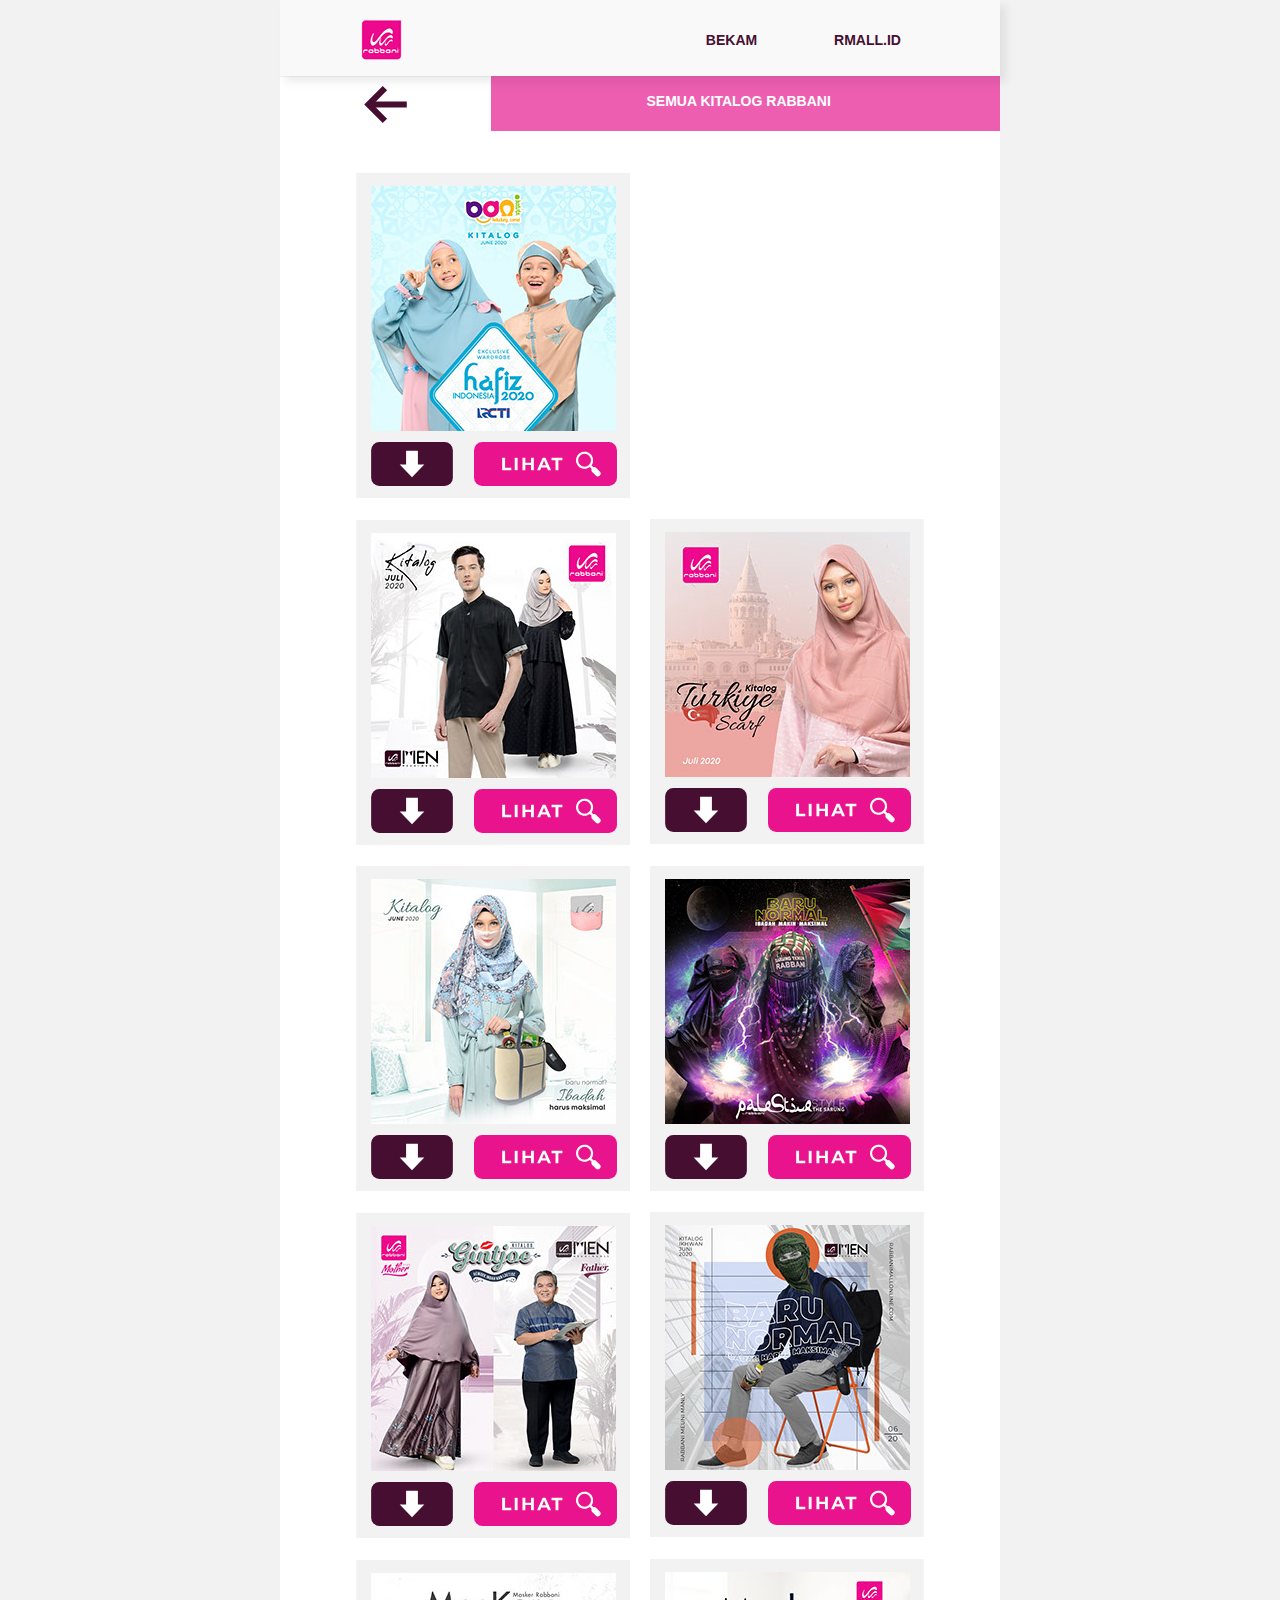
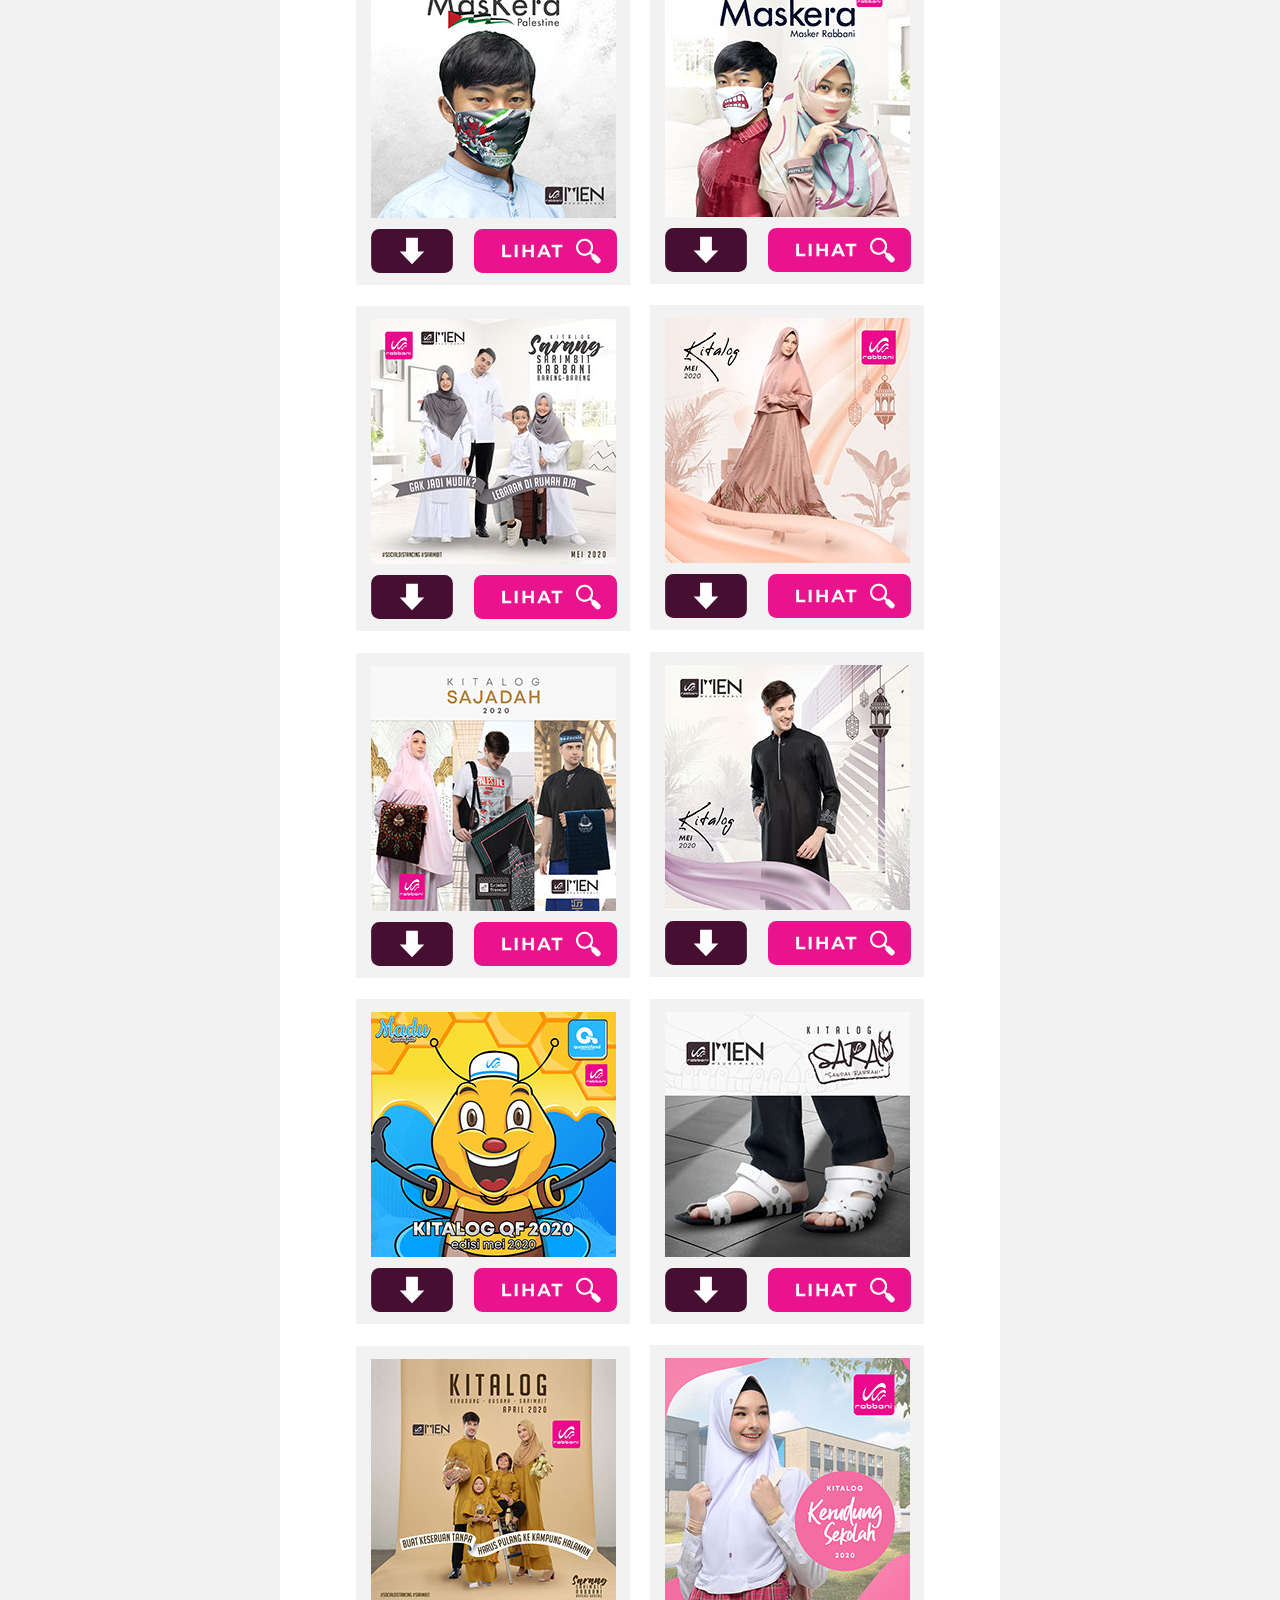
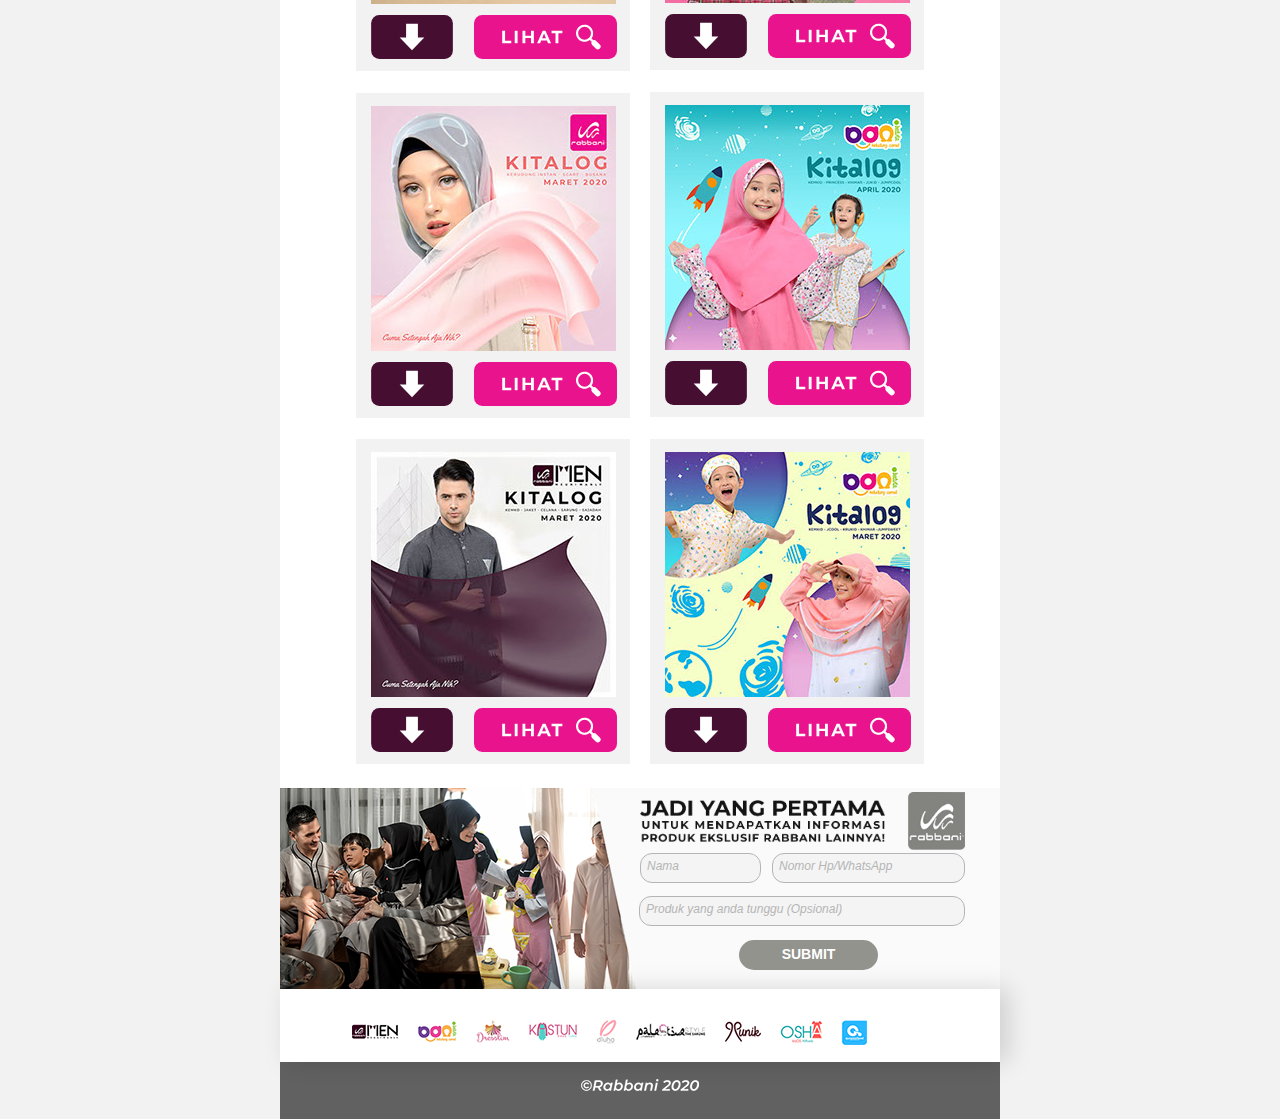
<file: all-katalog.html>
<!DOCTYPE html>
<html class="nojs html css_verticalspacer" lang="en-US">
 <head>

  <meta http-equiv="Content-type" content="text/html;charset=UTF-8"/>
  <meta name="generator" content="2018.1.0.386"/>
  <meta name="viewport" content="width=device-width, initial-scale=1.0"/>
  
  <script type="text/javascript">
   // Update the 'nojs'/'js' class on the html node
document.documentElement.className = document.documentElement.className.replace(/\bnojs\b/g, 'js');

// Check that all required assets are uploaded and up-to-date
if(typeof Muse == "undefined") window.Muse = {}; window.Muse.assets = {"required":["museutils.js", "museconfig.js", "webpro.js", "jquery.watch.js", "jquery.museresponsive.js", "require.js", "all-katalog.css"], "outOfDate":[]};
</script>
  
  <title>Semua Kitalog</title>
  <!-- CSS -->
  <link rel="stylesheet" type="text/css" href="css/site_global.css?crc=444006867"/>
  <link rel="stylesheet" type="text/css" href="css/master_a-master.css?crc=3925123652"/>
  <link rel="stylesheet" type="text/css" href="css/all-katalog.css?crc=3917845567" id="pagesheet"/>
  <!-- IE-only CSS -->
  <!--[if lt IE 9]>
  <link rel="stylesheet" type="text/css" href="css/nomq_preview_master_a-master.css?crc=3824530138"/>
  <link rel="stylesheet" type="text/css" href="css/nomq_all-katalog.css?crc=535119916" id="nomq_pagesheet"/>
  <![endif]-->
  <!-- Other scripts -->
  <script type="text/javascript">
   var __adobewebfontsappname__ = "muse";
</script>
  <!-- JS includes -->
  <script src="https://webfonts.creativecloud.com/montserrat:n4:default.js" type="text/javascript"></script>
   </head>
 <body>

  <div class="breakpoint active" id="bp_infinity" data-min-width="426"><!-- responsive breakpoint node -->
   <div class="clearfix borderbox" id="page"><!-- group -->
    <div class="clearfix grpelem" id="ppu17497"><!-- column -->
     <div class="clearfix colelem shared_content" id="pu17497" data-content-guid="pu17497_content"><!-- group -->
      <div class="shadow grpelem" id="u17497" data-sizePolicy="fixed" data-pintopage="page_fixedCenter"><!-- simple frame --></div>
      <div class="clip_frame grpelem" id="u17498" data-sizePolicy="fixed" data-pintopage="page_fixedCenter"><!-- image -->
       <img class="block temp_no_img_src" id="u17498_img" data-orig-src="images/logo%20rabbani%20-%20copy.png?crc=91771278" alt="" width="41" height="40" src="images/blank.gif?crc=4208392903"/>
      </div>
      <a class="nonblock nontext clearfix grpelem" id="u17495-4" href="http://katalog.rmall.id" data-sizePolicy="fixed" data-pintopage="page_fixedCenter"><!-- content --><p id="u17495-2">BEKAM</p></a>
      <a class="nonblock nontext clearfix grpelem" id="u17496-4" href="http://rmall.id" data-sizePolicy="fixed" data-pintopage="page_fixedCenter"><!-- content --><p id="u17496-2">RMALL.ID</p></a>
     </div>
     <div class="clearfix colelem" id="pu17808"><!-- group -->
      <div class="clearfix grpelem" id="u17808"><!-- group -->
       <div class="pointer_cursor clearfix grpelem" id="u17794"><!-- group -->
        <a class="block shared_content" href="http://katalog.rmall.id" data-content-guid="u17794_0_content"><!-- Block link tag --></a>
        <a class="nonblock nontext clip_frame grpelem" id="u17784" href="http://katalog.rmall.id" data-sizePolicy="fixed" data-pintopage="page_fluidx"><!-- svg --><img class="svg temp_no_img_src" id="u17780" data-orig-src="images/back.svg?crc=3843217273" width="43" height="37" alt="" data-mu-svgfallback="images/back_poster_.png?crc=4145274358" src="images/blank.gif?crc=4208392903"/></a>
       </div>
      </div>
      <div class="clearfix grpelem shared_content" id="u17510" data-content-guid="u17510_content"><!-- group -->
       <div class="clearfix grpelem" id="u17500-4" data-sizePolicy="fixed" data-pintopage="page_fixedCenter"><!-- content -->
        <p>SEMUA KITALOG RABBANI</p>
       </div>
      </div>
     </div>
     <div class="clearfix colelem" id="u17530"><!-- group -->
      <div class="clearfix grpelem" id="pu17905"><!-- column -->
       <div class="clearfix colelem" id="u17905"><!-- group -->
        <div class="clearfix grpelem" id="u17502"><!-- column -->
         <div class="clip_frame colelem" id="u17505" data-sizePolicy="fixed" data-pintopage="page_fixedCenter"><!-- image -->
          <img class="block temp_no_img_src" id="u17505_img" data-orig-src="images/cover%20(2).jpg?crc=82017894" alt="" width="245" height="245" src="images/blank.gif?crc=4208392903"/>
         </div>
         <div class="clearfix colelem" id="ppu17507"><!-- group -->
          <div class="clearfix grpelem" id="pu17507"><!-- group -->
           <div class="clip_frame grpelem" id="u17507" data-sizePolicy="fixed" data-pintopage="page_fixedCenter" data-leftAdjustmentDoneBy="pu17507"><!-- svg -->
            <img class="svg temp_no_img_src" id="u17508" data-orig-src="images/asset-100.svg?crc=4029513640" width="143" height="44" alt="" data-mu-svgfallback="images/asset%20100_poster_.png?crc=3795553224" src="images/blank.gif?crc=4208392903"/>
           </div>
           <div class="clip_frame grpelem" id="u17511" data-sizePolicy="fixed" data-pintopage="page_fixedCenter" data-leftAdjustmentDoneBy="pu17507"><!-- svg -->
            <img class="svg temp_no_img_src" id="u17512" data-orig-src="images/asset-98.svg?crc=370060829" width="143" height="44" alt="" data-mu-svgfallback="images/asset%2098_poster_.png?crc=4011799319" src="images/blank.gif?crc=4208392903"/>
           </div>
          </div>
          <div class="clip_frame grpelem" id="u17503" data-sizePolicy="fixed" data-pintopage="page_fixedCenter" data-leftAdjustmentDoneBy="ppu17507"><!-- svg -->
           <img class="svg temp_no_img_src" id="u17504" data-orig-src="images/asset-101.svg?crc=3837832036" width="82" height="44" alt="" data-mu-svgfallback="images/asset%20101_poster_.png?crc=4174156736" src="images/blank.gif?crc=4208392903"/>
          </div>
          <div class="clip_frame grpelem" id="u17519" data-sizePolicy="fixed" data-pintopage="page_fixedCenter" data-leftAdjustmentDoneBy="ppu17507"><!-- svg -->
           <img class="svg temp_no_img_src" id="u17520" data-orig-src="images/asset-99.svg?crc=130490165" width="82" height="44" alt="" data-mu-svgfallback="images/asset%2099_poster_.png?crc=20067542" src="images/blank.gif?crc=4208392903"/>
          </div>
         </div>
        </div>
       </div>
       <div class="clearfix colelem" id="u18236"><!-- group -->
        <div class="clearfix grpelem" id="u18243"><!-- column -->
         <div class="clip_frame colelem" id="u18239" data-sizePolicy="fixed" data-pintopage="page_fixedCenter"><!-- image -->
          <img class="block temp_no_img_src" id="u18239_img" data-orig-src="images/cover%20(4).jpg?crc=37968041" alt="" width="245" height="245" src="images/blank.gif?crc=4208392903"/>
         </div>
         <div class="clearfix colelem" id="ppu18244"><!-- group -->
          <div class="clearfix grpelem" id="pu18244"><!-- group -->
           <div class="clip_frame grpelem" id="u18244" data-sizePolicy="fixed" data-pintopage="page_fixedCenter" data-leftAdjustmentDoneBy="pu18244"><!-- svg -->
            <img class="svg temp_no_img_src" id="u18245" data-orig-src="images/asset-100.svg?crc=4029513640" width="143" height="44" alt="" data-mu-svgfallback="images/asset%20100_poster_.png?crc=3795553224" src="images/blank.gif?crc=4208392903"/>
           </div>
           <div class="clip_frame grpelem" id="u18241" data-sizePolicy="fixed" data-pintopage="page_fixedCenter" data-leftAdjustmentDoneBy="pu18244"><!-- svg -->
            <img class="svg temp_no_img_src" id="u18242" data-orig-src="images/asset-98.svg?crc=370060829" width="143" height="44" alt="" data-mu-svgfallback="images/asset%2098_poster_.png?crc=4011799319" src="images/blank.gif?crc=4208392903"/>
           </div>
          </div>
          <div class="clip_frame grpelem" id="u18237" data-sizePolicy="fixed" data-pintopage="page_fixedCenter" data-leftAdjustmentDoneBy="ppu18244"><!-- svg -->
           <img class="svg temp_no_img_src" id="u18238" data-orig-src="images/asset-101.svg?crc=3837832036" width="82" height="44" alt="" data-mu-svgfallback="images/asset%20101_poster_.png?crc=4174156736" src="images/blank.gif?crc=4208392903"/>
          </div>
          <div class="clip_frame grpelem" id="u18246" data-sizePolicy="fixed" data-pintopage="page_fixedCenter" data-leftAdjustmentDoneBy="ppu18244"><!-- svg -->
           <img class="svg temp_no_img_src" id="u18247" data-orig-src="images/asset-99.svg?crc=130490165" width="82" height="44" alt="" data-mu-svgfallback="images/asset%2099_poster_.png?crc=20067542" src="images/blank.gif?crc=4208392903"/>
          </div>
         </div>
        </div>
       </div>
       <div class="clearfix colelem" id="u18562"><!-- group -->
        <div class="clearfix grpelem" id="u18571"><!-- column -->
         <div class="clip_frame colelem" id="u18563" data-sizePolicy="fixed" data-pintopage="page_fixedCenter"><!-- image -->
          <img class="block temp_no_img_src" id="u18563_img" data-orig-src="images/cover%20(6).jpg?crc=273614935" alt="" width="245" height="245" src="images/blank.gif?crc=4208392903"/>
         </div>
         <div class="clearfix colelem" id="ppu18569"><!-- group -->
          <div class="clearfix grpelem" id="pu18569"><!-- group -->
           <div class="clip_frame grpelem" id="u18569" data-sizePolicy="fixed" data-pintopage="page_fixedCenter" data-leftAdjustmentDoneBy="pu18569"><!-- svg -->
            <img class="svg temp_no_img_src" id="u18570" data-orig-src="images/asset-100.svg?crc=4029513640" width="143" height="44" alt="" data-mu-svgfallback="images/asset%20100_poster_.png?crc=3795553224" src="images/blank.gif?crc=4208392903"/>
           </div>
           <div class="clip_frame grpelem" id="u18565" data-sizePolicy="fixed" data-pintopage="page_fixedCenter" data-leftAdjustmentDoneBy="pu18569"><!-- svg -->
            <img class="svg temp_no_img_src" id="u18566" data-orig-src="images/asset-98.svg?crc=370060829" width="143" height="44" alt="" data-mu-svgfallback="images/asset%2098_poster_.png?crc=4011799319" src="images/blank.gif?crc=4208392903"/>
           </div>
          </div>
          <div class="clip_frame grpelem" id="u18572" data-sizePolicy="fixed" data-pintopage="page_fixedCenter" data-leftAdjustmentDoneBy="ppu18569"><!-- svg -->
           <img class="svg temp_no_img_src" id="u18573" data-orig-src="images/asset-101.svg?crc=3837832036" width="82" height="44" alt="" data-mu-svgfallback="images/asset%20101_poster_.png?crc=4174156736" src="images/blank.gif?crc=4208392903"/>
          </div>
          <div class="clip_frame grpelem" id="u18567" data-sizePolicy="fixed" data-pintopage="page_fixedCenter" data-leftAdjustmentDoneBy="ppu18569"><!-- svg -->
           <img class="svg temp_no_img_src" id="u18568" data-orig-src="images/asset-99.svg?crc=130490165" width="82" height="44" alt="" data-mu-svgfallback="images/asset%2099_poster_.png?crc=20067542" src="images/blank.gif?crc=4208392903"/>
          </div>
         </div>
        </div>
       </div>
       <div class="clearfix colelem" id="u19214"><!-- group -->
        <div class="clearfix grpelem" id="u19219"><!-- column -->
         <div class="clip_frame colelem" id="u19220" data-sizePolicy="fixed" data-pintopage="page_fixedCenter"><!-- image -->
          <img class="block temp_no_img_src" id="u19220_img" data-orig-src="images/cover%20(8).jpg?crc=444383988" alt="" width="245" height="245" src="images/blank.gif?crc=4208392903"/>
         </div>
         <div class="clearfix colelem" id="ppu19217"><!-- group -->
          <div class="clearfix grpelem" id="pu19217"><!-- group -->
           <div class="clip_frame grpelem" id="u19217" data-sizePolicy="fixed" data-pintopage="page_fixedCenter" data-leftAdjustmentDoneBy="pu19217"><!-- svg -->
            <img class="svg temp_no_img_src" id="u19218" data-orig-src="images/asset-100.svg?crc=4029513640" width="143" height="44" alt="" data-mu-svgfallback="images/asset%20100_poster_.png?crc=3795553224" src="images/blank.gif?crc=4208392903"/>
           </div>
           <div class="clip_frame grpelem" id="u19224" data-sizePolicy="fixed" data-pintopage="page_fixedCenter" data-leftAdjustmentDoneBy="pu19217"><!-- svg -->
            <img class="svg temp_no_img_src" id="u19225" data-orig-src="images/asset-98.svg?crc=370060829" width="143" height="44" alt="" data-mu-svgfallback="images/asset%2098_poster_.png?crc=4011799319" src="images/blank.gif?crc=4208392903"/>
           </div>
          </div>
          <div class="clip_frame grpelem" id="u19215" data-sizePolicy="fixed" data-pintopage="page_fixedCenter" data-leftAdjustmentDoneBy="ppu19217"><!-- svg -->
           <img class="svg temp_no_img_src" id="u19216" data-orig-src="images/asset-101.svg?crc=3837832036" width="82" height="44" alt="" data-mu-svgfallback="images/asset%20101_poster_.png?crc=4174156736" src="images/blank.gif?crc=4208392903"/>
          </div>
          <div class="clip_frame grpelem" id="u19222" data-sizePolicy="fixed" data-pintopage="page_fixedCenter" data-leftAdjustmentDoneBy="ppu19217"><!-- svg -->
           <img class="svg temp_no_img_src" id="u19223" data-orig-src="images/asset-99.svg?crc=130490165" width="82" height="44" alt="" data-mu-svgfallback="images/asset%2099_poster_.png?crc=20067542" src="images/blank.gif?crc=4208392903"/>
          </div>
         </div>
        </div>
       </div>
       <div class="clearfix colelem" id="u20704"><!-- group -->
        <div class="clearfix grpelem" id="u20713"><!-- column -->
         <div class="clip_frame colelem" id="u20714" data-sizePolicy="fixed" data-pintopage="page_fixedCenter"><!-- image -->
          <img class="block temp_no_img_src" id="u20714_img" data-orig-src="images/cover%20(10).jpg?crc=3948652798" alt="" width="245" height="245" src="images/blank.gif?crc=4208392903"/>
         </div>
         <div class="clearfix colelem" id="ppu20711"><!-- group -->
          <div class="clearfix grpelem" id="pu20711"><!-- group -->
           <div class="clip_frame grpelem" id="u20711" data-sizePolicy="fixed" data-pintopage="page_fixedCenter" data-leftAdjustmentDoneBy="pu20711"><!-- svg -->
            <img class="svg temp_no_img_src" id="u20712" data-orig-src="images/asset-100.svg?crc=4029513640" width="143" height="44" alt="" data-mu-svgfallback="images/asset%20100_poster_.png?crc=3795553224" src="images/blank.gif?crc=4208392903"/>
           </div>
           <div class="clip_frame grpelem" id="u20707" data-sizePolicy="fixed" data-pintopage="page_fixedCenter" data-leftAdjustmentDoneBy="pu20711"><!-- svg -->
            <img class="svg temp_no_img_src" id="u20708" data-orig-src="images/asset-98.svg?crc=370060829" width="143" height="44" alt="" data-mu-svgfallback="images/asset%2098_poster_.png?crc=4011799319" src="images/blank.gif?crc=4208392903"/>
           </div>
          </div>
          <div class="clip_frame grpelem" id="u20709" data-sizePolicy="fixed" data-pintopage="page_fixedCenter" data-leftAdjustmentDoneBy="ppu20711"><!-- svg -->
           <img class="svg temp_no_img_src" id="u20710" data-orig-src="images/asset-101.svg?crc=3837832036" width="82" height="44" alt="" data-mu-svgfallback="images/asset%20101_poster_.png?crc=4174156736" src="images/blank.gif?crc=4208392903"/>
          </div>
          <div class="clip_frame grpelem" id="u20705" data-sizePolicy="fixed" data-pintopage="page_fixedCenter" data-leftAdjustmentDoneBy="ppu20711"><!-- svg -->
           <img class="svg temp_no_img_src" id="u20706" data-orig-src="images/asset-99.svg?crc=130490165" width="82" height="44" alt="" data-mu-svgfallback="images/asset%2099_poster_.png?crc=20067542" src="images/blank.gif?crc=4208392903"/>
          </div>
         </div>
        </div>
       </div>
       <div class="clearfix colelem" id="u21184"><!-- group -->
        <div class="clearfix grpelem" id="u21189"><!-- column -->
         <div class="clip_frame colelem" id="u21192" data-sizePolicy="fixed" data-pintopage="page_fixedCenter"><!-- image -->
          <img class="block temp_no_img_src" id="u21192_img" data-orig-src="images/cover%20(12).jpg?crc=198091933" alt="" width="245" height="245" src="images/blank.gif?crc=4208392903"/>
         </div>
         <div class="clearfix colelem" id="ppu21190"><!-- group -->
          <div class="clearfix grpelem" id="pu21190"><!-- group -->
           <div class="clip_frame grpelem" id="u21190" data-sizePolicy="fixed" data-pintopage="page_fixedCenter" data-leftAdjustmentDoneBy="pu21190"><!-- svg -->
            <img class="svg temp_no_img_src" id="u21191" data-orig-src="images/asset-100.svg?crc=4029513640" width="143" height="44" alt="" data-mu-svgfallback="images/asset%20100_poster_.png?crc=3795553224" src="images/blank.gif?crc=4208392903"/>
           </div>
           <div class="clip_frame grpelem" id="u21187" data-sizePolicy="fixed" data-pintopage="page_fixedCenter" data-leftAdjustmentDoneBy="pu21190"><!-- svg -->
            <img class="svg temp_no_img_src" id="u21188" data-orig-src="images/asset-98.svg?crc=370060829" width="143" height="44" alt="" data-mu-svgfallback="images/asset%2098_poster_.png?crc=4011799319" src="images/blank.gif?crc=4208392903"/>
           </div>
          </div>
          <div class="clip_frame grpelem" id="u21185" data-sizePolicy="fixed" data-pintopage="page_fixedCenter" data-leftAdjustmentDoneBy="ppu21190"><!-- svg -->
           <img class="svg temp_no_img_src" id="u21186" data-orig-src="images/asset-101.svg?crc=3837832036" width="82" height="44" alt="" data-mu-svgfallback="images/asset%20101_poster_.png?crc=4174156736" src="images/blank.gif?crc=4208392903"/>
          </div>
          <div class="clip_frame grpelem" id="u21194" data-sizePolicy="fixed" data-pintopage="page_fixedCenter" data-leftAdjustmentDoneBy="ppu21190"><!-- svg -->
           <img class="svg temp_no_img_src" id="u21195" data-orig-src="images/asset-99.svg?crc=130490165" width="82" height="44" alt="" data-mu-svgfallback="images/asset%2099_poster_.png?crc=20067542" src="images/blank.gif?crc=4208392903"/>
          </div>
         </div>
        </div>
       </div>
       <div class="clearfix colelem" id="u21646"><!-- group -->
        <div class="clearfix grpelem" id="u21657"><!-- column -->
         <div class="clip_frame colelem" id="u21647" data-sizePolicy="fixed" data-pintopage="page_fixedCenter"><!-- image -->
          <img class="block temp_no_img_src" id="u21647_img" data-orig-src="images/sajadah.jpg?crc=204426249" alt="" width="245" height="245" src="images/blank.gif?crc=4208392903"/>
         </div>
         <div class="clearfix colelem" id="ppu21649"><!-- group -->
          <div class="clearfix grpelem" id="pu21649"><!-- group -->
           <div class="clip_frame grpelem" id="u21649" data-sizePolicy="fixed" data-pintopage="page_fixedCenter" data-leftAdjustmentDoneBy="pu21649"><!-- svg -->
            <img class="svg temp_no_img_src" id="u21650" data-orig-src="images/asset-100.svg?crc=4029513640" width="143" height="44" alt="" data-mu-svgfallback="images/asset%20100_poster_.png?crc=3795553224" src="images/blank.gif?crc=4208392903"/>
           </div>
           <div class="clip_frame grpelem" id="u21655" data-sizePolicy="fixed" data-pintopage="page_fixedCenter" data-leftAdjustmentDoneBy="pu21649"><!-- svg -->
            <img class="svg temp_no_img_src" id="u21656" data-orig-src="images/asset-98.svg?crc=370060829" width="143" height="44" alt="" data-mu-svgfallback="images/asset%2098_poster_.png?crc=4011799319" src="images/blank.gif?crc=4208392903"/>
           </div>
          </div>
          <div class="clip_frame grpelem" id="u21651" data-sizePolicy="fixed" data-pintopage="page_fixedCenter" data-leftAdjustmentDoneBy="ppu21649"><!-- svg -->
           <img class="svg temp_no_img_src" id="u21652" data-orig-src="images/asset-101.svg?crc=3837832036" width="82" height="44" alt="" data-mu-svgfallback="images/asset%20101_poster_.png?crc=4174156736" src="images/blank.gif?crc=4208392903"/>
          </div>
          <div class="clip_frame grpelem" id="u21653" data-sizePolicy="fixed" data-pintopage="page_fixedCenter" data-leftAdjustmentDoneBy="ppu21649"><!-- svg -->
           <img class="svg temp_no_img_src" id="u21654" data-orig-src="images/asset-99.svg?crc=130490165" width="82" height="44" alt="" data-mu-svgfallback="images/asset%2099_poster_.png?crc=20067542" src="images/blank.gif?crc=4208392903"/>
          </div>
         </div>
        </div>
       </div>
       <div class="clearfix colelem" id="u22124"><!-- group -->
        <div class="clearfix grpelem" id="u22131"><!-- column -->
         <div class="clip_frame colelem" id="u22127" data-sizePolicy="fixed" data-pintopage="page_fixedCenter"><!-- image -->
          <img class="block temp_no_img_src" id="u22127_img" data-orig-src="images/quranicfood.jpg?crc=3770132444" alt="" width="245" height="245" src="images/blank.gif?crc=4208392903"/>
         </div>
         <div class="clearfix colelem" id="ppu22132"><!-- group -->
          <div class="clearfix grpelem" id="pu22132"><!-- group -->
           <div class="clip_frame grpelem" id="u22132" data-sizePolicy="fixed" data-pintopage="page_fixedCenter" data-leftAdjustmentDoneBy="pu22132"><!-- svg -->
            <img class="svg temp_no_img_src" id="u22133" data-orig-src="images/asset-100.svg?crc=4029513640" width="143" height="44" alt="" data-mu-svgfallback="images/asset%20100_poster_.png?crc=3795553224" src="images/blank.gif?crc=4208392903"/>
           </div>
           <div class="clip_frame grpelem" id="u22134" data-sizePolicy="fixed" data-pintopage="page_fixedCenter" data-leftAdjustmentDoneBy="pu22132"><!-- svg -->
            <img class="svg temp_no_img_src" id="u22135" data-orig-src="images/asset-98.svg?crc=370060829" width="143" height="44" alt="" data-mu-svgfallback="images/asset%2098_poster_.png?crc=4011799319" src="images/blank.gif?crc=4208392903"/>
           </div>
          </div>
          <div class="clip_frame grpelem" id="u22125" data-sizePolicy="fixed" data-pintopage="page_fixedCenter" data-leftAdjustmentDoneBy="ppu22132"><!-- svg -->
           <img class="svg temp_no_img_src" id="u22126" data-orig-src="images/asset-101.svg?crc=3837832036" width="82" height="44" alt="" data-mu-svgfallback="images/asset%20101_poster_.png?crc=4174156736" src="images/blank.gif?crc=4208392903"/>
          </div>
          <div class="clip_frame grpelem" id="u22129" data-sizePolicy="fixed" data-pintopage="page_fixedCenter" data-leftAdjustmentDoneBy="ppu22132"><!-- svg -->
           <img class="svg temp_no_img_src" id="u22130" data-orig-src="images/asset-99.svg?crc=130490165" width="82" height="44" alt="" data-mu-svgfallback="images/asset%2099_poster_.png?crc=20067542" src="images/blank.gif?crc=4208392903"/>
          </div>
         </div>
        </div>
       </div>
       <div class="clearfix colelem" id="u22599"><!-- group -->
        <div class="clearfix grpelem" id="u22610"><!-- column -->
         <div class="clip_frame colelem" id="u22604" data-sizePolicy="fixed" data-pintopage="page_fixedCenter"><!-- image -->
          <img class="block temp_no_img_src" id="u22604_img" data-orig-src="images/00295x296_2.jpg?crc=3868712894" alt="" width="245" height="245" src="images/blank.gif?crc=4208392903"/>
         </div>
         <div class="clearfix colelem" id="ppu22602"><!-- group -->
          <div class="clearfix grpelem" id="pu22602"><!-- group -->
           <div class="clip_frame grpelem" id="u22602" data-sizePolicy="fixed" data-pintopage="page_fixedCenter" data-leftAdjustmentDoneBy="pu22602"><!-- svg -->
            <img class="svg temp_no_img_src" id="u22603" data-orig-src="images/asset-100.svg?crc=4029513640" width="143" height="44" alt="" data-mu-svgfallback="images/asset%20100_poster_.png?crc=3795553224" src="images/blank.gif?crc=4208392903"/>
           </div>
           <div class="clip_frame grpelem" id="u22606" data-sizePolicy="fixed" data-pintopage="page_fixedCenter" data-leftAdjustmentDoneBy="pu22602"><!-- svg -->
            <img class="svg temp_no_img_src" id="u22607" data-orig-src="images/asset-98.svg?crc=370060829" width="143" height="44" alt="" data-mu-svgfallback="images/asset%2098_poster_.png?crc=4011799319" src="images/blank.gif?crc=4208392903"/>
           </div>
          </div>
          <div class="clip_frame grpelem" id="u22608" data-sizePolicy="fixed" data-pintopage="page_fixedCenter" data-leftAdjustmentDoneBy="ppu22602"><!-- svg -->
           <img class="svg temp_no_img_src" id="u22609" data-orig-src="images/asset-101.svg?crc=3837832036" width="82" height="44" alt="" data-mu-svgfallback="images/asset%20101_poster_.png?crc=4174156736" src="images/blank.gif?crc=4208392903"/>
          </div>
          <div class="clip_frame grpelem" id="u22600" data-sizePolicy="fixed" data-pintopage="page_fixedCenter" data-leftAdjustmentDoneBy="ppu22602"><!-- svg -->
           <img class="svg temp_no_img_src" id="u22601" data-orig-src="images/asset-99.svg?crc=130490165" width="82" height="44" alt="" data-mu-svgfallback="images/asset%2099_poster_.png?crc=20067542" src="images/blank.gif?crc=4208392903"/>
          </div>
         </div>
        </div>
       </div>
       <div class="clearfix colelem" id="u23061"><!-- group -->
        <div class="clearfix grpelem" id="u23062"><!-- column -->
         <div class="clip_frame colelem" id="u23065" data-sizePolicy="fixed" data-pintopage="page_fixedCenter"><!-- image -->
          <img class="block temp_no_img_src" id="u23065_img" data-orig-src="images/cover295x296.jpg?crc=3815185362" alt="" width="245" height="245" src="images/blank.gif?crc=4208392903"/>
         </div>
         <div class="clearfix colelem" id="ppu23063"><!-- group -->
          <div class="clearfix grpelem" id="pu23063"><!-- group -->
           <div class="clip_frame grpelem" id="u23063" data-sizePolicy="fixed" data-pintopage="page_fixedCenter" data-leftAdjustmentDoneBy="pu23063"><!-- svg -->
            <img class="svg temp_no_img_src" id="u23064" data-orig-src="images/asset-100.svg?crc=4029513640" width="143" height="44" alt="" data-mu-svgfallback="images/asset%20100_poster_.png?crc=3795553224" src="images/blank.gif?crc=4208392903"/>
           </div>
           <div class="clip_frame grpelem" id="u23067" data-sizePolicy="fixed" data-pintopage="page_fixedCenter" data-leftAdjustmentDoneBy="pu23063"><!-- svg -->
            <img class="svg temp_no_img_src" id="u23068" data-orig-src="images/asset-98.svg?crc=370060829" width="143" height="44" alt="" data-mu-svgfallback="images/asset%2098_poster_.png?crc=4011799319" src="images/blank.gif?crc=4208392903"/>
           </div>
          </div>
          <div class="clip_frame grpelem" id="u23071" data-sizePolicy="fixed" data-pintopage="page_fixedCenter" data-leftAdjustmentDoneBy="ppu23063"><!-- svg -->
           <img class="svg temp_no_img_src" id="u23072" data-orig-src="images/asset-101.svg?crc=3837832036" width="82" height="44" alt="" data-mu-svgfallback="images/asset%20101_poster_.png?crc=4174156736" src="images/blank.gif?crc=4208392903"/>
          </div>
          <div class="clip_frame grpelem" id="u23069" data-sizePolicy="fixed" data-pintopage="page_fixedCenter" data-leftAdjustmentDoneBy="ppu23063"><!-- svg -->
           <img class="svg temp_no_img_src" id="u23070" data-orig-src="images/asset-99.svg?crc=130490165" width="82" height="44" alt="" data-mu-svgfallback="images/asset%2099_poster_.png?crc=20067542" src="images/blank.gif?crc=4208392903"/>
          </div>
         </div>
        </div>
       </div>
       <div class="clearfix colelem" id="u23176"><!-- group -->
        <div class="clearfix grpelem" id="u23181"><!-- column -->
         <div class="clip_frame colelem" id="u23186" data-sizePolicy="fixed" data-pintopage="page_fixedCenter"><!-- image -->
          <img class="block temp_no_img_src" id="u23186_img" data-orig-src="images/00295x296.jpg?crc=4197801021" alt="" width="245" height="245" src="images/blank.gif?crc=4208392903"/>
         </div>
         <div class="clearfix colelem" id="ppu23177"><!-- group -->
          <div class="clearfix grpelem" id="pu23177"><!-- group -->
           <div class="clip_frame grpelem" id="u23177" data-sizePolicy="fixed" data-pintopage="page_fixedCenter" data-leftAdjustmentDoneBy="pu23177"><!-- svg -->
            <img class="svg temp_no_img_src" id="u23178" data-orig-src="images/asset-100.svg?crc=4029513640" width="143" height="44" alt="" data-mu-svgfallback="images/asset%20100_poster_.png?crc=3795553224" src="images/blank.gif?crc=4208392903"/>
           </div>
           <div class="clip_frame grpelem" id="u23179" data-sizePolicy="fixed" data-pintopage="page_fixedCenter" data-leftAdjustmentDoneBy="pu23177"><!-- svg -->
            <img class="svg temp_no_img_src" id="u23180" data-orig-src="images/asset-98.svg?crc=370060829" width="143" height="44" alt="" data-mu-svgfallback="images/asset%2098_poster_.png?crc=4011799319" src="images/blank.gif?crc=4208392903"/>
           </div>
          </div>
          <div class="clip_frame grpelem" id="u23182" data-sizePolicy="fixed" data-pintopage="page_fixedCenter" data-leftAdjustmentDoneBy="ppu23177"><!-- svg -->
           <img class="svg temp_no_img_src" id="u23183" data-orig-src="images/asset-101.svg?crc=3837832036" width="82" height="44" alt="" data-mu-svgfallback="images/asset%20101_poster_.png?crc=4174156736" src="images/blank.gif?crc=4208392903"/>
          </div>
          <div class="clip_frame grpelem" id="u23184" data-sizePolicy="fixed" data-pintopage="page_fixedCenter" data-leftAdjustmentDoneBy="ppu23177"><!-- svg -->
           <img class="svg temp_no_img_src" id="u23185" data-orig-src="images/asset-99.svg?crc=130490165" width="82" height="44" alt="" data-mu-svgfallback="images/asset%2099_poster_.png?crc=20067542" src="images/blank.gif?crc=4208392903"/>
          </div>
         </div>
        </div>
       </div>
      </div>
      <div class="clearfix grpelem" id="pu17991"><!-- column -->
       <div class="clearfix colelem" id="u17991"><!-- group -->
        <div class="clearfix grpelem" id="u17998"><!-- column -->
         <div class="clip_frame colelem" id="u17994" data-sizePolicy="fixed" data-pintopage="page_fixedCenter"><!-- image -->
          <img class="block temp_no_img_src" id="u17994_img" data-orig-src="images/cover%20(3).jpg?crc=421971423" alt="" width="245" height="245" src="images/blank.gif?crc=4208392903"/>
         </div>
         <div class="clearfix colelem" id="ppu17999"><!-- group -->
          <div class="clearfix grpelem" id="pu17999"><!-- group -->
           <div class="clip_frame grpelem" id="u17999" data-sizePolicy="fixed" data-pintopage="page_fixedCenter" data-leftAdjustmentDoneBy="pu17999"><!-- svg -->
            <img class="svg temp_no_img_src" id="u18000" data-orig-src="images/asset-100.svg?crc=4029513640" width="143" height="44" alt="" data-mu-svgfallback="images/asset%20100_poster_.png?crc=3795553224" src="images/blank.gif?crc=4208392903"/>
           </div>
           <div class="clip_frame grpelem" id="u17996" data-sizePolicy="fixed" data-pintopage="page_fixedCenter" data-leftAdjustmentDoneBy="pu17999"><!-- svg -->
            <img class="svg temp_no_img_src" id="u17997" data-orig-src="images/asset-98.svg?crc=370060829" width="143" height="44" alt="" data-mu-svgfallback="images/asset%2098_poster_.png?crc=4011799319" src="images/blank.gif?crc=4208392903"/>
           </div>
          </div>
          <div class="clip_frame grpelem" id="u17992" data-sizePolicy="fixed" data-pintopage="page_fixedCenter" data-leftAdjustmentDoneBy="ppu17999"><!-- svg -->
           <img class="svg temp_no_img_src" id="u17993" data-orig-src="images/asset-101.svg?crc=3837832036" width="82" height="44" alt="" data-mu-svgfallback="images/asset%20101_poster_.png?crc=4174156736" src="images/blank.gif?crc=4208392903"/>
          </div>
          <div class="clip_frame grpelem" id="u18001" data-sizePolicy="fixed" data-pintopage="page_fixedCenter" data-leftAdjustmentDoneBy="ppu17999"><!-- svg -->
           <img class="svg temp_no_img_src" id="u18002" data-orig-src="images/asset-99.svg?crc=130490165" width="82" height="44" alt="" data-mu-svgfallback="images/asset%2099_poster_.png?crc=20067542" src="images/blank.gif?crc=4208392903"/>
          </div>
         </div>
        </div>
       </div>
       <div class="clearfix colelem" id="u18318"><!-- group -->
        <div class="clearfix grpelem" id="u18325"><!-- column -->
         <div class="clip_frame colelem" id="u18328" data-sizePolicy="fixed" data-pintopage="page_fixedCenter"><!-- image -->
          <img class="block temp_no_img_src" id="u18328_img" data-orig-src="images/cover%20(5).jpg?crc=266807762" alt="" width="245" height="245" src="images/blank.gif?crc=4208392903"/>
         </div>
         <div class="clearfix colelem" id="ppu18326"><!-- group -->
          <div class="clearfix grpelem" id="pu18326"><!-- group -->
           <div class="clip_frame grpelem" id="u18326" data-sizePolicy="fixed" data-pintopage="page_fixedCenter" data-leftAdjustmentDoneBy="pu18326"><!-- svg -->
            <img class="svg temp_no_img_src" id="u18327" data-orig-src="images/asset-100.svg?crc=4029513640" width="143" height="44" alt="" data-mu-svgfallback="images/asset%20100_poster_.png?crc=3795553224" src="images/blank.gif?crc=4208392903"/>
           </div>
           <div class="clip_frame grpelem" id="u18321" data-sizePolicy="fixed" data-pintopage="page_fixedCenter" data-leftAdjustmentDoneBy="pu18326"><!-- svg -->
            <img class="svg temp_no_img_src" id="u18322" data-orig-src="images/asset-98.svg?crc=370060829" width="143" height="44" alt="" data-mu-svgfallback="images/asset%2098_poster_.png?crc=4011799319" src="images/blank.gif?crc=4208392903"/>
           </div>
          </div>
          <div class="clip_frame grpelem" id="u18323" data-sizePolicy="fixed" data-pintopage="page_fixedCenter" data-leftAdjustmentDoneBy="ppu18326"><!-- svg -->
           <img class="svg temp_no_img_src" id="u18324" data-orig-src="images/asset-101.svg?crc=3837832036" width="82" height="44" alt="" data-mu-svgfallback="images/asset%20101_poster_.png?crc=4174156736" src="images/blank.gif?crc=4208392903"/>
          </div>
          <div class="clip_frame grpelem" id="u18319" data-sizePolicy="fixed" data-pintopage="page_fixedCenter" data-leftAdjustmentDoneBy="ppu18326"><!-- svg -->
           <img class="svg temp_no_img_src" id="u18320" data-orig-src="images/asset-99.svg?crc=130490165" width="82" height="44" alt="" data-mu-svgfallback="images/asset%2099_poster_.png?crc=20067542" src="images/blank.gif?crc=4208392903"/>
          </div>
         </div>
        </div>
       </div>
       <div class="clearfix colelem" id="u19784"><!-- group -->
        <div class="clearfix grpelem" id="u19789"><!-- column -->
         <div class="clip_frame colelem" id="u19790" data-sizePolicy="fixed" data-pintopage="page_fixedCenter"><!-- image -->
          <img class="block temp_no_img_src" id="u19790_img" data-orig-src="images/cover%20(7).jpg?crc=108378794" alt="" width="245" height="245" src="images/blank.gif?crc=4208392903"/>
         </div>
         <div class="clearfix colelem" id="ppu19785"><!-- group -->
          <div class="clearfix grpelem" id="pu19785"><!-- group -->
           <div class="clip_frame grpelem" id="u19785" data-sizePolicy="fixed" data-pintopage="page_fixedCenter" data-leftAdjustmentDoneBy="pu19785"><!-- svg -->
            <img class="svg temp_no_img_src" id="u19786" data-orig-src="images/asset-100.svg?crc=4029513640" width="143" height="44" alt="" data-mu-svgfallback="images/asset%20100_poster_.png?crc=3795553224" src="images/blank.gif?crc=4208392903"/>
           </div>
           <div class="clip_frame grpelem" id="u19787" data-sizePolicy="fixed" data-pintopage="page_fixedCenter" data-leftAdjustmentDoneBy="pu19785"><!-- svg -->
            <img class="svg temp_no_img_src" id="u19788" data-orig-src="images/asset-98.svg?crc=370060829" width="143" height="44" alt="" data-mu-svgfallback="images/asset%2098_poster_.png?crc=4011799319" src="images/blank.gif?crc=4208392903"/>
           </div>
          </div>
          <div class="clip_frame grpelem" id="u19792" data-sizePolicy="fixed" data-pintopage="page_fixedCenter" data-leftAdjustmentDoneBy="ppu19785"><!-- svg -->
           <img class="svg temp_no_img_src" id="u19793" data-orig-src="images/asset-101.svg?crc=3837832036" width="82" height="44" alt="" data-mu-svgfallback="images/asset%20101_poster_.png?crc=4174156736" src="images/blank.gif?crc=4208392903"/>
          </div>
          <div class="clip_frame grpelem" id="u19794" data-sizePolicy="fixed" data-pintopage="page_fixedCenter" data-leftAdjustmentDoneBy="ppu19785"><!-- svg -->
           <img class="svg temp_no_img_src" id="u19795" data-orig-src="images/asset-99.svg?crc=130490165" width="82" height="44" alt="" data-mu-svgfallback="images/asset%2099_poster_.png?crc=20067542" src="images/blank.gif?crc=4208392903"/>
          </div>
         </div>
        </div>
       </div>
       <div class="clearfix colelem" id="u19296"><!-- group -->
        <div class="clearfix grpelem" id="u19301"><!-- column -->
         <div class="clip_frame colelem" id="u19302" data-sizePolicy="fixed" data-pintopage="page_fixedCenter"><!-- image -->
          <img class="block temp_no_img_src" id="u19302_img" data-orig-src="images/cover%20(9).jpg?crc=250342688" alt="" width="245" height="245" src="images/blank.gif?crc=4208392903"/>
         </div>
         <div class="clearfix colelem" id="ppu19297"><!-- group -->
          <div class="clearfix grpelem" id="pu19297"><!-- group -->
           <div class="clip_frame grpelem" id="u19297" data-sizePolicy="fixed" data-pintopage="page_fixedCenter" data-leftAdjustmentDoneBy="pu19297"><!-- svg -->
            <img class="svg temp_no_img_src" id="u19298" data-orig-src="images/asset-100.svg?crc=4029513640" width="143" height="44" alt="" data-mu-svgfallback="images/asset%20100_poster_.png?crc=3795553224" src="images/blank.gif?crc=4208392903"/>
           </div>
           <div class="clip_frame grpelem" id="u19299" data-sizePolicy="fixed" data-pintopage="page_fixedCenter" data-leftAdjustmentDoneBy="pu19297"><!-- svg -->
            <img class="svg temp_no_img_src" id="u19300" data-orig-src="images/asset-98.svg?crc=370060829" width="143" height="44" alt="" data-mu-svgfallback="images/asset%2098_poster_.png?crc=4011799319" src="images/blank.gif?crc=4208392903"/>
           </div>
          </div>
          <div class="clip_frame grpelem" id="u19304" data-sizePolicy="fixed" data-pintopage="page_fixedCenter" data-leftAdjustmentDoneBy="ppu19297"><!-- svg -->
           <img class="svg temp_no_img_src" id="u19305" data-orig-src="images/asset-101.svg?crc=3837832036" width="82" height="44" alt="" data-mu-svgfallback="images/asset%20101_poster_.png?crc=4174156736" src="images/blank.gif?crc=4208392903"/>
          </div>
          <div class="clip_frame grpelem" id="u19306" data-sizePolicy="fixed" data-pintopage="page_fixedCenter" data-leftAdjustmentDoneBy="ppu19297"><!-- svg -->
           <img class="svg temp_no_img_src" id="u19307" data-orig-src="images/asset-99.svg?crc=130490165" width="82" height="44" alt="" data-mu-svgfallback="images/asset%2099_poster_.png?crc=20067542" src="images/blank.gif?crc=4208392903"/>
          </div>
         </div>
        </div>
       </div>
       <div class="clearfix colelem" id="u20819"><!-- group -->
        <div class="clearfix grpelem" id="u20820"><!-- column -->
         <div class="clip_frame colelem" id="u20821" data-sizePolicy="fixed" data-pintopage="page_fixedCenter"><!-- image -->
          <img class="block temp_no_img_src" id="u20821_img" data-orig-src="images/cover%20(11).jpg?crc=4030937681" alt="" width="245" height="245" src="images/blank.gif?crc=4208392903"/>
         </div>
         <div class="clearfix colelem" id="ppu20827"><!-- group -->
          <div class="clearfix grpelem" id="pu20827"><!-- group -->
           <div class="clip_frame grpelem" id="u20827" data-sizePolicy="fixed" data-pintopage="page_fixedCenter" data-leftAdjustmentDoneBy="pu20827"><!-- svg -->
            <img class="svg temp_no_img_src" id="u20828" data-orig-src="images/asset-100.svg?crc=4029513640" width="143" height="44" alt="" data-mu-svgfallback="images/asset%20100_poster_.png?crc=3795553224" src="images/blank.gif?crc=4208392903"/>
           </div>
           <div class="clip_frame grpelem" id="u20829" data-sizePolicy="fixed" data-pintopage="page_fixedCenter" data-leftAdjustmentDoneBy="pu20827"><!-- svg -->
            <img class="svg temp_no_img_src" id="u20830" data-orig-src="images/asset-98.svg?crc=370060829" width="143" height="44" alt="" data-mu-svgfallback="images/asset%2098_poster_.png?crc=4011799319" src="images/blank.gif?crc=4208392903"/>
           </div>
          </div>
          <div class="clip_frame grpelem" id="u20823" data-sizePolicy="fixed" data-pintopage="page_fixedCenter" data-leftAdjustmentDoneBy="ppu20827"><!-- svg -->
           <img class="svg temp_no_img_src" id="u20824" data-orig-src="images/asset-101.svg?crc=3837832036" width="82" height="44" alt="" data-mu-svgfallback="images/asset%20101_poster_.png?crc=4174156736" src="images/blank.gif?crc=4208392903"/>
          </div>
          <div class="clip_frame grpelem" id="u20825" data-sizePolicy="fixed" data-pintopage="page_fixedCenter" data-leftAdjustmentDoneBy="ppu20827"><!-- svg -->
           <img class="svg temp_no_img_src" id="u20826" data-orig-src="images/asset-99.svg?crc=130490165" width="82" height="44" alt="" data-mu-svgfallback="images/asset%2099_poster_.png?crc=20067542" src="images/blank.gif?crc=4208392903"/>
          </div>
         </div>
        </div>
       </div>
       <div class="clearfix colelem" id="u21299"><!-- group -->
        <div class="clearfix grpelem" id="u21300"><!-- column -->
         <div class="clip_frame colelem" id="u21309" data-sizePolicy="fixed" data-pintopage="page_fixedCenter"><!-- image -->
          <img class="block temp_no_img_src" id="u21309_img" data-orig-src="images/cover%20(13).jpg?crc=3800553895" alt="" width="245" height="245" src="images/blank.gif?crc=4208392903"/>
         </div>
         <div class="clearfix colelem" id="ppu21305"><!-- group -->
          <div class="clearfix grpelem" id="pu21305"><!-- group -->
           <div class="clip_frame grpelem" id="u21305" data-sizePolicy="fixed" data-pintopage="page_fixedCenter" data-leftAdjustmentDoneBy="pu21305"><!-- svg -->
            <img class="svg temp_no_img_src" id="u21306" data-orig-src="images/asset-100.svg?crc=4029513640" width="143" height="44" alt="" data-mu-svgfallback="images/asset%20100_poster_.png?crc=3795553224" src="images/blank.gif?crc=4208392903"/>
           </div>
           <div class="clip_frame grpelem" id="u21303" data-sizePolicy="fixed" data-pintopage="page_fixedCenter" data-leftAdjustmentDoneBy="pu21305"><!-- svg -->
            <img class="svg temp_no_img_src" id="u21304" data-orig-src="images/asset-98.svg?crc=370060829" width="143" height="44" alt="" data-mu-svgfallback="images/asset%2098_poster_.png?crc=4011799319" src="images/blank.gif?crc=4208392903"/>
           </div>
          </div>
          <div class="clip_frame grpelem" id="u21307" data-sizePolicy="fixed" data-pintopage="page_fixedCenter" data-leftAdjustmentDoneBy="ppu21305"><!-- svg -->
           <img class="svg temp_no_img_src" id="u21308" data-orig-src="images/asset-101.svg?crc=3837832036" width="82" height="44" alt="" data-mu-svgfallback="images/asset%20101_poster_.png?crc=4174156736" src="images/blank.gif?crc=4208392903"/>
          </div>
          <div class="clip_frame grpelem" id="u21301" data-sizePolicy="fixed" data-pintopage="page_fixedCenter" data-leftAdjustmentDoneBy="ppu21305"><!-- svg -->
           <img class="svg temp_no_img_src" id="u21302" data-orig-src="images/asset-99.svg?crc=130490165" width="82" height="44" alt="" data-mu-svgfallback="images/asset%2099_poster_.png?crc=20067542" src="images/blank.gif?crc=4208392903"/>
          </div>
         </div>
        </div>
       </div>
       <div class="clearfix colelem" id="u21761"><!-- group -->
        <div class="clearfix grpelem" id="u21762"><!-- column -->
         <div class="clip_frame colelem" id="u21771" data-sizePolicy="fixed" data-pintopage="page_fixedCenter"><!-- image -->
          <img class="block temp_no_img_src" id="u21771_img" data-orig-src="images/sendal.jpg?crc=444724758" alt="" width="245" height="245" src="images/blank.gif?crc=4208392903"/>
         </div>
         <div class="clearfix colelem" id="ppu21769"><!-- group -->
          <div class="clearfix grpelem" id="pu21769"><!-- group -->
           <div class="clip_frame grpelem" id="u21769" data-sizePolicy="fixed" data-pintopage="page_fixedCenter" data-leftAdjustmentDoneBy="pu21769"><!-- svg -->
            <img class="svg temp_no_img_src" id="u21770" data-orig-src="images/asset-100.svg?crc=4029513640" width="143" height="44" alt="" data-mu-svgfallback="images/asset%20100_poster_.png?crc=3795553224" src="images/blank.gif?crc=4208392903"/>
           </div>
           <div class="clip_frame grpelem" id="u21765" data-sizePolicy="fixed" data-pintopage="page_fixedCenter" data-leftAdjustmentDoneBy="pu21769"><!-- svg -->
            <img class="svg temp_no_img_src" id="u21766" data-orig-src="images/asset-98.svg?crc=370060829" width="143" height="44" alt="" data-mu-svgfallback="images/asset%2098_poster_.png?crc=4011799319" src="images/blank.gif?crc=4208392903"/>
           </div>
          </div>
          <div class="clip_frame grpelem" id="u21763" data-sizePolicy="fixed" data-pintopage="page_fixedCenter" data-leftAdjustmentDoneBy="ppu21769"><!-- svg -->
           <img class="svg temp_no_img_src" id="u21764" data-orig-src="images/asset-101.svg?crc=3837832036" width="82" height="44" alt="" data-mu-svgfallback="images/asset%20101_poster_.png?crc=4174156736" src="images/blank.gif?crc=4208392903"/>
          </div>
          <div class="clip_frame grpelem" id="u21767" data-sizePolicy="fixed" data-pintopage="page_fixedCenter" data-leftAdjustmentDoneBy="ppu21769"><!-- svg -->
           <img class="svg temp_no_img_src" id="u21768" data-orig-src="images/asset-99.svg?crc=130490165" width="82" height="44" alt="" data-mu-svgfallback="images/asset%2099_poster_.png?crc=20067542" src="images/blank.gif?crc=4208392903"/>
          </div>
         </div>
        </div>
       </div>
       <div class="clearfix colelem" id="u22239"><!-- group -->
        <div class="clearfix grpelem" id="u22240"><!-- column -->
         <div class="clip_frame colelem" id="u22245" data-sizePolicy="fixed" data-pintopage="page_fixedCenter"><!-- image -->
          <img class="block temp_no_img_src" id="u22245_img" data-orig-src="images/poster.jpg?crc=3812563106" alt="" width="245" height="245" src="images/blank.gif?crc=4208392903"/>
         </div>
         <div class="clearfix colelem" id="ppu22241"><!-- group -->
          <div class="clearfix grpelem" id="pu22241"><!-- group -->
           <div class="clip_frame grpelem" id="u22241" data-sizePolicy="fixed" data-pintopage="page_fixedCenter" data-leftAdjustmentDoneBy="pu22241"><!-- svg -->
            <img class="svg temp_no_img_src" id="u22242" data-orig-src="images/asset-100.svg?crc=4029513640" width="143" height="44" alt="" data-mu-svgfallback="images/asset%20100_poster_.png?crc=3795553224" src="images/blank.gif?crc=4208392903"/>
           </div>
           <div class="clip_frame grpelem" id="u22249" data-sizePolicy="fixed" data-pintopage="page_fixedCenter" data-leftAdjustmentDoneBy="pu22241"><!-- svg -->
            <img class="svg temp_no_img_src" id="u22250" data-orig-src="images/asset-98.svg?crc=370060829" width="143" height="44" alt="" data-mu-svgfallback="images/asset%2098_poster_.png?crc=4011799319" src="images/blank.gif?crc=4208392903"/>
           </div>
          </div>
          <div class="clip_frame grpelem" id="u22247" data-sizePolicy="fixed" data-pintopage="page_fixedCenter" data-leftAdjustmentDoneBy="ppu22241"><!-- svg -->
           <img class="svg temp_no_img_src" id="u22248" data-orig-src="images/asset-101.svg?crc=3837832036" width="82" height="44" alt="" data-mu-svgfallback="images/asset%20101_poster_.png?crc=4174156736" src="images/blank.gif?crc=4208392903"/>
          </div>
          <div class="clip_frame grpelem" id="u22243" data-sizePolicy="fixed" data-pintopage="page_fixedCenter" data-leftAdjustmentDoneBy="ppu22241"><!-- svg -->
           <img class="svg temp_no_img_src" id="u22244" data-orig-src="images/asset-99.svg?crc=130490165" width="82" height="44" alt="" data-mu-svgfallback="images/asset%2099_poster_.png?crc=20067542" src="images/blank.gif?crc=4208392903"/>
          </div>
         </div>
        </div>
       </div>
       <div class="clearfix colelem" id="u22714"><!-- group -->
        <div class="clearfix grpelem" id="u22719"><!-- column -->
         <div class="clip_frame colelem" id="u22724" data-sizePolicy="fixed" data-pintopage="page_fixedCenter"><!-- image -->
          <img class="block temp_no_img_src" id="u22724_img" data-orig-src="images/bani_april_2020_banner.jpg?crc=213739575" alt="" width="245" height="245" src="images/blank.gif?crc=4208392903"/>
         </div>
         <div class="clearfix colelem" id="ppu22717"><!-- group -->
          <div class="clearfix grpelem" id="pu22717"><!-- group -->
           <div class="clip_frame grpelem" id="u22717" data-sizePolicy="fixed" data-pintopage="page_fixedCenter" data-leftAdjustmentDoneBy="pu22717"><!-- svg -->
            <img class="svg temp_no_img_src" id="u22718" data-orig-src="images/asset-100.svg?crc=4029513640" width="143" height="44" alt="" data-mu-svgfallback="images/asset%20100_poster_.png?crc=3795553224" src="images/blank.gif?crc=4208392903"/>
           </div>
           <div class="clip_frame grpelem" id="u22722" data-sizePolicy="fixed" data-pintopage="page_fixedCenter" data-leftAdjustmentDoneBy="pu22717"><!-- svg -->
            <img class="svg temp_no_img_src" id="u22723" data-orig-src="images/asset-98.svg?crc=370060829" width="143" height="44" alt="" data-mu-svgfallback="images/asset%2098_poster_.png?crc=4011799319" src="images/blank.gif?crc=4208392903"/>
           </div>
          </div>
          <div class="clip_frame grpelem" id="u22720" data-sizePolicy="fixed" data-pintopage="page_fixedCenter" data-leftAdjustmentDoneBy="ppu22717"><!-- svg -->
           <img class="svg temp_no_img_src" id="u22721" data-orig-src="images/asset-101.svg?crc=3837832036" width="82" height="44" alt="" data-mu-svgfallback="images/asset%20101_poster_.png?crc=4174156736" src="images/blank.gif?crc=4208392903"/>
          </div>
          <div class="clip_frame grpelem" id="u22715" data-sizePolicy="fixed" data-pintopage="page_fixedCenter" data-leftAdjustmentDoneBy="ppu22717"><!-- svg -->
           <img class="svg temp_no_img_src" id="u22716" data-orig-src="images/asset-99.svg?crc=130490165" width="82" height="44" alt="" data-mu-svgfallback="images/asset%2099_poster_.png?crc=20067542" src="images/blank.gif?crc=4208392903"/>
          </div>
         </div>
        </div>
       </div>
       <div class="clearfix colelem" id="u23410"><!-- group -->
        <div class="clearfix grpelem" id="u23411"><!-- column -->
         <div class="clip_frame colelem" id="u23412" data-sizePolicy="fixed" data-pintopage="page_fixedCenter"><!-- image -->
          <img class="block temp_no_img_src" id="u23412_img" data-orig-src="images/01295x296.jpg?crc=3965125041" alt="" width="245" height="245" src="images/blank.gif?crc=4208392903"/>
         </div>
         <div class="clearfix colelem" id="ppu23420"><!-- group -->
          <div class="clearfix grpelem" id="pu23420"><!-- group -->
           <div class="clip_frame grpelem" id="u23420" data-sizePolicy="fixed" data-pintopage="page_fixedCenter" data-leftAdjustmentDoneBy="pu23420"><!-- svg -->
            <img class="svg temp_no_img_src" id="u23421" data-orig-src="images/asset-100.svg?crc=4029513640" width="143" height="44" alt="" data-mu-svgfallback="images/asset%20100_poster_.png?crc=3795553224" src="images/blank.gif?crc=4208392903"/>
           </div>
           <div class="clip_frame grpelem" id="u23416" data-sizePolicy="fixed" data-pintopage="page_fixedCenter" data-leftAdjustmentDoneBy="pu23420"><!-- svg -->
            <img class="svg temp_no_img_src" id="u23417" data-orig-src="images/asset-98.svg?crc=370060829" width="143" height="44" alt="" data-mu-svgfallback="images/asset%2098_poster_.png?crc=4011799319" src="images/blank.gif?crc=4208392903"/>
           </div>
          </div>
          <div class="clip_frame grpelem" id="u23418" data-sizePolicy="fixed" data-pintopage="page_fixedCenter" data-leftAdjustmentDoneBy="ppu23420"><!-- svg -->
           <img class="svg temp_no_img_src" id="u23419" data-orig-src="images/asset-101.svg?crc=3837832036" width="82" height="44" alt="" data-mu-svgfallback="images/asset%20101_poster_.png?crc=4174156736" src="images/blank.gif?crc=4208392903"/>
          </div>
          <div class="clip_frame grpelem" id="u23414" data-sizePolicy="fixed" data-pintopage="page_fixedCenter" data-leftAdjustmentDoneBy="ppu23420"><!-- svg -->
           <img class="svg temp_no_img_src" id="u23415" data-orig-src="images/asset-99.svg?crc=130490165" width="82" height="44" alt="" data-mu-svgfallback="images/asset%2099_poster_.png?crc=20067542" src="images/blank.gif?crc=4208392903"/>
          </div>
         </div>
        </div>
       </div>
      </div>
     </div>
    </div>
    <div class="verticalspacer" data-offset-top="3977" data-content-above-spacer="3976" data-content-below-spacer="329" data-sizePolicy="fixed" data-pintopage="page_fixedLeft"></div>
    <div class="clearfix grpelem" id="u15494"><!-- column -->
     <div class="clearfix colelem" id="pu12574"><!-- group -->
      <div class="grpelem shared_content" id="u12574" data-sizePolicy="fixed" data-pintopage="page_fluidx" data-content-guid="u12574_content"><!-- simple frame --></div>
      <div class="clip_frame clearfix grpelem" id="u12575" data-sizePolicy="fixed" data-pintopage="page_fluidx"><!-- image -->
       <img class="position_content temp_no_img_src" id="u12575_img" data-orig-src="images/banner-bottom.png?crc=4275038182" alt="" width="360" height="220" src="images/blank.gif?crc=4208392903"/>
      </div>
      <div class="clip_frame grpelem" id="u12577" data-sizePolicy="fixed" data-pintopage="page_fluidx"><!-- image -->
       <img class="block temp_no_img_src" id="u12577_img" data-orig-src="images/subs-headline.png?crc=495776627" alt="" width="245" height="42" src="images/blank.gif?crc=4208392903"/>
      </div>
      <div class="clip_frame grpelem" id="u12579" data-sizePolicy="fixed" data-pintopage="page_fluidx"><!-- image -->
       <img class="block temp_no_img_src" id="u12579_img" data-orig-src="images/logo-bot.png?crc=3964561231" alt="" width="57" height="58" src="images/blank.gif?crc=4208392903"/>
      </div>
      <div class="clearfix grpelem" id="u12581"><!-- group -->
       <div class="clip_frame grpelem" id="u12582" data-sizePolicy="fixed" data-pintopage="page_fluidx"><!-- image -->
        <img class="block temp_no_img_src" id="u12582_img" data-orig-src="images/logo-logo.png?crc=282078415" alt="" width="515" height="25" src="images/blank.gif?crc=4208392903"/>
       </div>
      </div>
      <form class="form-grp clearfix grpelem" id="widgetu12584" method="post" enctype="multipart/form-data" action="scripts/form-u12584.php" data-sizePolicy="fixed" data-pintopage="page_fluidx"><!-- none box -->
       <div class="clearfix grpelem" id="u12600-4" data-sizePolicy="fixed" data-pintopage="page_fixedLeft"><!-- content -->
        <p class="shared_content" data-content-guid="u12600-4_0_content">Submitting Form...</p>
       </div>
       <div class="clearfix grpelem" id="u12599-4" data-sizePolicy="fixed" data-pintopage="page_fixedLeft"><!-- content -->
        <p class="shared_content" data-content-guid="u12599-4_0_content">The server encountered an error.</p>
       </div>
       <div class="clearfix grpelem" id="u12585-4" data-sizePolicy="fixed" data-pintopage="page_fixedLeft"><!-- content -->
        <p class="shared_content" data-content-guid="u12585-4_0_content">Form received.</p>
       </div>
       <button class="submit-btn NoWrap clearfix grpelem" id="u12590-4" type="submit" value="SUBMIT" tabindex="4" data-sizePolicy="fixed" data-pintopage="page_fixedLeft"><!-- content -->
        <div style="margin-top:-12px;height:12px;" class="shared_content" data-content-guid="u12590-4_0_content">
         <p>SUBMIT</p>
        </div>
       </button>
       <div class="fld-grp clearfix grpelem" id="widgetu12586" data-required="true" data-sizePolicy="fixed" data-pintopage="page_fixedLeft"><!-- none box -->
        <span class="fld-input NoWrap actAsDiv clearfix grpelem" id="u12588-4" data-sizePolicy="fixed" data-pintopage="page_fixedLeft"><!-- content --><input class="wrapped-input shared_content" type="tel" spellcheck="false" id="widgetu12586_input" name="custom_U12586" tabindex="2" data-sizePolicy="fixed" data-pintopage="page_fixedLeft" data-content-guid="widgetu12586_input_content"/><label class="wrapped-input fld-prompt" id="widgetu12586_prompt" for="widgetu12586_input"><span class="actAsPara shared_content" data-content-guid="widgetu12586_prompt_0_content">Nomor Hp/WhatsApp</span></label></span>
       </div>
       <div class="fld-grp clearfix grpelem" id="widgetu12595" data-required="true" data-sizePolicy="fixed" data-pintopage="page_fixedLeft"><!-- none box -->
        <span class="fld-input NoWrap actAsDiv clearfix grpelem" id="u12596-4" data-sizePolicy="fixed" data-pintopage="page_fixedLeft"><!-- content --><input class="wrapped-input shared_content" type="text" spellcheck="false" id="widgetu12595_input" name="custom_U12595" tabindex="1" data-sizePolicy="fixed" data-pintopage="page_fixedLeft" data-content-guid="widgetu12595_input_content"/><label class="wrapped-input fld-prompt" id="widgetu12595_prompt" for="widgetu12595_input"><span class="actAsPara shared_content" data-content-guid="widgetu12595_prompt_0_content">Nama</span></label></span>
       </div>
       <div class="fld-grp clearfix grpelem" id="widgetu12591" data-required="false" data-sizePolicy="fixed" data-pintopage="page_fixedLeft"><!-- none box -->
        <span class="fld-input NoWrap actAsDiv clearfix grpelem" id="u12594-4" data-sizePolicy="fixed" data-pintopage="page_fixedLeft"><!-- content --><input class="wrapped-input shared_content" type="text" id="widgetu12591_input" name="custom_U12591" tabindex="3" data-sizePolicy="fixed" data-pintopage="page_fixedLeft" data-content-guid="widgetu12591_input_content"/><label class="wrapped-input fld-prompt" id="widgetu12591_prompt" for="widgetu12591_input"><span class="actAsPara shared_content" data-content-guid="widgetu12591_prompt_0_content">Produk yang anda tunggu (Opsional)</span></label></span>
       </div>
      </form>
     </div>
     <div class="clearfix colelem" id="pu871"><!-- group -->
      <div class="grpelem shared_content" id="u871" data-content-guid="u871_content"><!-- simple frame --></div>
      <div class="clip_frame grpelem" id="u874"><!-- image -->
       <img class="block temp_no_img_src" id="u874_img" data-orig-src="images/copyright.png?crc=339169195" alt="" data-heightwidthratio="0.1016949152542373" data-image-width="118" data-image-height="12" src="images/blank.gif?crc=4208392903"/>
      </div>
     </div>
    </div>
   </div>
  </div>
  <div class="breakpoint" id="bp_425" data-min-width="401" data-max-width="425"><!-- responsive breakpoint node -->
   <div class="clearfix borderbox temp_no_id" data-orig-id="page"><!-- group -->
    <div class="clearfix grpelem temp_no_id" data-orig-id="ppu17497"><!-- column -->
     <span class="clearfix colelem placeholder" data-placeholder-for="pu17497_content"><!-- placeholder node --></span>
     <div class="clearfix colelem temp_no_id" data-orig-id="u17530"><!-- column -->
      <div class="clearfix colelem temp_no_id" data-orig-id="pu17808"><!-- group -->
       <div class="clearfix grpelem temp_no_id" data-orig-id="u17808"><!-- group -->
        <div class="pointer_cursor clearfix grpelem temp_no_id" data-orig-id="u17794"><!-- group -->
         <span class="block placeholder" data-placeholder-for="u17794_0_content"><!-- placeholder node --></span>
         <a class="nonblock nontext clip_frame grpelem temp_no_id shared_content" href="http://katalog.rmall.id" data-sizePolicy="fixed" data-pintopage="page_fluidx" data-orig-id="u17784" data-content-guid="u17784_content"><!-- svg --><img class="svg temp_no_id temp_no_img_src" data-orig-src="images/back.svg?crc=3843217273" width="32" height="28" alt="" data-mu-svgfallback="images/back_poster_.png?crc=4145274358" data-orig-id="u17780" src="images/blank.gif?crc=4208392903"/></a>
        </div>
       </div>
       <span class="clearfix grpelem placeholder" data-placeholder-for="u17510_content"><!-- placeholder node --></span>
      </div>
      <div class="clearfix colelem temp_no_id" data-orig-id="u17905"><!-- group -->
       <div class="clearfix grpelem temp_no_id" data-orig-id="u17502"><!-- column -->
        <div class="clip_frame colelem temp_no_id" data-sizePolicy="fixed" data-pintopage="page_fixedCenter" data-orig-id="u17505"><!-- image -->
         <img class="block temp_no_id temp_no_img_src" data-orig-src="images/cover%20(2).jpg?crc=82017894" alt="" width="170" height="170" data-orig-id="u17505_img" src="images/blank.gif?crc=4208392903"/>
        </div>
        <div class="clearfix colelem temp_no_id" data-orig-id="ppu17507"><!-- group -->
         <div class="clearfix grpelem temp_no_id" data-orig-id="pu17507"><!-- group -->
          <div class="clip_frame grpelem temp_no_id" data-sizePolicy="fixed" data-pintopage="page_fixedCenter" data-leftAdjustmentDoneBy="pu17507" data-orig-id="u17507"><!-- svg -->
           <img class="svg temp_no_id temp_no_img_src" data-orig-src="images/asset-100.svg?crc=4029513640" width="99" height="30" alt="" data-mu-svgfallback="images/asset%20100_poster_.png?crc=3795553224" data-orig-id="u17508" src="images/blank.gif?crc=4208392903"/>
          </div>
          <div class="clip_frame grpelem temp_no_id" data-sizePolicy="fixed" data-pintopage="page_fixedCenter" data-leftAdjustmentDoneBy="pu17507" data-orig-id="u17511"><!-- svg -->
           <img class="svg temp_no_id temp_no_img_src" data-orig-src="images/asset-98.svg?crc=370060829" width="99" height="30" alt="" data-mu-svgfallback="images/asset%2098_poster_.png?crc=4011799319" data-orig-id="u17512" src="images/blank.gif?crc=4208392903"/>
          </div>
         </div>
         <div class="clip_frame grpelem temp_no_id" data-sizePolicy="fixed" data-pintopage="page_fixedCenter" data-leftAdjustmentDoneBy="ppu17507" data-orig-id="u17503"><!-- svg -->
          <img class="svg temp_no_id temp_no_img_src" data-orig-src="images/asset-101.svg?crc=3837832036" width="57" height="30" alt="" data-mu-svgfallback="images/asset%20101_poster_.png?crc=4174156736" data-orig-id="u17504" src="images/blank.gif?crc=4208392903"/>
         </div>
         <div class="clip_frame grpelem temp_no_id" data-sizePolicy="fixed" data-pintopage="page_fixedCenter" data-leftAdjustmentDoneBy="ppu17507" data-orig-id="u17519"><!-- svg -->
          <img class="svg temp_no_id temp_no_img_src" data-orig-src="images/asset-99.svg?crc=130490165" width="56" height="30" alt="" data-mu-svgfallback="images/asset%2099_poster_.png?crc=20067542" data-orig-id="u17520" src="images/blank.gif?crc=4208392903"/>
         </div>
        </div>
       </div>
      </div>
      <div class="clearfix colelem" id="pu18236"><!-- group -->
       <div class="clearfix grpelem temp_no_id" data-orig-id="u18236"><!-- group -->
        <div class="clearfix grpelem temp_no_id" data-orig-id="u18243"><!-- column -->
         <div class="clip_frame colelem temp_no_id" data-sizePolicy="fixed" data-pintopage="page_fixedCenter" data-orig-id="u18239"><!-- image -->
          <img class="block temp_no_id temp_no_img_src" data-orig-src="images/cover%20(4).jpg?crc=37968041" alt="" width="170" height="170" data-orig-id="u18239_img" src="images/blank.gif?crc=4208392903"/>
         </div>
         <div class="clearfix colelem temp_no_id" data-orig-id="ppu18244"><!-- group -->
          <div class="clearfix grpelem temp_no_id" data-orig-id="pu18244"><!-- group -->
           <div class="clip_frame grpelem temp_no_id" data-sizePolicy="fixed" data-pintopage="page_fixedCenter" data-leftAdjustmentDoneBy="pu18244" data-orig-id="u18244"><!-- svg -->
            <img class="svg temp_no_id temp_no_img_src" data-orig-src="images/asset-100.svg?crc=4029513640" width="99" height="30" alt="" data-mu-svgfallback="images/asset%20100_poster_.png?crc=3795553224" data-orig-id="u18245" src="images/blank.gif?crc=4208392903"/>
           </div>
           <div class="clip_frame grpelem temp_no_id" data-sizePolicy="fixed" data-pintopage="page_fixedCenter" data-leftAdjustmentDoneBy="pu18244" data-orig-id="u18241"><!-- svg -->
            <img class="svg temp_no_id temp_no_img_src" data-orig-src="images/asset-98.svg?crc=370060829" width="99" height="30" alt="" data-mu-svgfallback="images/asset%2098_poster_.png?crc=4011799319" data-orig-id="u18242" src="images/blank.gif?crc=4208392903"/>
           </div>
          </div>
          <div class="clip_frame grpelem temp_no_id" data-sizePolicy="fixed" data-pintopage="page_fixedCenter" data-leftAdjustmentDoneBy="ppu18244" data-orig-id="u18237"><!-- svg -->
           <img class="svg temp_no_id temp_no_img_src" data-orig-src="images/asset-101.svg?crc=3837832036" width="57" height="30" alt="" data-mu-svgfallback="images/asset%20101_poster_.png?crc=4174156736" data-orig-id="u18238" src="images/blank.gif?crc=4208392903"/>
          </div>
          <div class="clip_frame grpelem temp_no_id" data-sizePolicy="fixed" data-pintopage="page_fixedCenter" data-leftAdjustmentDoneBy="ppu18244" data-orig-id="u18246"><!-- svg -->
           <img class="svg temp_no_id temp_no_img_src" data-orig-src="images/asset-99.svg?crc=130490165" width="56" height="30" alt="" data-mu-svgfallback="images/asset%2099_poster_.png?crc=20067542" data-orig-id="u18247" src="images/blank.gif?crc=4208392903"/>
          </div>
         </div>
        </div>
       </div>
       <div class="clearfix grpelem temp_no_id" data-orig-id="u17991"><!-- group -->
        <div class="clearfix grpelem temp_no_id" data-orig-id="u17998"><!-- column -->
         <div class="clip_frame colelem temp_no_id" data-sizePolicy="fixed" data-pintopage="page_fixedCenter" data-orig-id="u17994"><!-- image -->
          <img class="block temp_no_id temp_no_img_src" data-orig-src="images/cover%20(3).jpg?crc=421971423" alt="" width="170" height="170" data-orig-id="u17994_img" src="images/blank.gif?crc=4208392903"/>
         </div>
         <div class="clearfix colelem temp_no_id" data-orig-id="ppu17999"><!-- group -->
          <div class="clearfix grpelem temp_no_id" data-orig-id="pu17999"><!-- group -->
           <div class="clip_frame grpelem temp_no_id" data-sizePolicy="fixed" data-pintopage="page_fixedCenter" data-leftAdjustmentDoneBy="pu17999" data-orig-id="u17999"><!-- svg -->
            <img class="svg temp_no_id temp_no_img_src" data-orig-src="images/asset-100.svg?crc=4029513640" width="99" height="30" alt="" data-mu-svgfallback="images/asset%20100_poster_.png?crc=3795553224" data-orig-id="u18000" src="images/blank.gif?crc=4208392903"/>
           </div>
           <div class="clip_frame grpelem temp_no_id" data-sizePolicy="fixed" data-pintopage="page_fixedCenter" data-leftAdjustmentDoneBy="pu17999" data-orig-id="u17996"><!-- svg -->
            <img class="svg temp_no_id temp_no_img_src" data-orig-src="images/asset-98.svg?crc=370060829" width="99" height="30" alt="" data-mu-svgfallback="images/asset%2098_poster_.png?crc=4011799319" data-orig-id="u17997" src="images/blank.gif?crc=4208392903"/>
           </div>
          </div>
          <div class="clip_frame grpelem temp_no_id" data-sizePolicy="fixed" data-pintopage="page_fixedCenter" data-leftAdjustmentDoneBy="ppu17999" data-orig-id="u17992"><!-- svg -->
           <img class="svg temp_no_id temp_no_img_src" data-orig-src="images/asset-101.svg?crc=3837832036" width="57" height="30" alt="" data-mu-svgfallback="images/asset%20101_poster_.png?crc=4174156736" data-orig-id="u17993" src="images/blank.gif?crc=4208392903"/>
          </div>
          <div class="clip_frame grpelem temp_no_id" data-sizePolicy="fixed" data-pintopage="page_fixedCenter" data-leftAdjustmentDoneBy="ppu17999" data-orig-id="u18001"><!-- svg -->
           <img class="svg temp_no_id temp_no_img_src" data-orig-src="images/asset-99.svg?crc=130490165" width="56" height="30" alt="" data-mu-svgfallback="images/asset%2099_poster_.png?crc=20067542" data-orig-id="u18002" src="images/blank.gif?crc=4208392903"/>
          </div>
         </div>
        </div>
       </div>
      </div>
      <div class="clearfix colelem" id="pu18562"><!-- group -->
       <div class="clearfix grpelem temp_no_id" data-orig-id="u18562"><!-- group -->
        <div class="clearfix grpelem temp_no_id" data-orig-id="u18571"><!-- column -->
         <div class="clip_frame colelem temp_no_id" data-sizePolicy="fixed" data-pintopage="page_fixedCenter" data-orig-id="u18563"><!-- image -->
          <img class="block temp_no_id temp_no_img_src" data-orig-src="images/cover%20(6).jpg?crc=273614935" alt="" width="170" height="170" data-orig-id="u18563_img" src="images/blank.gif?crc=4208392903"/>
         </div>
         <div class="clearfix colelem temp_no_id" data-orig-id="ppu18569"><!-- group -->
          <div class="clearfix grpelem temp_no_id" data-orig-id="pu18569"><!-- group -->
           <div class="clip_frame grpelem temp_no_id" data-sizePolicy="fixed" data-pintopage="page_fixedCenter" data-leftAdjustmentDoneBy="pu18569" data-orig-id="u18569"><!-- svg -->
            <img class="svg temp_no_id temp_no_img_src" data-orig-src="images/asset-100.svg?crc=4029513640" width="99" height="30" alt="" data-mu-svgfallback="images/asset%20100_poster_.png?crc=3795553224" data-orig-id="u18570" src="images/blank.gif?crc=4208392903"/>
           </div>
           <div class="clip_frame grpelem temp_no_id" data-sizePolicy="fixed" data-pintopage="page_fixedCenter" data-leftAdjustmentDoneBy="pu18569" data-orig-id="u18565"><!-- svg -->
            <img class="svg temp_no_id temp_no_img_src" data-orig-src="images/asset-98.svg?crc=370060829" width="99" height="30" alt="" data-mu-svgfallback="images/asset%2098_poster_.png?crc=4011799319" data-orig-id="u18566" src="images/blank.gif?crc=4208392903"/>
           </div>
          </div>
          <div class="clip_frame grpelem temp_no_id" data-sizePolicy="fixed" data-pintopage="page_fixedCenter" data-leftAdjustmentDoneBy="ppu18569" data-orig-id="u18572"><!-- svg -->
           <img class="svg temp_no_id temp_no_img_src" data-orig-src="images/asset-101.svg?crc=3837832036" width="57" height="30" alt="" data-mu-svgfallback="images/asset%20101_poster_.png?crc=4174156736" data-orig-id="u18573" src="images/blank.gif?crc=4208392903"/>
          </div>
          <div class="clip_frame grpelem temp_no_id" data-sizePolicy="fixed" data-pintopage="page_fixedCenter" data-leftAdjustmentDoneBy="ppu18569" data-orig-id="u18567"><!-- svg -->
           <img class="svg temp_no_id temp_no_img_src" data-orig-src="images/asset-99.svg?crc=130490165" width="56" height="30" alt="" data-mu-svgfallback="images/asset%2099_poster_.png?crc=20067542" data-orig-id="u18568" src="images/blank.gif?crc=4208392903"/>
          </div>
         </div>
        </div>
       </div>
       <div class="clearfix grpelem temp_no_id" data-orig-id="u18318"><!-- group -->
        <div class="clearfix grpelem temp_no_id" data-orig-id="u18325"><!-- column -->
         <div class="clip_frame colelem temp_no_id" data-sizePolicy="fixed" data-pintopage="page_fixedCenter" data-orig-id="u18328"><!-- image -->
          <img class="block temp_no_id temp_no_img_src" data-orig-src="images/cover%20(5).jpg?crc=266807762" alt="" width="170" height="170" data-orig-id="u18328_img" src="images/blank.gif?crc=4208392903"/>
         </div>
         <div class="clearfix colelem temp_no_id" data-orig-id="ppu18326"><!-- group -->
          <div class="clearfix grpelem temp_no_id" data-orig-id="pu18326"><!-- group -->
           <div class="clip_frame grpelem temp_no_id" data-sizePolicy="fixed" data-pintopage="page_fixedCenter" data-leftAdjustmentDoneBy="pu18326" data-orig-id="u18326"><!-- svg -->
            <img class="svg temp_no_id temp_no_img_src" data-orig-src="images/asset-100.svg?crc=4029513640" width="99" height="30" alt="" data-mu-svgfallback="images/asset%20100_poster_.png?crc=3795553224" data-orig-id="u18327" src="images/blank.gif?crc=4208392903"/>
           </div>
           <div class="clip_frame grpelem temp_no_id" data-sizePolicy="fixed" data-pintopage="page_fixedCenter" data-leftAdjustmentDoneBy="pu18326" data-orig-id="u18321"><!-- svg -->
            <img class="svg temp_no_id temp_no_img_src" data-orig-src="images/asset-98.svg?crc=370060829" width="99" height="30" alt="" data-mu-svgfallback="images/asset%2098_poster_.png?crc=4011799319" data-orig-id="u18322" src="images/blank.gif?crc=4208392903"/>
           </div>
          </div>
          <div class="clip_frame grpelem temp_no_id" data-sizePolicy="fixed" data-pintopage="page_fixedCenter" data-leftAdjustmentDoneBy="ppu18326" data-orig-id="u18323"><!-- svg -->
           <img class="svg temp_no_id temp_no_img_src" data-orig-src="images/asset-101.svg?crc=3837832036" width="57" height="30" alt="" data-mu-svgfallback="images/asset%20101_poster_.png?crc=4174156736" data-orig-id="u18324" src="images/blank.gif?crc=4208392903"/>
          </div>
          <div class="clip_frame grpelem temp_no_id" data-sizePolicy="fixed" data-pintopage="page_fixedCenter" data-leftAdjustmentDoneBy="ppu18326" data-orig-id="u18319"><!-- svg -->
           <img class="svg temp_no_id temp_no_img_src" data-orig-src="images/asset-99.svg?crc=130490165" width="56" height="30" alt="" data-mu-svgfallback="images/asset%2099_poster_.png?crc=20067542" data-orig-id="u18320" src="images/blank.gif?crc=4208392903"/>
          </div>
         </div>
        </div>
       </div>
      </div>
      <div class="clearfix colelem" id="pu19214"><!-- group -->
       <div class="clearfix grpelem temp_no_id" data-orig-id="u19214"><!-- group -->
        <div class="clearfix grpelem temp_no_id" data-orig-id="u19219"><!-- column -->
         <div class="clip_frame colelem temp_no_id" data-sizePolicy="fixed" data-pintopage="page_fixedCenter" data-orig-id="u19220"><!-- image -->
          <img class="block temp_no_id temp_no_img_src" data-orig-src="images/cover%20(8).jpg?crc=444383988" alt="" width="170" height="170" data-orig-id="u19220_img" src="images/blank.gif?crc=4208392903"/>
         </div>
         <div class="clearfix colelem temp_no_id" data-orig-id="ppu19217"><!-- group -->
          <div class="clearfix grpelem temp_no_id" data-orig-id="pu19217"><!-- group -->
           <div class="clip_frame grpelem temp_no_id" data-sizePolicy="fixed" data-pintopage="page_fixedCenter" data-leftAdjustmentDoneBy="pu19217" data-orig-id="u19217"><!-- svg -->
            <img class="svg temp_no_id temp_no_img_src" data-orig-src="images/asset-100.svg?crc=4029513640" width="99" height="30" alt="" data-mu-svgfallback="images/asset%20100_poster_.png?crc=3795553224" data-orig-id="u19218" src="images/blank.gif?crc=4208392903"/>
           </div>
           <div class="clip_frame grpelem temp_no_id" data-sizePolicy="fixed" data-pintopage="page_fixedCenter" data-leftAdjustmentDoneBy="pu19217" data-orig-id="u19224"><!-- svg -->
            <img class="svg temp_no_id temp_no_img_src" data-orig-src="images/asset-98.svg?crc=370060829" width="99" height="30" alt="" data-mu-svgfallback="images/asset%2098_poster_.png?crc=4011799319" data-orig-id="u19225" src="images/blank.gif?crc=4208392903"/>
           </div>
          </div>
          <div class="clip_frame grpelem temp_no_id" data-sizePolicy="fixed" data-pintopage="page_fixedCenter" data-leftAdjustmentDoneBy="ppu19217" data-orig-id="u19215"><!-- svg -->
           <img class="svg temp_no_id temp_no_img_src" data-orig-src="images/asset-101.svg?crc=3837832036" width="57" height="30" alt="" data-mu-svgfallback="images/asset%20101_poster_.png?crc=4174156736" data-orig-id="u19216" src="images/blank.gif?crc=4208392903"/>
          </div>
          <div class="clip_frame grpelem temp_no_id" data-sizePolicy="fixed" data-pintopage="page_fixedCenter" data-leftAdjustmentDoneBy="ppu19217" data-orig-id="u19222"><!-- svg -->
           <img class="svg temp_no_id temp_no_img_src" data-orig-src="images/asset-99.svg?crc=130490165" width="56" height="30" alt="" data-mu-svgfallback="images/asset%2099_poster_.png?crc=20067542" data-orig-id="u19223" src="images/blank.gif?crc=4208392903"/>
          </div>
         </div>
        </div>
       </div>
       <div class="clearfix grpelem temp_no_id" data-orig-id="u19784"><!-- group -->
        <div class="clearfix grpelem temp_no_id" data-orig-id="u19789"><!-- column -->
         <div class="clip_frame colelem temp_no_id" data-sizePolicy="fixed" data-pintopage="page_fixedCenter" data-orig-id="u19790"><!-- image -->
          <img class="block temp_no_id temp_no_img_src" data-orig-src="images/cover%20(7).jpg?crc=108378794" alt="" width="170" height="170" data-orig-id="u19790_img" src="images/blank.gif?crc=4208392903"/>
         </div>
         <div class="clearfix colelem temp_no_id" data-orig-id="ppu19785"><!-- group -->
          <div class="clearfix grpelem temp_no_id" data-orig-id="pu19785"><!-- group -->
           <div class="clip_frame grpelem temp_no_id" data-sizePolicy="fixed" data-pintopage="page_fixedCenter" data-leftAdjustmentDoneBy="pu19785" data-orig-id="u19785"><!-- svg -->
            <img class="svg temp_no_id temp_no_img_src" data-orig-src="images/asset-100.svg?crc=4029513640" width="99" height="30" alt="" data-mu-svgfallback="images/asset%20100_poster_.png?crc=3795553224" data-orig-id="u19786" src="images/blank.gif?crc=4208392903"/>
           </div>
           <div class="clip_frame grpelem temp_no_id" data-sizePolicy="fixed" data-pintopage="page_fixedCenter" data-leftAdjustmentDoneBy="pu19785" data-orig-id="u19787"><!-- svg -->
            <img class="svg temp_no_id temp_no_img_src" data-orig-src="images/asset-98.svg?crc=370060829" width="99" height="30" alt="" data-mu-svgfallback="images/asset%2098_poster_.png?crc=4011799319" data-orig-id="u19788" src="images/blank.gif?crc=4208392903"/>
           </div>
          </div>
          <div class="clip_frame grpelem temp_no_id" data-sizePolicy="fixed" data-pintopage="page_fixedCenter" data-leftAdjustmentDoneBy="ppu19785" data-orig-id="u19792"><!-- svg -->
           <img class="svg temp_no_id temp_no_img_src" data-orig-src="images/asset-101.svg?crc=3837832036" width="57" height="30" alt="" data-mu-svgfallback="images/asset%20101_poster_.png?crc=4174156736" data-orig-id="u19793" src="images/blank.gif?crc=4208392903"/>
          </div>
          <div class="clip_frame grpelem temp_no_id" data-sizePolicy="fixed" data-pintopage="page_fixedCenter" data-leftAdjustmentDoneBy="ppu19785" data-orig-id="u19794"><!-- svg -->
           <img class="svg temp_no_id temp_no_img_src" data-orig-src="images/asset-99.svg?crc=130490165" width="56" height="30" alt="" data-mu-svgfallback="images/asset%2099_poster_.png?crc=20067542" data-orig-id="u19795" src="images/blank.gif?crc=4208392903"/>
          </div>
         </div>
        </div>
       </div>
      </div>
      <div class="clearfix colelem" id="pu20704"><!-- group -->
       <div class="clearfix grpelem temp_no_id" data-orig-id="u20704"><!-- group -->
        <div class="clearfix grpelem temp_no_id" data-orig-id="u20713"><!-- column -->
         <div class="clip_frame colelem temp_no_id" data-sizePolicy="fixed" data-pintopage="page_fixedCenter" data-orig-id="u20714"><!-- image -->
          <img class="block temp_no_id temp_no_img_src" data-orig-src="images/cover%20(10).jpg?crc=3948652798" alt="" width="170" height="170" data-orig-id="u20714_img" src="images/blank.gif?crc=4208392903"/>
         </div>
         <div class="clearfix colelem temp_no_id" data-orig-id="ppu20711"><!-- group -->
          <div class="clearfix grpelem temp_no_id" data-orig-id="pu20711"><!-- group -->
           <div class="clip_frame grpelem temp_no_id" data-sizePolicy="fixed" data-pintopage="page_fixedCenter" data-leftAdjustmentDoneBy="pu20711" data-orig-id="u20711"><!-- svg -->
            <img class="svg temp_no_id temp_no_img_src" data-orig-src="images/asset-100.svg?crc=4029513640" width="99" height="30" alt="" data-mu-svgfallback="images/asset%20100_poster_.png?crc=3795553224" data-orig-id="u20712" src="images/blank.gif?crc=4208392903"/>
           </div>
           <div class="clip_frame grpelem temp_no_id" data-sizePolicy="fixed" data-pintopage="page_fixedCenter" data-leftAdjustmentDoneBy="pu20711" data-orig-id="u20707"><!-- svg -->
            <img class="svg temp_no_id temp_no_img_src" data-orig-src="images/asset-98.svg?crc=370060829" width="99" height="30" alt="" data-mu-svgfallback="images/asset%2098_poster_.png?crc=4011799319" data-orig-id="u20708" src="images/blank.gif?crc=4208392903"/>
           </div>
          </div>
          <div class="clip_frame grpelem temp_no_id" data-sizePolicy="fixed" data-pintopage="page_fixedCenter" data-leftAdjustmentDoneBy="ppu20711" data-orig-id="u20709"><!-- svg -->
           <img class="svg temp_no_id temp_no_img_src" data-orig-src="images/asset-101.svg?crc=3837832036" width="57" height="30" alt="" data-mu-svgfallback="images/asset%20101_poster_.png?crc=4174156736" data-orig-id="u20710" src="images/blank.gif?crc=4208392903"/>
          </div>
          <div class="clip_frame grpelem temp_no_id" data-sizePolicy="fixed" data-pintopage="page_fixedCenter" data-leftAdjustmentDoneBy="ppu20711" data-orig-id="u20705"><!-- svg -->
           <img class="svg temp_no_id temp_no_img_src" data-orig-src="images/asset-99.svg?crc=130490165" width="56" height="30" alt="" data-mu-svgfallback="images/asset%2099_poster_.png?crc=20067542" data-orig-id="u20706" src="images/blank.gif?crc=4208392903"/>
          </div>
         </div>
        </div>
       </div>
       <div class="clearfix grpelem temp_no_id" data-orig-id="u19296"><!-- group -->
        <div class="clearfix grpelem temp_no_id" data-orig-id="u19301"><!-- column -->
         <div class="clip_frame colelem temp_no_id" data-sizePolicy="fixed" data-pintopage="page_fixedCenter" data-orig-id="u19302"><!-- image -->
          <img class="block temp_no_id temp_no_img_src" data-orig-src="images/cover%20(9).jpg?crc=250342688" alt="" width="170" height="170" data-orig-id="u19302_img" src="images/blank.gif?crc=4208392903"/>
         </div>
         <div class="clearfix colelem temp_no_id" data-orig-id="ppu19297"><!-- group -->
          <div class="clearfix grpelem temp_no_id" data-orig-id="pu19297"><!-- group -->
           <div class="clip_frame grpelem temp_no_id" data-sizePolicy="fixed" data-pintopage="page_fixedCenter" data-leftAdjustmentDoneBy="pu19297" data-orig-id="u19297"><!-- svg -->
            <img class="svg temp_no_id temp_no_img_src" data-orig-src="images/asset-100.svg?crc=4029513640" width="99" height="30" alt="" data-mu-svgfallback="images/asset%20100_poster_.png?crc=3795553224" data-orig-id="u19298" src="images/blank.gif?crc=4208392903"/>
           </div>
           <div class="clip_frame grpelem temp_no_id" data-sizePolicy="fixed" data-pintopage="page_fixedCenter" data-leftAdjustmentDoneBy="pu19297" data-orig-id="u19299"><!-- svg -->
            <img class="svg temp_no_id temp_no_img_src" data-orig-src="images/asset-98.svg?crc=370060829" width="99" height="30" alt="" data-mu-svgfallback="images/asset%2098_poster_.png?crc=4011799319" data-orig-id="u19300" src="images/blank.gif?crc=4208392903"/>
           </div>
          </div>
          <div class="clip_frame grpelem temp_no_id" data-sizePolicy="fixed" data-pintopage="page_fixedCenter" data-leftAdjustmentDoneBy="ppu19297" data-orig-id="u19304"><!-- svg -->
           <img class="svg temp_no_id temp_no_img_src" data-orig-src="images/asset-101.svg?crc=3837832036" width="57" height="30" alt="" data-mu-svgfallback="images/asset%20101_poster_.png?crc=4174156736" data-orig-id="u19305" src="images/blank.gif?crc=4208392903"/>
          </div>
          <div class="clip_frame grpelem temp_no_id" data-sizePolicy="fixed" data-pintopage="page_fixedCenter" data-leftAdjustmentDoneBy="ppu19297" data-orig-id="u19306"><!-- svg -->
           <img class="svg temp_no_id temp_no_img_src" data-orig-src="images/asset-99.svg?crc=130490165" width="56" height="30" alt="" data-mu-svgfallback="images/asset%2099_poster_.png?crc=20067542" data-orig-id="u19307" src="images/blank.gif?crc=4208392903"/>
          </div>
         </div>
        </div>
       </div>
      </div>
      <div class="clearfix colelem" id="pu21184"><!-- group -->
       <div class="clearfix grpelem temp_no_id" data-orig-id="u21184"><!-- group -->
        <div class="clearfix grpelem temp_no_id" data-orig-id="u21189"><!-- column -->
         <div class="clip_frame colelem temp_no_id" data-sizePolicy="fixed" data-pintopage="page_fixedCenter" data-orig-id="u21192"><!-- image -->
          <img class="block temp_no_id temp_no_img_src" data-orig-src="images/cover%20(12).jpg?crc=198091933" alt="" width="170" height="170" data-orig-id="u21192_img" src="images/blank.gif?crc=4208392903"/>
         </div>
         <div class="clearfix colelem temp_no_id" data-orig-id="ppu21190"><!-- group -->
          <div class="clearfix grpelem temp_no_id" data-orig-id="pu21190"><!-- group -->
           <div class="clip_frame grpelem temp_no_id" data-sizePolicy="fixed" data-pintopage="page_fixedCenter" data-leftAdjustmentDoneBy="pu21190" data-orig-id="u21190"><!-- svg -->
            <img class="svg temp_no_id temp_no_img_src" data-orig-src="images/asset-100.svg?crc=4029513640" width="99" height="30" alt="" data-mu-svgfallback="images/asset%20100_poster_.png?crc=3795553224" data-orig-id="u21191" src="images/blank.gif?crc=4208392903"/>
           </div>
           <div class="clip_frame grpelem temp_no_id" data-sizePolicy="fixed" data-pintopage="page_fixedCenter" data-leftAdjustmentDoneBy="pu21190" data-orig-id="u21187"><!-- svg -->
            <img class="svg temp_no_id temp_no_img_src" data-orig-src="images/asset-98.svg?crc=370060829" width="99" height="30" alt="" data-mu-svgfallback="images/asset%2098_poster_.png?crc=4011799319" data-orig-id="u21188" src="images/blank.gif?crc=4208392903"/>
           </div>
          </div>
          <div class="clip_frame grpelem temp_no_id" data-sizePolicy="fixed" data-pintopage="page_fixedCenter" data-leftAdjustmentDoneBy="ppu21190" data-orig-id="u21185"><!-- svg -->
           <img class="svg temp_no_id temp_no_img_src" data-orig-src="images/asset-101.svg?crc=3837832036" width="57" height="30" alt="" data-mu-svgfallback="images/asset%20101_poster_.png?crc=4174156736" data-orig-id="u21186" src="images/blank.gif?crc=4208392903"/>
          </div>
          <div class="clip_frame grpelem temp_no_id" data-sizePolicy="fixed" data-pintopage="page_fixedCenter" data-leftAdjustmentDoneBy="ppu21190" data-orig-id="u21194"><!-- svg -->
           <img class="svg temp_no_id temp_no_img_src" data-orig-src="images/asset-99.svg?crc=130490165" width="56" height="30" alt="" data-mu-svgfallback="images/asset%2099_poster_.png?crc=20067542" data-orig-id="u21195" src="images/blank.gif?crc=4208392903"/>
          </div>
         </div>
        </div>
       </div>
       <div class="clearfix grpelem temp_no_id" data-orig-id="u20819"><!-- group -->
        <div class="clearfix grpelem temp_no_id" data-orig-id="u20820"><!-- column -->
         <div class="clip_frame colelem temp_no_id" data-sizePolicy="fixed" data-pintopage="page_fixedCenter" data-orig-id="u20821"><!-- image -->
          <img class="block temp_no_id temp_no_img_src" data-orig-src="images/cover%20(11).jpg?crc=4030937681" alt="" width="170" height="170" data-orig-id="u20821_img" src="images/blank.gif?crc=4208392903"/>
         </div>
         <div class="clearfix colelem temp_no_id" data-orig-id="ppu20827"><!-- group -->
          <div class="clearfix grpelem temp_no_id" data-orig-id="pu20827"><!-- group -->
           <div class="clip_frame grpelem temp_no_id" data-sizePolicy="fixed" data-pintopage="page_fixedCenter" data-leftAdjustmentDoneBy="pu20827" data-orig-id="u20827"><!-- svg -->
            <img class="svg temp_no_id temp_no_img_src" data-orig-src="images/asset-100.svg?crc=4029513640" width="99" height="30" alt="" data-mu-svgfallback="images/asset%20100_poster_.png?crc=3795553224" data-orig-id="u20828" src="images/blank.gif?crc=4208392903"/>
           </div>
           <div class="clip_frame grpelem temp_no_id" data-sizePolicy="fixed" data-pintopage="page_fixedCenter" data-leftAdjustmentDoneBy="pu20827" data-orig-id="u20829"><!-- svg -->
            <img class="svg temp_no_id temp_no_img_src" data-orig-src="images/asset-98.svg?crc=370060829" width="99" height="30" alt="" data-mu-svgfallback="images/asset%2098_poster_.png?crc=4011799319" data-orig-id="u20830" src="images/blank.gif?crc=4208392903"/>
           </div>
          </div>
          <div class="clip_frame grpelem temp_no_id" data-sizePolicy="fixed" data-pintopage="page_fixedCenter" data-leftAdjustmentDoneBy="ppu20827" data-orig-id="u20823"><!-- svg -->
           <img class="svg temp_no_id temp_no_img_src" data-orig-src="images/asset-101.svg?crc=3837832036" width="57" height="30" alt="" data-mu-svgfallback="images/asset%20101_poster_.png?crc=4174156736" data-orig-id="u20824" src="images/blank.gif?crc=4208392903"/>
          </div>
          <div class="clip_frame grpelem temp_no_id" data-sizePolicy="fixed" data-pintopage="page_fixedCenter" data-leftAdjustmentDoneBy="ppu20827" data-orig-id="u20825"><!-- svg -->
           <img class="svg temp_no_id temp_no_img_src" data-orig-src="images/asset-99.svg?crc=130490165" width="56" height="30" alt="" data-mu-svgfallback="images/asset%2099_poster_.png?crc=20067542" data-orig-id="u20826" src="images/blank.gif?crc=4208392903"/>
          </div>
         </div>
        </div>
       </div>
      </div>
      <div class="clearfix colelem" id="pu21646"><!-- group -->
       <div class="clearfix grpelem temp_no_id" data-orig-id="u21646"><!-- group -->
        <div class="clearfix grpelem temp_no_id" data-orig-id="u21657"><!-- column -->
         <div class="clip_frame colelem temp_no_id" data-sizePolicy="fixed" data-pintopage="page_fixedCenter" data-orig-id="u21647"><!-- image -->
          <img class="block temp_no_id temp_no_img_src" data-orig-src="images/sajadah.jpg?crc=204426249" alt="" width="170" height="170" data-orig-id="u21647_img" src="images/blank.gif?crc=4208392903"/>
         </div>
         <div class="clearfix colelem temp_no_id" data-orig-id="ppu21649"><!-- group -->
          <div class="clearfix grpelem temp_no_id" data-orig-id="pu21649"><!-- group -->
           <div class="clip_frame grpelem temp_no_id" data-sizePolicy="fixed" data-pintopage="page_fixedCenter" data-leftAdjustmentDoneBy="pu21649" data-orig-id="u21649"><!-- svg -->
            <img class="svg temp_no_id temp_no_img_src" data-orig-src="images/asset-100.svg?crc=4029513640" width="99" height="30" alt="" data-mu-svgfallback="images/asset%20100_poster_.png?crc=3795553224" data-orig-id="u21650" src="images/blank.gif?crc=4208392903"/>
           </div>
           <div class="clip_frame grpelem temp_no_id" data-sizePolicy="fixed" data-pintopage="page_fixedCenter" data-leftAdjustmentDoneBy="pu21649" data-orig-id="u21655"><!-- svg -->
            <img class="svg temp_no_id temp_no_img_src" data-orig-src="images/asset-98.svg?crc=370060829" width="99" height="30" alt="" data-mu-svgfallback="images/asset%2098_poster_.png?crc=4011799319" data-orig-id="u21656" src="images/blank.gif?crc=4208392903"/>
           </div>
          </div>
          <div class="clip_frame grpelem temp_no_id" data-sizePolicy="fixed" data-pintopage="page_fixedCenter" data-leftAdjustmentDoneBy="ppu21649" data-orig-id="u21651"><!-- svg -->
           <img class="svg temp_no_id temp_no_img_src" data-orig-src="images/asset-101.svg?crc=3837832036" width="57" height="30" alt="" data-mu-svgfallback="images/asset%20101_poster_.png?crc=4174156736" data-orig-id="u21652" src="images/blank.gif?crc=4208392903"/>
          </div>
          <div class="clip_frame grpelem temp_no_id" data-sizePolicy="fixed" data-pintopage="page_fixedCenter" data-leftAdjustmentDoneBy="ppu21649" data-orig-id="u21653"><!-- svg -->
           <img class="svg temp_no_id temp_no_img_src" data-orig-src="images/asset-99.svg?crc=130490165" width="56" height="30" alt="" data-mu-svgfallback="images/asset%2099_poster_.png?crc=20067542" data-orig-id="u21654" src="images/blank.gif?crc=4208392903"/>
          </div>
         </div>
        </div>
       </div>
       <div class="clearfix grpelem temp_no_id" data-orig-id="u21299"><!-- group -->
        <div class="clearfix grpelem temp_no_id" data-orig-id="u21300"><!-- column -->
         <div class="clip_frame colelem temp_no_id" data-sizePolicy="fixed" data-pintopage="page_fixedCenter" data-orig-id="u21309"><!-- image -->
          <img class="block temp_no_id temp_no_img_src" data-orig-src="images/cover%20(13).jpg?crc=3800553895" alt="" width="170" height="170" data-orig-id="u21309_img" src="images/blank.gif?crc=4208392903"/>
         </div>
         <div class="clearfix colelem temp_no_id" data-orig-id="ppu21305"><!-- group -->
          <div class="clearfix grpelem temp_no_id" data-orig-id="pu21305"><!-- group -->
           <div class="clip_frame grpelem temp_no_id" data-sizePolicy="fixed" data-pintopage="page_fixedCenter" data-leftAdjustmentDoneBy="pu21305" data-orig-id="u21305"><!-- svg -->
            <img class="svg temp_no_id temp_no_img_src" data-orig-src="images/asset-100.svg?crc=4029513640" width="99" height="30" alt="" data-mu-svgfallback="images/asset%20100_poster_.png?crc=3795553224" data-orig-id="u21306" src="images/blank.gif?crc=4208392903"/>
           </div>
           <div class="clip_frame grpelem temp_no_id" data-sizePolicy="fixed" data-pintopage="page_fixedCenter" data-leftAdjustmentDoneBy="pu21305" data-orig-id="u21303"><!-- svg -->
            <img class="svg temp_no_id temp_no_img_src" data-orig-src="images/asset-98.svg?crc=370060829" width="99" height="30" alt="" data-mu-svgfallback="images/asset%2098_poster_.png?crc=4011799319" data-orig-id="u21304" src="images/blank.gif?crc=4208392903"/>
           </div>
          </div>
          <div class="clip_frame grpelem temp_no_id" data-sizePolicy="fixed" data-pintopage="page_fixedCenter" data-leftAdjustmentDoneBy="ppu21305" data-orig-id="u21307"><!-- svg -->
           <img class="svg temp_no_id temp_no_img_src" data-orig-src="images/asset-101.svg?crc=3837832036" width="57" height="30" alt="" data-mu-svgfallback="images/asset%20101_poster_.png?crc=4174156736" data-orig-id="u21308" src="images/blank.gif?crc=4208392903"/>
          </div>
          <div class="clip_frame grpelem temp_no_id" data-sizePolicy="fixed" data-pintopage="page_fixedCenter" data-leftAdjustmentDoneBy="ppu21305" data-orig-id="u21301"><!-- svg -->
           <img class="svg temp_no_id temp_no_img_src" data-orig-src="images/asset-99.svg?crc=130490165" width="56" height="30" alt="" data-mu-svgfallback="images/asset%2099_poster_.png?crc=20067542" data-orig-id="u21302" src="images/blank.gif?crc=4208392903"/>
          </div>
         </div>
        </div>
       </div>
      </div>
      <div class="clearfix colelem" id="pu22124"><!-- group -->
       <div class="clearfix grpelem temp_no_id" data-orig-id="u22124"><!-- group -->
        <div class="clearfix grpelem temp_no_id" data-orig-id="u22131"><!-- column -->
         <div class="clip_frame colelem temp_no_id" data-sizePolicy="fixed" data-pintopage="page_fixedCenter" data-orig-id="u22127"><!-- image -->
          <img class="block temp_no_id temp_no_img_src" data-orig-src="images/quranicfood.jpg?crc=3770132444" alt="" width="170" height="170" data-orig-id="u22127_img" src="images/blank.gif?crc=4208392903"/>
         </div>
         <div class="clearfix colelem temp_no_id" data-orig-id="ppu22132"><!-- group -->
          <div class="clearfix grpelem temp_no_id" data-orig-id="pu22132"><!-- group -->
           <div class="clip_frame grpelem temp_no_id" data-sizePolicy="fixed" data-pintopage="page_fixedCenter" data-leftAdjustmentDoneBy="pu22132" data-orig-id="u22132"><!-- svg -->
            <img class="svg temp_no_id temp_no_img_src" data-orig-src="images/asset-100.svg?crc=4029513640" width="99" height="30" alt="" data-mu-svgfallback="images/asset%20100_poster_.png?crc=3795553224" data-orig-id="u22133" src="images/blank.gif?crc=4208392903"/>
           </div>
           <div class="clip_frame grpelem temp_no_id" data-sizePolicy="fixed" data-pintopage="page_fixedCenter" data-leftAdjustmentDoneBy="pu22132" data-orig-id="u22134"><!-- svg -->
            <img class="svg temp_no_id temp_no_img_src" data-orig-src="images/asset-98.svg?crc=370060829" width="99" height="30" alt="" data-mu-svgfallback="images/asset%2098_poster_.png?crc=4011799319" data-orig-id="u22135" src="images/blank.gif?crc=4208392903"/>
           </div>
          </div>
          <div class="clip_frame grpelem temp_no_id" data-sizePolicy="fixed" data-pintopage="page_fixedCenter" data-leftAdjustmentDoneBy="ppu22132" data-orig-id="u22125"><!-- svg -->
           <img class="svg temp_no_id temp_no_img_src" data-orig-src="images/asset-101.svg?crc=3837832036" width="57" height="30" alt="" data-mu-svgfallback="images/asset%20101_poster_.png?crc=4174156736" data-orig-id="u22126" src="images/blank.gif?crc=4208392903"/>
          </div>
          <div class="clip_frame grpelem temp_no_id" data-sizePolicy="fixed" data-pintopage="page_fixedCenter" data-leftAdjustmentDoneBy="ppu22132" data-orig-id="u22129"><!-- svg -->
           <img class="svg temp_no_id temp_no_img_src" data-orig-src="images/asset-99.svg?crc=130490165" width="56" height="30" alt="" data-mu-svgfallback="images/asset%2099_poster_.png?crc=20067542" data-orig-id="u22130" src="images/blank.gif?crc=4208392903"/>
          </div>
         </div>
        </div>
       </div>
       <div class="clearfix grpelem temp_no_id" data-orig-id="u21761"><!-- group -->
        <div class="clearfix grpelem temp_no_id" data-orig-id="u21762"><!-- column -->
         <div class="clip_frame colelem temp_no_id" data-sizePolicy="fixed" data-pintopage="page_fixedCenter" data-orig-id="u21771"><!-- image -->
          <img class="block temp_no_id temp_no_img_src" data-orig-src="images/sendal.jpg?crc=444724758" alt="" width="170" height="170" data-orig-id="u21771_img" src="images/blank.gif?crc=4208392903"/>
         </div>
         <div class="clearfix colelem temp_no_id" data-orig-id="ppu21769"><!-- group -->
          <div class="clearfix grpelem temp_no_id" data-orig-id="pu21769"><!-- group -->
           <div class="clip_frame grpelem temp_no_id" data-sizePolicy="fixed" data-pintopage="page_fixedCenter" data-leftAdjustmentDoneBy="pu21769" data-orig-id="u21769"><!-- svg -->
            <img class="svg temp_no_id temp_no_img_src" data-orig-src="images/asset-100.svg?crc=4029513640" width="99" height="30" alt="" data-mu-svgfallback="images/asset%20100_poster_.png?crc=3795553224" data-orig-id="u21770" src="images/blank.gif?crc=4208392903"/>
           </div>
           <div class="clip_frame grpelem temp_no_id" data-sizePolicy="fixed" data-pintopage="page_fixedCenter" data-leftAdjustmentDoneBy="pu21769" data-orig-id="u21765"><!-- svg -->
            <img class="svg temp_no_id temp_no_img_src" data-orig-src="images/asset-98.svg?crc=370060829" width="99" height="30" alt="" data-mu-svgfallback="images/asset%2098_poster_.png?crc=4011799319" data-orig-id="u21766" src="images/blank.gif?crc=4208392903"/>
           </div>
          </div>
          <div class="clip_frame grpelem temp_no_id" data-sizePolicy="fixed" data-pintopage="page_fixedCenter" data-leftAdjustmentDoneBy="ppu21769" data-orig-id="u21763"><!-- svg -->
           <img class="svg temp_no_id temp_no_img_src" data-orig-src="images/asset-101.svg?crc=3837832036" width="57" height="30" alt="" data-mu-svgfallback="images/asset%20101_poster_.png?crc=4174156736" data-orig-id="u21764" src="images/blank.gif?crc=4208392903"/>
          </div>
          <div class="clip_frame grpelem temp_no_id" data-sizePolicy="fixed" data-pintopage="page_fixedCenter" data-leftAdjustmentDoneBy="ppu21769" data-orig-id="u21767"><!-- svg -->
           <img class="svg temp_no_id temp_no_img_src" data-orig-src="images/asset-99.svg?crc=130490165" width="56" height="30" alt="" data-mu-svgfallback="images/asset%2099_poster_.png?crc=20067542" data-orig-id="u21768" src="images/blank.gif?crc=4208392903"/>
          </div>
         </div>
        </div>
       </div>
      </div>
      <div class="clearfix colelem" id="pu22599"><!-- group -->
       <div class="clearfix grpelem temp_no_id" data-orig-id="u22599"><!-- group -->
        <div class="clearfix grpelem temp_no_id" data-orig-id="u22610"><!-- column -->
         <div class="clip_frame colelem temp_no_id" data-sizePolicy="fixed" data-pintopage="page_fixedCenter" data-orig-id="u22604"><!-- image -->
          <img class="block temp_no_id temp_no_img_src" data-orig-src="images/00295x296_2.jpg?crc=3868712894" alt="" width="170" height="170" data-orig-id="u22604_img" src="images/blank.gif?crc=4208392903"/>
         </div>
         <div class="clearfix colelem temp_no_id" data-orig-id="ppu22602"><!-- group -->
          <div class="clearfix grpelem temp_no_id" data-orig-id="pu22602"><!-- group -->
           <div class="clip_frame grpelem temp_no_id" data-sizePolicy="fixed" data-pintopage="page_fixedCenter" data-leftAdjustmentDoneBy="pu22602" data-orig-id="u22602"><!-- svg -->
            <img class="svg temp_no_id temp_no_img_src" data-orig-src="images/asset-100.svg?crc=4029513640" width="99" height="30" alt="" data-mu-svgfallback="images/asset%20100_poster_.png?crc=3795553224" data-orig-id="u22603" src="images/blank.gif?crc=4208392903"/>
           </div>
           <div class="clip_frame grpelem temp_no_id" data-sizePolicy="fixed" data-pintopage="page_fixedCenter" data-leftAdjustmentDoneBy="pu22602" data-orig-id="u22606"><!-- svg -->
            <img class="svg temp_no_id temp_no_img_src" data-orig-src="images/asset-98.svg?crc=370060829" width="99" height="30" alt="" data-mu-svgfallback="images/asset%2098_poster_.png?crc=4011799319" data-orig-id="u22607" src="images/blank.gif?crc=4208392903"/>
           </div>
          </div>
          <div class="clip_frame grpelem temp_no_id" data-sizePolicy="fixed" data-pintopage="page_fixedCenter" data-leftAdjustmentDoneBy="ppu22602" data-orig-id="u22608"><!-- svg -->
           <img class="svg temp_no_id temp_no_img_src" data-orig-src="images/asset-101.svg?crc=3837832036" width="57" height="30" alt="" data-mu-svgfallback="images/asset%20101_poster_.png?crc=4174156736" data-orig-id="u22609" src="images/blank.gif?crc=4208392903"/>
          </div>
          <div class="clip_frame grpelem temp_no_id" data-sizePolicy="fixed" data-pintopage="page_fixedCenter" data-leftAdjustmentDoneBy="ppu22602" data-orig-id="u22600"><!-- svg -->
           <img class="svg temp_no_id temp_no_img_src" data-orig-src="images/asset-99.svg?crc=130490165" width="56" height="30" alt="" data-mu-svgfallback="images/asset%2099_poster_.png?crc=20067542" data-orig-id="u22601" src="images/blank.gif?crc=4208392903"/>
          </div>
         </div>
        </div>
       </div>
       <div class="clearfix grpelem temp_no_id" data-orig-id="u22239"><!-- group -->
        <div class="clearfix grpelem temp_no_id" data-orig-id="u22240"><!-- column -->
         <div class="clip_frame colelem temp_no_id" data-sizePolicy="fixed" data-pintopage="page_fixedCenter" data-orig-id="u22245"><!-- image -->
          <img class="block temp_no_id temp_no_img_src" data-orig-src="images/poster.jpg?crc=3812563106" alt="" width="170" height="170" data-orig-id="u22245_img" src="images/blank.gif?crc=4208392903"/>
         </div>
         <div class="clearfix colelem temp_no_id" data-orig-id="ppu22241"><!-- group -->
          <div class="clearfix grpelem temp_no_id" data-orig-id="pu22241"><!-- group -->
           <div class="clip_frame grpelem temp_no_id" data-sizePolicy="fixed" data-pintopage="page_fixedCenter" data-leftAdjustmentDoneBy="pu22241" data-orig-id="u22241"><!-- svg -->
            <img class="svg temp_no_id temp_no_img_src" data-orig-src="images/asset-100.svg?crc=4029513640" width="99" height="30" alt="" data-mu-svgfallback="images/asset%20100_poster_.png?crc=3795553224" data-orig-id="u22242" src="images/blank.gif?crc=4208392903"/>
           </div>
           <div class="clip_frame grpelem temp_no_id" data-sizePolicy="fixed" data-pintopage="page_fixedCenter" data-leftAdjustmentDoneBy="pu22241" data-orig-id="u22249"><!-- svg -->
            <img class="svg temp_no_id temp_no_img_src" data-orig-src="images/asset-98.svg?crc=370060829" width="99" height="30" alt="" data-mu-svgfallback="images/asset%2098_poster_.png?crc=4011799319" data-orig-id="u22250" src="images/blank.gif?crc=4208392903"/>
           </div>
          </div>
          <div class="clip_frame grpelem temp_no_id" data-sizePolicy="fixed" data-pintopage="page_fixedCenter" data-leftAdjustmentDoneBy="ppu22241" data-orig-id="u22247"><!-- svg -->
           <img class="svg temp_no_id temp_no_img_src" data-orig-src="images/asset-101.svg?crc=3837832036" width="57" height="30" alt="" data-mu-svgfallback="images/asset%20101_poster_.png?crc=4174156736" data-orig-id="u22248" src="images/blank.gif?crc=4208392903"/>
          </div>
          <div class="clip_frame grpelem temp_no_id" data-sizePolicy="fixed" data-pintopage="page_fixedCenter" data-leftAdjustmentDoneBy="ppu22241" data-orig-id="u22243"><!-- svg -->
           <img class="svg temp_no_id temp_no_img_src" data-orig-src="images/asset-99.svg?crc=130490165" width="56" height="30" alt="" data-mu-svgfallback="images/asset%2099_poster_.png?crc=20067542" data-orig-id="u22244" src="images/blank.gif?crc=4208392903"/>
          </div>
         </div>
        </div>
       </div>
      </div>
      <div class="clearfix colelem" id="pu23061"><!-- group -->
       <div class="clearfix grpelem temp_no_id" data-orig-id="u23061"><!-- group -->
        <div class="clearfix grpelem temp_no_id" data-orig-id="u23062"><!-- column -->
         <div class="clip_frame colelem temp_no_id" data-sizePolicy="fixed" data-pintopage="page_fixedCenter" data-orig-id="u23065"><!-- image -->
          <img class="block temp_no_id temp_no_img_src" data-orig-src="images/cover295x296.jpg?crc=3815185362" alt="" width="170" height="170" data-orig-id="u23065_img" src="images/blank.gif?crc=4208392903"/>
         </div>
         <div class="clearfix colelem temp_no_id" data-orig-id="ppu23063"><!-- group -->
          <div class="clearfix grpelem temp_no_id" data-orig-id="pu23063"><!-- group -->
           <div class="clip_frame grpelem temp_no_id" data-sizePolicy="fixed" data-pintopage="page_fixedCenter" data-leftAdjustmentDoneBy="pu23063" data-orig-id="u23063"><!-- svg -->
            <img class="svg temp_no_id temp_no_img_src" data-orig-src="images/asset-100.svg?crc=4029513640" width="99" height="30" alt="" data-mu-svgfallback="images/asset%20100_poster_.png?crc=3795553224" data-orig-id="u23064" src="images/blank.gif?crc=4208392903"/>
           </div>
           <div class="clip_frame grpelem temp_no_id" data-sizePolicy="fixed" data-pintopage="page_fixedCenter" data-leftAdjustmentDoneBy="pu23063" data-orig-id="u23067"><!-- svg -->
            <img class="svg temp_no_id temp_no_img_src" data-orig-src="images/asset-98.svg?crc=370060829" width="99" height="30" alt="" data-mu-svgfallback="images/asset%2098_poster_.png?crc=4011799319" data-orig-id="u23068" src="images/blank.gif?crc=4208392903"/>
           </div>
          </div>
          <div class="clip_frame grpelem temp_no_id" data-sizePolicy="fixed" data-pintopage="page_fixedCenter" data-leftAdjustmentDoneBy="ppu23063" data-orig-id="u23071"><!-- svg -->
           <img class="svg temp_no_id temp_no_img_src" data-orig-src="images/asset-101.svg?crc=3837832036" width="57" height="30" alt="" data-mu-svgfallback="images/asset%20101_poster_.png?crc=4174156736" data-orig-id="u23072" src="images/blank.gif?crc=4208392903"/>
          </div>
          <div class="clip_frame grpelem temp_no_id" data-sizePolicy="fixed" data-pintopage="page_fixedCenter" data-leftAdjustmentDoneBy="ppu23063" data-orig-id="u23069"><!-- svg -->
           <img class="svg temp_no_id temp_no_img_src" data-orig-src="images/asset-99.svg?crc=130490165" width="56" height="30" alt="" data-mu-svgfallback="images/asset%2099_poster_.png?crc=20067542" data-orig-id="u23070" src="images/blank.gif?crc=4208392903"/>
          </div>
         </div>
        </div>
       </div>
       <div class="clearfix grpelem temp_no_id" data-orig-id="u22714"><!-- group -->
        <div class="clearfix grpelem temp_no_id" data-orig-id="u22719"><!-- column -->
         <div class="clip_frame colelem temp_no_id" data-sizePolicy="fixed" data-pintopage="page_fixedCenter" data-orig-id="u22724"><!-- image -->
          <img class="block temp_no_id temp_no_img_src" data-orig-src="images/bani_april_2020_banner.jpg?crc=213739575" alt="" width="170" height="170" data-orig-id="u22724_img" src="images/blank.gif?crc=4208392903"/>
         </div>
         <div class="clearfix colelem temp_no_id" data-orig-id="ppu22717"><!-- group -->
          <div class="clearfix grpelem temp_no_id" data-orig-id="pu22717"><!-- group -->
           <div class="clip_frame grpelem temp_no_id" data-sizePolicy="fixed" data-pintopage="page_fixedCenter" data-leftAdjustmentDoneBy="pu22717" data-orig-id="u22717"><!-- svg -->
            <img class="svg temp_no_id temp_no_img_src" data-orig-src="images/asset-100.svg?crc=4029513640" width="99" height="30" alt="" data-mu-svgfallback="images/asset%20100_poster_.png?crc=3795553224" data-orig-id="u22718" src="images/blank.gif?crc=4208392903"/>
           </div>
           <div class="clip_frame grpelem temp_no_id" data-sizePolicy="fixed" data-pintopage="page_fixedCenter" data-leftAdjustmentDoneBy="pu22717" data-orig-id="u22722"><!-- svg -->
            <img class="svg temp_no_id temp_no_img_src" data-orig-src="images/asset-98.svg?crc=370060829" width="99" height="30" alt="" data-mu-svgfallback="images/asset%2098_poster_.png?crc=4011799319" data-orig-id="u22723" src="images/blank.gif?crc=4208392903"/>
           </div>
          </div>
          <div class="clip_frame grpelem temp_no_id" data-sizePolicy="fixed" data-pintopage="page_fixedCenter" data-leftAdjustmentDoneBy="ppu22717" data-orig-id="u22720"><!-- svg -->
           <img class="svg temp_no_id temp_no_img_src" data-orig-src="images/asset-101.svg?crc=3837832036" width="57" height="30" alt="" data-mu-svgfallback="images/asset%20101_poster_.png?crc=4174156736" data-orig-id="u22721" src="images/blank.gif?crc=4208392903"/>
          </div>
          <div class="clip_frame grpelem temp_no_id" data-sizePolicy="fixed" data-pintopage="page_fixedCenter" data-leftAdjustmentDoneBy="ppu22717" data-orig-id="u22715"><!-- svg -->
           <img class="svg temp_no_id temp_no_img_src" data-orig-src="images/asset-99.svg?crc=130490165" width="56" height="30" alt="" data-mu-svgfallback="images/asset%2099_poster_.png?crc=20067542" data-orig-id="u22716" src="images/blank.gif?crc=4208392903"/>
          </div>
         </div>
        </div>
       </div>
      </div>
      <div class="clearfix colelem" id="pu23176"><!-- group -->
       <div class="clearfix grpelem temp_no_id" data-orig-id="u23176"><!-- group -->
        <div class="clearfix grpelem temp_no_id" data-orig-id="u23181"><!-- column -->
         <div class="clip_frame colelem temp_no_id" data-sizePolicy="fixed" data-pintopage="page_fixedCenter" data-orig-id="u23186"><!-- image -->
          <img class="block temp_no_id temp_no_img_src" data-orig-src="images/00295x296.jpg?crc=4197801021" alt="" width="170" height="170" data-orig-id="u23186_img" src="images/blank.gif?crc=4208392903"/>
         </div>
         <div class="clearfix colelem temp_no_id" data-orig-id="ppu23177"><!-- group -->
          <div class="clearfix grpelem temp_no_id" data-orig-id="pu23177"><!-- group -->
           <div class="clip_frame grpelem temp_no_id" data-sizePolicy="fixed" data-pintopage="page_fixedCenter" data-leftAdjustmentDoneBy="pu23177" data-orig-id="u23177"><!-- svg -->
            <img class="svg temp_no_id temp_no_img_src" data-orig-src="images/asset-100.svg?crc=4029513640" width="99" height="30" alt="" data-mu-svgfallback="images/asset%20100_poster_.png?crc=3795553224" data-orig-id="u23178" src="images/blank.gif?crc=4208392903"/>
           </div>
           <div class="clip_frame grpelem temp_no_id" data-sizePolicy="fixed" data-pintopage="page_fixedCenter" data-leftAdjustmentDoneBy="pu23177" data-orig-id="u23179"><!-- svg -->
            <img class="svg temp_no_id temp_no_img_src" data-orig-src="images/asset-98.svg?crc=370060829" width="99" height="30" alt="" data-mu-svgfallback="images/asset%2098_poster_.png?crc=4011799319" data-orig-id="u23180" src="images/blank.gif?crc=4208392903"/>
           </div>
          </div>
          <div class="clip_frame grpelem temp_no_id" data-sizePolicy="fixed" data-pintopage="page_fixedCenter" data-leftAdjustmentDoneBy="ppu23177" data-orig-id="u23182"><!-- svg -->
           <img class="svg temp_no_id temp_no_img_src" data-orig-src="images/asset-101.svg?crc=3837832036" width="57" height="30" alt="" data-mu-svgfallback="images/asset%20101_poster_.png?crc=4174156736" data-orig-id="u23183" src="images/blank.gif?crc=4208392903"/>
          </div>
          <div class="clip_frame grpelem temp_no_id" data-sizePolicy="fixed" data-pintopage="page_fixedCenter" data-leftAdjustmentDoneBy="ppu23177" data-orig-id="u23184"><!-- svg -->
           <img class="svg temp_no_id temp_no_img_src" data-orig-src="images/asset-99.svg?crc=130490165" width="56" height="30" alt="" data-mu-svgfallback="images/asset%2099_poster_.png?crc=20067542" data-orig-id="u23185" src="images/blank.gif?crc=4208392903"/>
          </div>
         </div>
        </div>
       </div>
       <div class="clearfix grpelem temp_no_id" data-orig-id="u23410"><!-- group -->
        <div class="clearfix grpelem temp_no_id" data-orig-id="u23411"><!-- column -->
         <div class="clip_frame colelem temp_no_id" data-sizePolicy="fixed" data-pintopage="page_fixedCenter" data-orig-id="u23412"><!-- image -->
          <img class="block temp_no_id temp_no_img_src" data-orig-src="images/01295x296.jpg?crc=3965125041" alt="" width="170" height="170" data-orig-id="u23412_img" src="images/blank.gif?crc=4208392903"/>
         </div>
         <div class="clearfix colelem temp_no_id" data-orig-id="ppu23420"><!-- group -->
          <div class="clearfix grpelem temp_no_id" data-orig-id="pu23420"><!-- group -->
           <div class="clip_frame grpelem temp_no_id" data-sizePolicy="fixed" data-pintopage="page_fixedCenter" data-leftAdjustmentDoneBy="pu23420" data-orig-id="u23420"><!-- svg -->
            <img class="svg temp_no_id temp_no_img_src" data-orig-src="images/asset-100.svg?crc=4029513640" width="99" height="30" alt="" data-mu-svgfallback="images/asset%20100_poster_.png?crc=3795553224" data-orig-id="u23421" src="images/blank.gif?crc=4208392903"/>
           </div>
           <div class="clip_frame grpelem temp_no_id" data-sizePolicy="fixed" data-pintopage="page_fixedCenter" data-leftAdjustmentDoneBy="pu23420" data-orig-id="u23416"><!-- svg -->
            <img class="svg temp_no_id temp_no_img_src" data-orig-src="images/asset-98.svg?crc=370060829" width="99" height="30" alt="" data-mu-svgfallback="images/asset%2098_poster_.png?crc=4011799319" data-orig-id="u23417" src="images/blank.gif?crc=4208392903"/>
           </div>
          </div>
          <div class="clip_frame grpelem temp_no_id" data-sizePolicy="fixed" data-pintopage="page_fixedCenter" data-leftAdjustmentDoneBy="ppu23420" data-orig-id="u23418"><!-- svg -->
           <img class="svg temp_no_id temp_no_img_src" data-orig-src="images/asset-101.svg?crc=3837832036" width="57" height="30" alt="" data-mu-svgfallback="images/asset%20101_poster_.png?crc=4174156736" data-orig-id="u23419" src="images/blank.gif?crc=4208392903"/>
          </div>
          <div class="clip_frame grpelem temp_no_id" data-sizePolicy="fixed" data-pintopage="page_fixedCenter" data-leftAdjustmentDoneBy="ppu23420" data-orig-id="u23414"><!-- svg -->
           <img class="svg temp_no_id temp_no_img_src" data-orig-src="images/asset-99.svg?crc=130490165" width="56" height="30" alt="" data-mu-svgfallback="images/asset%2099_poster_.png?crc=20067542" data-orig-id="u23415" src="images/blank.gif?crc=4208392903"/>
          </div>
         </div>
        </div>
       </div>
      </div>
     </div>
    </div>
    <div class="verticalspacer" data-offset-top="2700" data-content-above-spacer="2700" data-content-below-spacer="483" data-sizePolicy="fixed" data-pintopage="page_fixedLeft"></div>
    <div class="clearfix grpelem temp_no_id" data-orig-id="u15494"><!-- column -->
     <div class="clearfix colelem temp_no_id" data-orig-id="pu12574"><!-- group -->
      <div class="browser_width grpelem" id="u12574-bw">
       <span class="placeholder" data-placeholder-for="u12574_content"><!-- placeholder node --></span>
      </div>
      <div class="clip_frame grpelem temp_no_id shared_content" data-sizePolicy="fixed" data-pintopage="page_fixedCenter" data-orig-id="u12575" data-content-guid="u12575_content"><!-- image -->
       <img class="block temp_no_id temp_no_img_src" data-orig-src="images/banner-bottom.png?crc=4275038182" alt="" width="268" height="164" data-orig-id="u12575_img" src="images/blank.gif?crc=4208392903"/>
      </div>
      <div class="clip_frame grpelem temp_no_id shared_content" data-sizePolicy="fixed" data-pintopage="page_fixedCenter" data-orig-id="u12577" data-content-guid="u12577_content"><!-- image -->
       <img class="block temp_no_id temp_no_img_src" data-orig-src="images/subs-headline.png?crc=495776627" alt="" width="300" height="52" data-orig-id="u12577_img" src="images/blank.gif?crc=4208392903"/>
      </div>
      <div class="clip_frame grpelem temp_no_id shared_content" data-sizePolicy="fixed" data-pintopage="page_fixedCenter" data-orig-id="u12579" data-content-guid="u12579_content"><!-- image -->
       <img class="block temp_no_id temp_no_img_src" data-orig-src="images/logo-bot.png?crc=3964561231" alt="" width="81" height="82" data-orig-id="u12579_img" src="images/blank.gif?crc=4208392903"/>
      </div>
      <form class="form-grp clearfix grpelem temp_no_id" method="post" enctype="multipart/form-data" action="scripts/form-u12584.php" data-sizePolicy="fixed" data-pintopage="page_fixedCenter" data-orig-id="widgetu12584"><!-- none box -->
       <div class="clearfix grpelem temp_no_id" data-sizePolicy="fixed" data-pintopage="page_fixedLeft" data-orig-id="u12600-4"><!-- content -->
        <span class="placeholder" data-placeholder-for="u12600-4_0_content"><!-- placeholder node --></span>
       </div>
       <div class="clearfix grpelem temp_no_id" data-sizePolicy="fixed" data-pintopage="page_fixedLeft" data-orig-id="u12599-4"><!-- content -->
        <span class="placeholder" data-placeholder-for="u12599-4_0_content"><!-- placeholder node --></span>
       </div>
       <div class="clearfix grpelem temp_no_id" data-sizePolicy="fixed" data-pintopage="page_fixedLeft" data-orig-id="u12585-4"><!-- content -->
        <span class="placeholder" data-placeholder-for="u12585-4_0_content"><!-- placeholder node --></span>
       </div>
       <button class="submit-btn NoWrap clearfix grpelem temp_no_id" type="submit" value="SUBMIT" tabindex="8" data-sizePolicy="fixed" data-pintopage="page_fixedLeft" data-orig-id="u12590-4"><!-- content -->
        <span class="placeholder" data-placeholder-for="u12590-4_0_content"><!-- placeholder node --></span>
       </button>
       <div class="fld-grp clearfix grpelem temp_no_id" data-required="true" data-sizePolicy="fixed" data-pintopage="page_fixedLeft" data-orig-id="widgetu12586"><!-- none box -->
        <span class="fld-input NoWrap actAsDiv clearfix grpelem temp_no_id" data-sizePolicy="fixed" data-pintopage="page_fixedLeft" data-orig-id="u12588-4"><!-- content --><span class="wrapped-input placeholder" data-placeholder-for="widgetu12586_input_content"><!-- placeholder node --></span><label class="wrapped-input fld-prompt temp_no_id" for="widgetu12586_input" data-orig-id="widgetu12586_prompt"><span class="actAsPara placeholder" data-placeholder-for="widgetu12586_prompt_0_content"><!-- placeholder node --></span></label></span>
       </div>
       <div class="fld-grp clearfix grpelem temp_no_id" data-required="true" data-sizePolicy="fixed" data-pintopage="page_fixedLeft" data-orig-id="widgetu12595"><!-- none box -->
        <span class="fld-input NoWrap actAsDiv clearfix grpelem temp_no_id" data-sizePolicy="fixed" data-pintopage="page_fixedLeft" data-orig-id="u12596-4"><!-- content --><span class="wrapped-input placeholder" data-placeholder-for="widgetu12595_input_content"><!-- placeholder node --></span><label class="wrapped-input fld-prompt temp_no_id" for="widgetu12595_input" data-orig-id="widgetu12595_prompt"><span class="actAsPara placeholder" data-placeholder-for="widgetu12595_prompt_0_content"><!-- placeholder node --></span></label></span>
       </div>
       <div class="fld-grp clearfix grpelem temp_no_id" data-required="false" data-sizePolicy="fixed" data-pintopage="page_fixedLeft" data-orig-id="widgetu12591"><!-- none box -->
        <span class="fld-input NoWrap actAsDiv clearfix grpelem temp_no_id" data-sizePolicy="fixed" data-pintopage="page_fixedLeft" data-orig-id="u12594-4"><!-- content --><span class="wrapped-input placeholder" data-placeholder-for="widgetu12591_input_content"><!-- placeholder node --></span><label class="wrapped-input fld-prompt temp_no_id" for="widgetu12591_input" data-orig-id="widgetu12591_prompt"><span class="actAsPara placeholder" data-placeholder-for="widgetu12591_prompt_0_content"><!-- placeholder node --></span></label></span>
       </div>
      </form>
     </div>
     <div class="clearfix colelem temp_no_id" data-orig-id="u12581"><!-- group -->
      <div class="clip_frame grpelem temp_no_id" data-sizePolicy="fixed" data-pintopage="page_fixedCenter" data-orig-id="u12582"><!-- image -->
       <img class="block temp_no_id temp_no_img_src" data-orig-src="images/logo-logo.png?crc=282078415" alt="" width="402" height="19" data-orig-id="u12582_img" src="images/blank.gif?crc=4208392903"/>
      </div>
     </div>
     <div class="clearfix colelem temp_no_id" data-orig-id="pu871"><!-- group -->
      <span class="grpelem placeholder" data-placeholder-for="u871_content"><!-- placeholder node --></span>
      <div class="clip_frame grpelem temp_no_id" data-sizePolicy="fluidWidthHeight" data-pintopage="page_fixedCenter" data-orig-id="u874"><!-- image -->
       <img class="block temp_no_id temp_no_img_src" data-orig-src="images/copyright.png?crc=339169195" alt="" data-heightwidthratio="0.1" data-image-width="70" data-image-height="7" data-orig-id="u874_img" src="images/blank.gif?crc=4208392903"/>
      </div>
     </div>
    </div>
   </div>
  </div>
  <div class="breakpoint" id="bp_400" data-max-width="400"><!-- responsive breakpoint node -->
   <div class="clearfix borderbox temp_no_id" data-orig-id="page"><!-- group -->
    <div class="clearfix grpelem temp_no_id" data-orig-id="ppu17497"><!-- column -->
     <span class="clearfix colelem placeholder" data-placeholder-for="pu17497_content"><!-- placeholder node --></span>
     <div class="clearfix colelem temp_no_id" data-orig-id="u17530"><!-- column -->
      <div class="position_content" id="u17530_position_content">
       <div class="clearfix colelem temp_no_id" data-orig-id="pu17808"><!-- group -->
        <div class="clearfix grpelem temp_no_id" data-orig-id="u17808"><!-- group -->
         <div class="pointer_cursor clearfix grpelem temp_no_id" data-orig-id="u17794"><!-- group -->
          <span class="block placeholder" data-placeholder-for="u17794_0_content"><!-- placeholder node --></span>
          <span class="nonblock nontext clip_frame grpelem placeholder" data-placeholder-for="u17784_content"><!-- placeholder node --></span>
         </div>
        </div>
        <span class="clearfix grpelem placeholder" data-placeholder-for="u17510_content"><!-- placeholder node --></span>
       </div>
       <div class="clearfix colelem temp_no_id" data-orig-id="u17905"><!-- group -->
        <div class="clearfix grpelem temp_no_id" data-orig-id="u17502"><!-- column -->
         <div class="clip_frame colelem temp_no_id" data-sizePolicy="fixed" data-pintopage="page_fixedCenter" data-orig-id="u17505"><!-- image -->
          <img class="block temp_no_id temp_no_img_src" data-orig-src="images/cover%20(2).jpg?crc=82017894" alt="" width="158" height="158" data-orig-id="u17505_img" src="images/blank.gif?crc=4208392903"/>
         </div>
         <div class="clearfix colelem temp_no_id" data-orig-id="ppu17507"><!-- group -->
          <div class="clearfix grpelem temp_no_id" data-orig-id="pu17507"><!-- group -->
           <div class="clip_frame grpelem temp_no_id" data-sizePolicy="fixed" data-pintopage="page_fixedCenter" data-leftAdjustmentDoneBy="pu17507" data-orig-id="u17507"><!-- svg -->
            <img class="svg temp_no_id temp_no_img_src" data-orig-src="images/asset-100.svg?crc=4029513640" width="92" height="28" alt="" data-mu-svgfallback="images/asset%20100_poster_.png?crc=3795553224" data-orig-id="u17508" src="images/blank.gif?crc=4208392903"/>
           </div>
           <div class="clip_frame grpelem temp_no_id" data-sizePolicy="fixed" data-pintopage="page_fixedCenter" data-leftAdjustmentDoneBy="pu17507" data-orig-id="u17511"><!-- svg -->
            <img class="svg temp_no_id temp_no_img_src" data-orig-src="images/asset-98.svg?crc=370060829" width="92" height="28" alt="" data-mu-svgfallback="images/asset%2098_poster_.png?crc=4011799319" data-orig-id="u17512" src="images/blank.gif?crc=4208392903"/>
           </div>
          </div>
          <div class="clip_frame grpelem temp_no_id" data-sizePolicy="fixed" data-pintopage="page_fixedCenter" data-leftAdjustmentDoneBy="ppu17507" data-orig-id="u17503"><!-- svg -->
           <img class="svg temp_no_id temp_no_img_src" data-orig-src="images/asset-101.svg?crc=3837832036" width="53" height="28" alt="" data-mu-svgfallback="images/asset%20101_poster_.png?crc=4174156736" data-orig-id="u17504" src="images/blank.gif?crc=4208392903"/>
          </div>
          <div class="clip_frame grpelem temp_no_id" data-sizePolicy="fixed" data-pintopage="page_fixedCenter" data-leftAdjustmentDoneBy="ppu17507" data-orig-id="u17519"><!-- svg -->
           <img class="svg temp_no_id temp_no_img_src" data-orig-src="images/asset-99.svg?crc=130490165" width="52" height="28" alt="" data-mu-svgfallback="images/asset%2099_poster_.png?crc=20067542" data-orig-id="u17520" src="images/blank.gif?crc=4208392903"/>
          </div>
         </div>
        </div>
       </div>
       <div class="clearfix colelem temp_no_id" data-orig-id="pu18236"><!-- group -->
        <div class="clearfix grpelem temp_no_id" data-orig-id="u18236"><!-- group -->
         <div class="clearfix grpelem temp_no_id" data-orig-id="u18243"><!-- column -->
          <div class="clip_frame colelem temp_no_id" data-sizePolicy="fixed" data-pintopage="page_fixedCenter" data-orig-id="u18239"><!-- image -->
           <img class="block temp_no_id temp_no_img_src" data-orig-src="images/cover%20(4).jpg?crc=37968041" alt="" width="158" height="158" data-orig-id="u18239_img" src="images/blank.gif?crc=4208392903"/>
          </div>
          <div class="clearfix colelem temp_no_id" data-orig-id="ppu18244"><!-- group -->
           <div class="clearfix grpelem temp_no_id" data-orig-id="pu18244"><!-- group -->
            <div class="clip_frame grpelem temp_no_id" data-sizePolicy="fixed" data-pintopage="page_fixedCenter" data-leftAdjustmentDoneBy="pu18244" data-orig-id="u18244"><!-- svg -->
             <img class="svg temp_no_id temp_no_img_src" data-orig-src="images/asset-100.svg?crc=4029513640" width="92" height="28" alt="" data-mu-svgfallback="images/asset%20100_poster_.png?crc=3795553224" data-orig-id="u18245" src="images/blank.gif?crc=4208392903"/>
            </div>
            <div class="clip_frame grpelem temp_no_id" data-sizePolicy="fixed" data-pintopage="page_fixedCenter" data-leftAdjustmentDoneBy="pu18244" data-orig-id="u18241"><!-- svg -->
             <img class="svg temp_no_id temp_no_img_src" data-orig-src="images/asset-98.svg?crc=370060829" width="92" height="28" alt="" data-mu-svgfallback="images/asset%2098_poster_.png?crc=4011799319" data-orig-id="u18242" src="images/blank.gif?crc=4208392903"/>
            </div>
           </div>
           <div class="clip_frame grpelem temp_no_id" data-sizePolicy="fixed" data-pintopage="page_fixedCenter" data-leftAdjustmentDoneBy="ppu18244" data-orig-id="u18237"><!-- svg -->
            <img class="svg temp_no_id temp_no_img_src" data-orig-src="images/asset-101.svg?crc=3837832036" width="53" height="28" alt="" data-mu-svgfallback="images/asset%20101_poster_.png?crc=4174156736" data-orig-id="u18238" src="images/blank.gif?crc=4208392903"/>
           </div>
           <div class="clip_frame grpelem temp_no_id" data-sizePolicy="fixed" data-pintopage="page_fixedCenter" data-leftAdjustmentDoneBy="ppu18244" data-orig-id="u18246"><!-- svg -->
            <img class="svg temp_no_id temp_no_img_src" data-orig-src="images/asset-99.svg?crc=130490165" width="52" height="28" alt="" data-mu-svgfallback="images/asset%2099_poster_.png?crc=20067542" data-orig-id="u18247" src="images/blank.gif?crc=4208392903"/>
           </div>
          </div>
         </div>
        </div>
        <div class="clearfix grpelem temp_no_id" data-orig-id="u17991"><!-- group -->
         <div class="clearfix grpelem temp_no_id" data-orig-id="u17998"><!-- column -->
          <div class="clip_frame colelem temp_no_id" data-sizePolicy="fixed" data-pintopage="page_fixedCenter" data-orig-id="u17994"><!-- image -->
           <img class="block temp_no_id temp_no_img_src" data-orig-src="images/cover%20(3).jpg?crc=421971423" alt="" width="158" height="158" data-orig-id="u17994_img" src="images/blank.gif?crc=4208392903"/>
          </div>
          <div class="clearfix colelem temp_no_id" data-orig-id="ppu17999"><!-- group -->
           <div class="clearfix grpelem temp_no_id" data-orig-id="pu17999"><!-- group -->
            <div class="clip_frame grpelem temp_no_id" data-sizePolicy="fixed" data-pintopage="page_fixedCenter" data-leftAdjustmentDoneBy="pu17999" data-orig-id="u17999"><!-- svg -->
             <img class="svg temp_no_id temp_no_img_src" data-orig-src="images/asset-100.svg?crc=4029513640" width="92" height="28" alt="" data-mu-svgfallback="images/asset%20100_poster_.png?crc=3795553224" data-orig-id="u18000" src="images/blank.gif?crc=4208392903"/>
            </div>
            <div class="clip_frame grpelem temp_no_id" data-sizePolicy="fixed" data-pintopage="page_fixedCenter" data-leftAdjustmentDoneBy="pu17999" data-orig-id="u17996"><!-- svg -->
             <img class="svg temp_no_id temp_no_img_src" data-orig-src="images/asset-98.svg?crc=370060829" width="92" height="28" alt="" data-mu-svgfallback="images/asset%2098_poster_.png?crc=4011799319" data-orig-id="u17997" src="images/blank.gif?crc=4208392903"/>
            </div>
           </div>
           <div class="clip_frame grpelem temp_no_id" data-sizePolicy="fixed" data-pintopage="page_fixedCenter" data-leftAdjustmentDoneBy="ppu17999" data-orig-id="u17992"><!-- svg -->
            <img class="svg temp_no_id temp_no_img_src" data-orig-src="images/asset-101.svg?crc=3837832036" width="53" height="28" alt="" data-mu-svgfallback="images/asset%20101_poster_.png?crc=4174156736" data-orig-id="u17993" src="images/blank.gif?crc=4208392903"/>
           </div>
           <div class="clip_frame grpelem temp_no_id" data-sizePolicy="fixed" data-pintopage="page_fixedCenter" data-leftAdjustmentDoneBy="ppu17999" data-orig-id="u18001"><!-- svg -->
            <img class="svg temp_no_id temp_no_img_src" data-orig-src="images/asset-99.svg?crc=130490165" width="52" height="28" alt="" data-mu-svgfallback="images/asset%2099_poster_.png?crc=20067542" data-orig-id="u18002" src="images/blank.gif?crc=4208392903"/>
           </div>
          </div>
         </div>
        </div>
       </div>
       <div class="clearfix colelem temp_no_id" data-orig-id="pu18562"><!-- group -->
        <div class="clearfix grpelem temp_no_id" data-orig-id="u18562"><!-- group -->
         <div class="clearfix grpelem temp_no_id" data-orig-id="u18571"><!-- column -->
          <div class="clip_frame colelem temp_no_id" data-sizePolicy="fixed" data-pintopage="page_fixedCenter" data-orig-id="u18563"><!-- image -->
           <img class="block temp_no_id temp_no_img_src" data-orig-src="images/cover%20(6).jpg?crc=273614935" alt="" width="158" height="158" data-orig-id="u18563_img" src="images/blank.gif?crc=4208392903"/>
          </div>
          <div class="clearfix colelem temp_no_id" data-orig-id="ppu18569"><!-- group -->
           <div class="clearfix grpelem temp_no_id" data-orig-id="pu18569"><!-- group -->
            <div class="clip_frame grpelem temp_no_id" data-sizePolicy="fixed" data-pintopage="page_fixedCenter" data-leftAdjustmentDoneBy="pu18569" data-orig-id="u18569"><!-- svg -->
             <img class="svg temp_no_id temp_no_img_src" data-orig-src="images/asset-100.svg?crc=4029513640" width="92" height="28" alt="" data-mu-svgfallback="images/asset%20100_poster_.png?crc=3795553224" data-orig-id="u18570" src="images/blank.gif?crc=4208392903"/>
            </div>
            <div class="clip_frame grpelem temp_no_id" data-sizePolicy="fixed" data-pintopage="page_fixedCenter" data-leftAdjustmentDoneBy="pu18569" data-orig-id="u18565"><!-- svg -->
             <img class="svg temp_no_id temp_no_img_src" data-orig-src="images/asset-98.svg?crc=370060829" width="92" height="28" alt="" data-mu-svgfallback="images/asset%2098_poster_.png?crc=4011799319" data-orig-id="u18566" src="images/blank.gif?crc=4208392903"/>
            </div>
           </div>
           <div class="clip_frame grpelem temp_no_id" data-sizePolicy="fixed" data-pintopage="page_fixedCenter" data-leftAdjustmentDoneBy="ppu18569" data-orig-id="u18572"><!-- svg -->
            <img class="svg temp_no_id temp_no_img_src" data-orig-src="images/asset-101.svg?crc=3837832036" width="53" height="28" alt="" data-mu-svgfallback="images/asset%20101_poster_.png?crc=4174156736" data-orig-id="u18573" src="images/blank.gif?crc=4208392903"/>
           </div>
           <div class="clip_frame grpelem temp_no_id" data-sizePolicy="fixed" data-pintopage="page_fixedCenter" data-leftAdjustmentDoneBy="ppu18569" data-orig-id="u18567"><!-- svg -->
            <img class="svg temp_no_id temp_no_img_src" data-orig-src="images/asset-99.svg?crc=130490165" width="52" height="28" alt="" data-mu-svgfallback="images/asset%2099_poster_.png?crc=20067542" data-orig-id="u18568" src="images/blank.gif?crc=4208392903"/>
           </div>
          </div>
         </div>
        </div>
        <div class="clearfix grpelem temp_no_id" data-orig-id="u18318"><!-- group -->
         <div class="clearfix grpelem temp_no_id" data-orig-id="u18325"><!-- column -->
          <div class="clip_frame colelem temp_no_id" data-sizePolicy="fixed" data-pintopage="page_fixedCenter" data-orig-id="u18328"><!-- image -->
           <img class="block temp_no_id temp_no_img_src" data-orig-src="images/cover%20(5).jpg?crc=266807762" alt="" width="158" height="158" data-orig-id="u18328_img" src="images/blank.gif?crc=4208392903"/>
          </div>
          <div class="clearfix colelem temp_no_id" data-orig-id="ppu18326"><!-- group -->
           <div class="clearfix grpelem temp_no_id" data-orig-id="pu18326"><!-- group -->
            <div class="clip_frame grpelem temp_no_id" data-sizePolicy="fixed" data-pintopage="page_fixedCenter" data-leftAdjustmentDoneBy="pu18326" data-orig-id="u18326"><!-- svg -->
             <img class="svg temp_no_id temp_no_img_src" data-orig-src="images/asset-100.svg?crc=4029513640" width="92" height="28" alt="" data-mu-svgfallback="images/asset%20100_poster_.png?crc=3795553224" data-orig-id="u18327" src="images/blank.gif?crc=4208392903"/>
            </div>
            <div class="clip_frame grpelem temp_no_id" data-sizePolicy="fixed" data-pintopage="page_fixedCenter" data-leftAdjustmentDoneBy="pu18326" data-orig-id="u18321"><!-- svg -->
             <img class="svg temp_no_id temp_no_img_src" data-orig-src="images/asset-98.svg?crc=370060829" width="92" height="28" alt="" data-mu-svgfallback="images/asset%2098_poster_.png?crc=4011799319" data-orig-id="u18322" src="images/blank.gif?crc=4208392903"/>
            </div>
           </div>
           <div class="clip_frame grpelem temp_no_id" data-sizePolicy="fixed" data-pintopage="page_fixedCenter" data-leftAdjustmentDoneBy="ppu18326" data-orig-id="u18323"><!-- svg -->
            <img class="svg temp_no_id temp_no_img_src" data-orig-src="images/asset-101.svg?crc=3837832036" width="53" height="28" alt="" data-mu-svgfallback="images/asset%20101_poster_.png?crc=4174156736" data-orig-id="u18324" src="images/blank.gif?crc=4208392903"/>
           </div>
           <div class="clip_frame grpelem temp_no_id" data-sizePolicy="fixed" data-pintopage="page_fixedCenter" data-leftAdjustmentDoneBy="ppu18326" data-orig-id="u18319"><!-- svg -->
            <img class="svg temp_no_id temp_no_img_src" data-orig-src="images/asset-99.svg?crc=130490165" width="52" height="28" alt="" data-mu-svgfallback="images/asset%2099_poster_.png?crc=20067542" data-orig-id="u18320" src="images/blank.gif?crc=4208392903"/>
           </div>
          </div>
         </div>
        </div>
       </div>
       <div class="clearfix colelem temp_no_id" data-orig-id="pu19214"><!-- group -->
        <div class="clearfix grpelem temp_no_id" data-orig-id="u19214"><!-- group -->
         <div class="clearfix grpelem temp_no_id" data-orig-id="u19219"><!-- column -->
          <div class="clip_frame colelem temp_no_id" data-sizePolicy="fixed" data-pintopage="page_fixedCenter" data-orig-id="u19220"><!-- image -->
           <img class="block temp_no_id temp_no_img_src" data-orig-src="images/cover%20(8).jpg?crc=444383988" alt="" width="158" height="158" data-orig-id="u19220_img" src="images/blank.gif?crc=4208392903"/>
          </div>
          <div class="clearfix colelem temp_no_id" data-orig-id="ppu19217"><!-- group -->
           <div class="clearfix grpelem temp_no_id" data-orig-id="pu19217"><!-- group -->
            <div class="clip_frame grpelem temp_no_id" data-sizePolicy="fixed" data-pintopage="page_fixedCenter" data-leftAdjustmentDoneBy="pu19217" data-orig-id="u19217"><!-- svg -->
             <img class="svg temp_no_id temp_no_img_src" data-orig-src="images/asset-100.svg?crc=4029513640" width="92" height="28" alt="" data-mu-svgfallback="images/asset%20100_poster_.png?crc=3795553224" data-orig-id="u19218" src="images/blank.gif?crc=4208392903"/>
            </div>
            <div class="clip_frame grpelem temp_no_id" data-sizePolicy="fixed" data-pintopage="page_fixedCenter" data-leftAdjustmentDoneBy="pu19217" data-orig-id="u19224"><!-- svg -->
             <img class="svg temp_no_id temp_no_img_src" data-orig-src="images/asset-98.svg?crc=370060829" width="92" height="28" alt="" data-mu-svgfallback="images/asset%2098_poster_.png?crc=4011799319" data-orig-id="u19225" src="images/blank.gif?crc=4208392903"/>
            </div>
           </div>
           <div class="clip_frame grpelem temp_no_id" data-sizePolicy="fixed" data-pintopage="page_fixedCenter" data-leftAdjustmentDoneBy="ppu19217" data-orig-id="u19215"><!-- svg -->
            <img class="svg temp_no_id temp_no_img_src" data-orig-src="images/asset-101.svg?crc=3837832036" width="53" height="28" alt="" data-mu-svgfallback="images/asset%20101_poster_.png?crc=4174156736" data-orig-id="u19216" src="images/blank.gif?crc=4208392903"/>
           </div>
           <div class="clip_frame grpelem temp_no_id" data-sizePolicy="fixed" data-pintopage="page_fixedCenter" data-leftAdjustmentDoneBy="ppu19217" data-orig-id="u19222"><!-- svg -->
            <img class="svg temp_no_id temp_no_img_src" data-orig-src="images/asset-99.svg?crc=130490165" width="52" height="28" alt="" data-mu-svgfallback="images/asset%2099_poster_.png?crc=20067542" data-orig-id="u19223" src="images/blank.gif?crc=4208392903"/>
           </div>
          </div>
         </div>
        </div>
        <div class="clearfix grpelem temp_no_id" data-orig-id="u19784"><!-- group -->
         <div class="clearfix grpelem temp_no_id" data-orig-id="u19789"><!-- column -->
          <div class="clip_frame colelem temp_no_id" data-sizePolicy="fixed" data-pintopage="page_fixedCenter" data-orig-id="u19790"><!-- image -->
           <img class="block temp_no_id temp_no_img_src" data-orig-src="images/cover%20(7).jpg?crc=108378794" alt="" width="158" height="158" data-orig-id="u19790_img" src="images/blank.gif?crc=4208392903"/>
          </div>
          <div class="clearfix colelem temp_no_id" data-orig-id="ppu19785"><!-- group -->
           <div class="clearfix grpelem temp_no_id" data-orig-id="pu19785"><!-- group -->
            <div class="clip_frame grpelem temp_no_id" data-sizePolicy="fixed" data-pintopage="page_fixedCenter" data-leftAdjustmentDoneBy="pu19785" data-orig-id="u19785"><!-- svg -->
             <img class="svg temp_no_id temp_no_img_src" data-orig-src="images/asset-100.svg?crc=4029513640" width="92" height="28" alt="" data-mu-svgfallback="images/asset%20100_poster_.png?crc=3795553224" data-orig-id="u19786" src="images/blank.gif?crc=4208392903"/>
            </div>
            <div class="clip_frame grpelem temp_no_id" data-sizePolicy="fixed" data-pintopage="page_fixedCenter" data-leftAdjustmentDoneBy="pu19785" data-orig-id="u19787"><!-- svg -->
             <img class="svg temp_no_id temp_no_img_src" data-orig-src="images/asset-98.svg?crc=370060829" width="92" height="28" alt="" data-mu-svgfallback="images/asset%2098_poster_.png?crc=4011799319" data-orig-id="u19788" src="images/blank.gif?crc=4208392903"/>
            </div>
           </div>
           <div class="clip_frame grpelem temp_no_id" data-sizePolicy="fixed" data-pintopage="page_fixedCenter" data-leftAdjustmentDoneBy="ppu19785" data-orig-id="u19792"><!-- svg -->
            <img class="svg temp_no_id temp_no_img_src" data-orig-src="images/asset-101.svg?crc=3837832036" width="53" height="28" alt="" data-mu-svgfallback="images/asset%20101_poster_.png?crc=4174156736" data-orig-id="u19793" src="images/blank.gif?crc=4208392903"/>
           </div>
           <div class="clip_frame grpelem temp_no_id" data-sizePolicy="fixed" data-pintopage="page_fixedCenter" data-leftAdjustmentDoneBy="ppu19785" data-orig-id="u19794"><!-- svg -->
            <img class="svg temp_no_id temp_no_img_src" data-orig-src="images/asset-99.svg?crc=130490165" width="52" height="28" alt="" data-mu-svgfallback="images/asset%2099_poster_.png?crc=20067542" data-orig-id="u19795" src="images/blank.gif?crc=4208392903"/>
           </div>
          </div>
         </div>
        </div>
       </div>
       <div class="clearfix colelem temp_no_id" data-orig-id="pu20704"><!-- group -->
        <div class="clearfix grpelem temp_no_id" data-orig-id="u20704"><!-- group -->
         <div class="clearfix grpelem temp_no_id" data-orig-id="u20713"><!-- column -->
          <div class="clip_frame colelem temp_no_id" data-sizePolicy="fixed" data-pintopage="page_fixedCenter" data-orig-id="u20714"><!-- image -->
           <img class="block temp_no_id temp_no_img_src" data-orig-src="images/cover%20(10).jpg?crc=3948652798" alt="" width="158" height="158" data-orig-id="u20714_img" src="images/blank.gif?crc=4208392903"/>
          </div>
          <div class="clearfix colelem temp_no_id" data-orig-id="ppu20711"><!-- group -->
           <div class="clearfix grpelem temp_no_id" data-orig-id="pu20711"><!-- group -->
            <div class="clip_frame grpelem temp_no_id" data-sizePolicy="fixed" data-pintopage="page_fixedCenter" data-leftAdjustmentDoneBy="pu20711" data-orig-id="u20711"><!-- svg -->
             <img class="svg temp_no_id temp_no_img_src" data-orig-src="images/asset-100.svg?crc=4029513640" width="92" height="28" alt="" data-mu-svgfallback="images/asset%20100_poster_.png?crc=3795553224" data-orig-id="u20712" src="images/blank.gif?crc=4208392903"/>
            </div>
            <div class="clip_frame grpelem temp_no_id" data-sizePolicy="fixed" data-pintopage="page_fixedCenter" data-leftAdjustmentDoneBy="pu20711" data-orig-id="u20707"><!-- svg -->
             <img class="svg temp_no_id temp_no_img_src" data-orig-src="images/asset-98.svg?crc=370060829" width="92" height="28" alt="" data-mu-svgfallback="images/asset%2098_poster_.png?crc=4011799319" data-orig-id="u20708" src="images/blank.gif?crc=4208392903"/>
            </div>
           </div>
           <div class="clip_frame grpelem temp_no_id" data-sizePolicy="fixed" data-pintopage="page_fixedCenter" data-leftAdjustmentDoneBy="ppu20711" data-orig-id="u20709"><!-- svg -->
            <img class="svg temp_no_id temp_no_img_src" data-orig-src="images/asset-101.svg?crc=3837832036" width="53" height="28" alt="" data-mu-svgfallback="images/asset%20101_poster_.png?crc=4174156736" data-orig-id="u20710" src="images/blank.gif?crc=4208392903"/>
           </div>
           <div class="clip_frame grpelem temp_no_id" data-sizePolicy="fixed" data-pintopage="page_fixedCenter" data-leftAdjustmentDoneBy="ppu20711" data-orig-id="u20705"><!-- svg -->
            <img class="svg temp_no_id temp_no_img_src" data-orig-src="images/asset-99.svg?crc=130490165" width="52" height="28" alt="" data-mu-svgfallback="images/asset%2099_poster_.png?crc=20067542" data-orig-id="u20706" src="images/blank.gif?crc=4208392903"/>
           </div>
          </div>
         </div>
        </div>
        <div class="clearfix grpelem temp_no_id" data-orig-id="u19296"><!-- group -->
         <div class="clearfix grpelem temp_no_id" data-orig-id="u19301"><!-- column -->
          <div class="clip_frame colelem temp_no_id" data-sizePolicy="fixed" data-pintopage="page_fixedCenter" data-orig-id="u19302"><!-- image -->
           <img class="block temp_no_id temp_no_img_src" data-orig-src="images/cover%20(9).jpg?crc=250342688" alt="" width="158" height="158" data-orig-id="u19302_img" src="images/blank.gif?crc=4208392903"/>
          </div>
          <div class="clearfix colelem temp_no_id" data-orig-id="ppu19297"><!-- group -->
           <div class="clearfix grpelem temp_no_id" data-orig-id="pu19297"><!-- group -->
            <div class="clip_frame grpelem temp_no_id" data-sizePolicy="fixed" data-pintopage="page_fixedCenter" data-leftAdjustmentDoneBy="pu19297" data-orig-id="u19297"><!-- svg -->
             <img class="svg temp_no_id temp_no_img_src" data-orig-src="images/asset-100.svg?crc=4029513640" width="92" height="28" alt="" data-mu-svgfallback="images/asset%20100_poster_.png?crc=3795553224" data-orig-id="u19298" src="images/blank.gif?crc=4208392903"/>
            </div>
            <div class="clip_frame grpelem temp_no_id" data-sizePolicy="fixed" data-pintopage="page_fixedCenter" data-leftAdjustmentDoneBy="pu19297" data-orig-id="u19299"><!-- svg -->
             <img class="svg temp_no_id temp_no_img_src" data-orig-src="images/asset-98.svg?crc=370060829" width="92" height="28" alt="" data-mu-svgfallback="images/asset%2098_poster_.png?crc=4011799319" data-orig-id="u19300" src="images/blank.gif?crc=4208392903"/>
            </div>
           </div>
           <div class="clip_frame grpelem temp_no_id" data-sizePolicy="fixed" data-pintopage="page_fixedCenter" data-leftAdjustmentDoneBy="ppu19297" data-orig-id="u19304"><!-- svg -->
            <img class="svg temp_no_id temp_no_img_src" data-orig-src="images/asset-101.svg?crc=3837832036" width="53" height="28" alt="" data-mu-svgfallback="images/asset%20101_poster_.png?crc=4174156736" data-orig-id="u19305" src="images/blank.gif?crc=4208392903"/>
           </div>
           <div class="clip_frame grpelem temp_no_id" data-sizePolicy="fixed" data-pintopage="page_fixedCenter" data-leftAdjustmentDoneBy="ppu19297" data-orig-id="u19306"><!-- svg -->
            <img class="svg temp_no_id temp_no_img_src" data-orig-src="images/asset-99.svg?crc=130490165" width="52" height="28" alt="" data-mu-svgfallback="images/asset%2099_poster_.png?crc=20067542" data-orig-id="u19307" src="images/blank.gif?crc=4208392903"/>
           </div>
          </div>
         </div>
        </div>
       </div>
       <div class="clearfix colelem temp_no_id" data-orig-id="pu21184"><!-- group -->
        <div class="clearfix grpelem temp_no_id" data-orig-id="u21184"><!-- group -->
         <div class="clearfix grpelem temp_no_id" data-orig-id="u21189"><!-- column -->
          <div class="clip_frame colelem temp_no_id" data-sizePolicy="fixed" data-pintopage="page_fixedCenter" data-orig-id="u21192"><!-- image -->
           <img class="block temp_no_id temp_no_img_src" data-orig-src="images/cover%20(12).jpg?crc=198091933" alt="" width="158" height="158" data-orig-id="u21192_img" src="images/blank.gif?crc=4208392903"/>
          </div>
          <div class="clearfix colelem temp_no_id" data-orig-id="ppu21190"><!-- group -->
           <div class="clearfix grpelem temp_no_id" data-orig-id="pu21190"><!-- group -->
            <div class="clip_frame grpelem temp_no_id" data-sizePolicy="fixed" data-pintopage="page_fixedCenter" data-leftAdjustmentDoneBy="pu21190" data-orig-id="u21190"><!-- svg -->
             <img class="svg temp_no_id temp_no_img_src" data-orig-src="images/asset-100.svg?crc=4029513640" width="92" height="28" alt="" data-mu-svgfallback="images/asset%20100_poster_.png?crc=3795553224" data-orig-id="u21191" src="images/blank.gif?crc=4208392903"/>
            </div>
            <div class="clip_frame grpelem temp_no_id" data-sizePolicy="fixed" data-pintopage="page_fixedCenter" data-leftAdjustmentDoneBy="pu21190" data-orig-id="u21187"><!-- svg -->
             <img class="svg temp_no_id temp_no_img_src" data-orig-src="images/asset-98.svg?crc=370060829" width="92" height="28" alt="" data-mu-svgfallback="images/asset%2098_poster_.png?crc=4011799319" data-orig-id="u21188" src="images/blank.gif?crc=4208392903"/>
            </div>
           </div>
           <div class="clip_frame grpelem temp_no_id" data-sizePolicy="fixed" data-pintopage="page_fixedCenter" data-leftAdjustmentDoneBy="ppu21190" data-orig-id="u21185"><!-- svg -->
            <img class="svg temp_no_id temp_no_img_src" data-orig-src="images/asset-101.svg?crc=3837832036" width="53" height="28" alt="" data-mu-svgfallback="images/asset%20101_poster_.png?crc=4174156736" data-orig-id="u21186" src="images/blank.gif?crc=4208392903"/>
           </div>
           <div class="clip_frame grpelem temp_no_id" data-sizePolicy="fixed" data-pintopage="page_fixedCenter" data-leftAdjustmentDoneBy="ppu21190" data-orig-id="u21194"><!-- svg -->
            <img class="svg temp_no_id temp_no_img_src" data-orig-src="images/asset-99.svg?crc=130490165" width="52" height="28" alt="" data-mu-svgfallback="images/asset%2099_poster_.png?crc=20067542" data-orig-id="u21195" src="images/blank.gif?crc=4208392903"/>
           </div>
          </div>
         </div>
        </div>
        <div class="clearfix grpelem temp_no_id" data-orig-id="u20819"><!-- group -->
         <div class="clearfix grpelem temp_no_id" data-orig-id="u20820"><!-- column -->
          <div class="clip_frame colelem temp_no_id" data-sizePolicy="fixed" data-pintopage="page_fixedCenter" data-orig-id="u20821"><!-- image -->
           <img class="block temp_no_id temp_no_img_src" data-orig-src="images/cover%20(11).jpg?crc=4030937681" alt="" width="158" height="158" data-orig-id="u20821_img" src="images/blank.gif?crc=4208392903"/>
          </div>
          <div class="clearfix colelem temp_no_id" data-orig-id="ppu20827"><!-- group -->
           <div class="clearfix grpelem temp_no_id" data-orig-id="pu20827"><!-- group -->
            <div class="clip_frame grpelem temp_no_id" data-sizePolicy="fixed" data-pintopage="page_fixedCenter" data-leftAdjustmentDoneBy="pu20827" data-orig-id="u20827"><!-- svg -->
             <img class="svg temp_no_id temp_no_img_src" data-orig-src="images/asset-100.svg?crc=4029513640" width="92" height="28" alt="" data-mu-svgfallback="images/asset%20100_poster_.png?crc=3795553224" data-orig-id="u20828" src="images/blank.gif?crc=4208392903"/>
            </div>
            <div class="clip_frame grpelem temp_no_id" data-sizePolicy="fixed" data-pintopage="page_fixedCenter" data-leftAdjustmentDoneBy="pu20827" data-orig-id="u20829"><!-- svg -->
             <img class="svg temp_no_id temp_no_img_src" data-orig-src="images/asset-98.svg?crc=370060829" width="92" height="28" alt="" data-mu-svgfallback="images/asset%2098_poster_.png?crc=4011799319" data-orig-id="u20830" src="images/blank.gif?crc=4208392903"/>
            </div>
           </div>
           <div class="clip_frame grpelem temp_no_id" data-sizePolicy="fixed" data-pintopage="page_fixedCenter" data-leftAdjustmentDoneBy="ppu20827" data-orig-id="u20823"><!-- svg -->
            <img class="svg temp_no_id temp_no_img_src" data-orig-src="images/asset-101.svg?crc=3837832036" width="53" height="28" alt="" data-mu-svgfallback="images/asset%20101_poster_.png?crc=4174156736" data-orig-id="u20824" src="images/blank.gif?crc=4208392903"/>
           </div>
           <div class="clip_frame grpelem temp_no_id" data-sizePolicy="fixed" data-pintopage="page_fixedCenter" data-leftAdjustmentDoneBy="ppu20827" data-orig-id="u20825"><!-- svg -->
            <img class="svg temp_no_id temp_no_img_src" data-orig-src="images/asset-99.svg?crc=130490165" width="52" height="28" alt="" data-mu-svgfallback="images/asset%2099_poster_.png?crc=20067542" data-orig-id="u20826" src="images/blank.gif?crc=4208392903"/>
           </div>
          </div>
         </div>
        </div>
       </div>
       <div class="clearfix colelem temp_no_id" data-orig-id="pu21646"><!-- group -->
        <div class="clearfix grpelem temp_no_id" data-orig-id="u21646"><!-- group -->
         <div class="clearfix grpelem temp_no_id" data-orig-id="u21657"><!-- column -->
          <div class="clip_frame colelem temp_no_id" data-sizePolicy="fixed" data-pintopage="page_fixedCenter" data-orig-id="u21647"><!-- image -->
           <img class="block temp_no_id temp_no_img_src" data-orig-src="images/sajadah.jpg?crc=204426249" alt="" width="158" height="158" data-orig-id="u21647_img" src="images/blank.gif?crc=4208392903"/>
          </div>
          <div class="clearfix colelem temp_no_id" data-orig-id="ppu21649"><!-- group -->
           <div class="clearfix grpelem temp_no_id" data-orig-id="pu21649"><!-- group -->
            <div class="clip_frame grpelem temp_no_id" data-sizePolicy="fixed" data-pintopage="page_fixedCenter" data-leftAdjustmentDoneBy="pu21649" data-orig-id="u21649"><!-- svg -->
             <img class="svg temp_no_id temp_no_img_src" data-orig-src="images/asset-100.svg?crc=4029513640" width="92" height="28" alt="" data-mu-svgfallback="images/asset%20100_poster_.png?crc=3795553224" data-orig-id="u21650" src="images/blank.gif?crc=4208392903"/>
            </div>
            <div class="clip_frame grpelem temp_no_id" data-sizePolicy="fixed" data-pintopage="page_fixedCenter" data-leftAdjustmentDoneBy="pu21649" data-orig-id="u21655"><!-- svg -->
             <img class="svg temp_no_id temp_no_img_src" data-orig-src="images/asset-98.svg?crc=370060829" width="92" height="28" alt="" data-mu-svgfallback="images/asset%2098_poster_.png?crc=4011799319" data-orig-id="u21656" src="images/blank.gif?crc=4208392903"/>
            </div>
           </div>
           <div class="clip_frame grpelem temp_no_id" data-sizePolicy="fixed" data-pintopage="page_fixedCenter" data-leftAdjustmentDoneBy="ppu21649" data-orig-id="u21651"><!-- svg -->
            <img class="svg temp_no_id temp_no_img_src" data-orig-src="images/asset-101.svg?crc=3837832036" width="53" height="28" alt="" data-mu-svgfallback="images/asset%20101_poster_.png?crc=4174156736" data-orig-id="u21652" src="images/blank.gif?crc=4208392903"/>
           </div>
           <div class="clip_frame grpelem temp_no_id" data-sizePolicy="fixed" data-pintopage="page_fixedCenter" data-leftAdjustmentDoneBy="ppu21649" data-orig-id="u21653"><!-- svg -->
            <img class="svg temp_no_id temp_no_img_src" data-orig-src="images/asset-99.svg?crc=130490165" width="52" height="28" alt="" data-mu-svgfallback="images/asset%2099_poster_.png?crc=20067542" data-orig-id="u21654" src="images/blank.gif?crc=4208392903"/>
           </div>
          </div>
         </div>
        </div>
        <div class="clearfix grpelem temp_no_id" data-orig-id="u21299"><!-- group -->
         <div class="clearfix grpelem temp_no_id" data-orig-id="u21300"><!-- column -->
          <div class="clip_frame colelem temp_no_id" data-sizePolicy="fixed" data-pintopage="page_fixedCenter" data-orig-id="u21309"><!-- image -->
           <img class="block temp_no_id temp_no_img_src" data-orig-src="images/cover%20(13).jpg?crc=3800553895" alt="" width="158" height="158" data-orig-id="u21309_img" src="images/blank.gif?crc=4208392903"/>
          </div>
          <div class="clearfix colelem temp_no_id" data-orig-id="ppu21305"><!-- group -->
           <div class="clearfix grpelem temp_no_id" data-orig-id="pu21305"><!-- group -->
            <div class="clip_frame grpelem temp_no_id" data-sizePolicy="fixed" data-pintopage="page_fixedCenter" data-leftAdjustmentDoneBy="pu21305" data-orig-id="u21305"><!-- svg -->
             <img class="svg temp_no_id temp_no_img_src" data-orig-src="images/asset-100.svg?crc=4029513640" width="92" height="28" alt="" data-mu-svgfallback="images/asset%20100_poster_.png?crc=3795553224" data-orig-id="u21306" src="images/blank.gif?crc=4208392903"/>
            </div>
            <div class="clip_frame grpelem temp_no_id" data-sizePolicy="fixed" data-pintopage="page_fixedCenter" data-leftAdjustmentDoneBy="pu21305" data-orig-id="u21303"><!-- svg -->
             <img class="svg temp_no_id temp_no_img_src" data-orig-src="images/asset-98.svg?crc=370060829" width="92" height="28" alt="" data-mu-svgfallback="images/asset%2098_poster_.png?crc=4011799319" data-orig-id="u21304" src="images/blank.gif?crc=4208392903"/>
            </div>
           </div>
           <div class="clip_frame grpelem temp_no_id" data-sizePolicy="fixed" data-pintopage="page_fixedCenter" data-leftAdjustmentDoneBy="ppu21305" data-orig-id="u21307"><!-- svg -->
            <img class="svg temp_no_id temp_no_img_src" data-orig-src="images/asset-101.svg?crc=3837832036" width="53" height="28" alt="" data-mu-svgfallback="images/asset%20101_poster_.png?crc=4174156736" data-orig-id="u21308" src="images/blank.gif?crc=4208392903"/>
           </div>
           <div class="clip_frame grpelem temp_no_id" data-sizePolicy="fixed" data-pintopage="page_fixedCenter" data-leftAdjustmentDoneBy="ppu21305" data-orig-id="u21301"><!-- svg -->
            <img class="svg temp_no_id temp_no_img_src" data-orig-src="images/asset-99.svg?crc=130490165" width="52" height="28" alt="" data-mu-svgfallback="images/asset%2099_poster_.png?crc=20067542" data-orig-id="u21302" src="images/blank.gif?crc=4208392903"/>
           </div>
          </div>
         </div>
        </div>
       </div>
       <div class="clearfix colelem temp_no_id" data-orig-id="pu22124"><!-- group -->
        <div class="clearfix grpelem temp_no_id" data-orig-id="u22124"><!-- group -->
         <div class="clearfix grpelem temp_no_id" data-orig-id="u22131"><!-- column -->
          <div class="clip_frame colelem temp_no_id" data-sizePolicy="fixed" data-pintopage="page_fixedCenter" data-orig-id="u22127"><!-- image -->
           <img class="block temp_no_id temp_no_img_src" data-orig-src="images/quranicfood.jpg?crc=3770132444" alt="" width="158" height="158" data-orig-id="u22127_img" src="images/blank.gif?crc=4208392903"/>
          </div>
          <div class="clearfix colelem temp_no_id" data-orig-id="ppu22132"><!-- group -->
           <div class="clearfix grpelem temp_no_id" data-orig-id="pu22132"><!-- group -->
            <div class="clip_frame grpelem temp_no_id" data-sizePolicy="fixed" data-pintopage="page_fixedCenter" data-leftAdjustmentDoneBy="pu22132" data-orig-id="u22132"><!-- svg -->
             <img class="svg temp_no_id temp_no_img_src" data-orig-src="images/asset-100.svg?crc=4029513640" width="92" height="28" alt="" data-mu-svgfallback="images/asset%20100_poster_.png?crc=3795553224" data-orig-id="u22133" src="images/blank.gif?crc=4208392903"/>
            </div>
            <div class="clip_frame grpelem temp_no_id" data-sizePolicy="fixed" data-pintopage="page_fixedCenter" data-leftAdjustmentDoneBy="pu22132" data-orig-id="u22134"><!-- svg -->
             <img class="svg temp_no_id temp_no_img_src" data-orig-src="images/asset-98.svg?crc=370060829" width="92" height="28" alt="" data-mu-svgfallback="images/asset%2098_poster_.png?crc=4011799319" data-orig-id="u22135" src="images/blank.gif?crc=4208392903"/>
            </div>
           </div>
           <div class="clip_frame grpelem temp_no_id" data-sizePolicy="fixed" data-pintopage="page_fixedCenter" data-leftAdjustmentDoneBy="ppu22132" data-orig-id="u22125"><!-- svg -->
            <img class="svg temp_no_id temp_no_img_src" data-orig-src="images/asset-101.svg?crc=3837832036" width="53" height="28" alt="" data-mu-svgfallback="images/asset%20101_poster_.png?crc=4174156736" data-orig-id="u22126" src="images/blank.gif?crc=4208392903"/>
           </div>
           <div class="clip_frame grpelem temp_no_id" data-sizePolicy="fixed" data-pintopage="page_fixedCenter" data-leftAdjustmentDoneBy="ppu22132" data-orig-id="u22129"><!-- svg -->
            <img class="svg temp_no_id temp_no_img_src" data-orig-src="images/asset-99.svg?crc=130490165" width="52" height="28" alt="" data-mu-svgfallback="images/asset%2099_poster_.png?crc=20067542" data-orig-id="u22130" src="images/blank.gif?crc=4208392903"/>
           </div>
          </div>
         </div>
        </div>
        <div class="clearfix grpelem temp_no_id" data-orig-id="u21761"><!-- group -->
         <div class="clearfix grpelem temp_no_id" data-orig-id="u21762"><!-- column -->
          <div class="clip_frame colelem temp_no_id" data-sizePolicy="fixed" data-pintopage="page_fixedCenter" data-orig-id="u21771"><!-- image -->
           <img class="block temp_no_id temp_no_img_src" data-orig-src="images/sendal.jpg?crc=444724758" alt="" width="158" height="158" data-orig-id="u21771_img" src="images/blank.gif?crc=4208392903"/>
          </div>
          <div class="clearfix colelem temp_no_id" data-orig-id="ppu21769"><!-- group -->
           <div class="clearfix grpelem temp_no_id" data-orig-id="pu21769"><!-- group -->
            <div class="clip_frame grpelem temp_no_id" data-sizePolicy="fixed" data-pintopage="page_fixedCenter" data-leftAdjustmentDoneBy="pu21769" data-orig-id="u21769"><!-- svg -->
             <img class="svg temp_no_id temp_no_img_src" data-orig-src="images/asset-100.svg?crc=4029513640" width="92" height="28" alt="" data-mu-svgfallback="images/asset%20100_poster_.png?crc=3795553224" data-orig-id="u21770" src="images/blank.gif?crc=4208392903"/>
            </div>
            <div class="clip_frame grpelem temp_no_id" data-sizePolicy="fixed" data-pintopage="page_fixedCenter" data-leftAdjustmentDoneBy="pu21769" data-orig-id="u21765"><!-- svg -->
             <img class="svg temp_no_id temp_no_img_src" data-orig-src="images/asset-98.svg?crc=370060829" width="92" height="28" alt="" data-mu-svgfallback="images/asset%2098_poster_.png?crc=4011799319" data-orig-id="u21766" src="images/blank.gif?crc=4208392903"/>
            </div>
           </div>
           <div class="clip_frame grpelem temp_no_id" data-sizePolicy="fixed" data-pintopage="page_fixedCenter" data-leftAdjustmentDoneBy="ppu21769" data-orig-id="u21763"><!-- svg -->
            <img class="svg temp_no_id temp_no_img_src" data-orig-src="images/asset-101.svg?crc=3837832036" width="53" height="28" alt="" data-mu-svgfallback="images/asset%20101_poster_.png?crc=4174156736" data-orig-id="u21764" src="images/blank.gif?crc=4208392903"/>
           </div>
           <div class="clip_frame grpelem temp_no_id" data-sizePolicy="fixed" data-pintopage="page_fixedCenter" data-leftAdjustmentDoneBy="ppu21769" data-orig-id="u21767"><!-- svg -->
            <img class="svg temp_no_id temp_no_img_src" data-orig-src="images/asset-99.svg?crc=130490165" width="52" height="28" alt="" data-mu-svgfallback="images/asset%2099_poster_.png?crc=20067542" data-orig-id="u21768" src="images/blank.gif?crc=4208392903"/>
           </div>
          </div>
         </div>
        </div>
       </div>
       <div class="clearfix colelem temp_no_id" data-orig-id="pu22599"><!-- group -->
        <div class="clearfix grpelem temp_no_id" data-orig-id="u22599"><!-- group -->
         <div class="clearfix grpelem temp_no_id" data-orig-id="u22610"><!-- column -->
          <div class="clip_frame colelem temp_no_id" data-sizePolicy="fixed" data-pintopage="page_fixedCenter" data-orig-id="u22604"><!-- image -->
           <img class="block temp_no_id temp_no_img_src" data-orig-src="images/00295x296_2.jpg?crc=3868712894" alt="" width="158" height="158" data-orig-id="u22604_img" src="images/blank.gif?crc=4208392903"/>
          </div>
          <div class="clearfix colelem temp_no_id" data-orig-id="ppu22602"><!-- group -->
           <div class="clearfix grpelem temp_no_id" data-orig-id="pu22602"><!-- group -->
            <div class="clip_frame grpelem temp_no_id" data-sizePolicy="fixed" data-pintopage="page_fixedCenter" data-leftAdjustmentDoneBy="pu22602" data-orig-id="u22602"><!-- svg -->
             <img class="svg temp_no_id temp_no_img_src" data-orig-src="images/asset-100.svg?crc=4029513640" width="92" height="28" alt="" data-mu-svgfallback="images/asset%20100_poster_.png?crc=3795553224" data-orig-id="u22603" src="images/blank.gif?crc=4208392903"/>
            </div>
            <div class="clip_frame grpelem temp_no_id" data-sizePolicy="fixed" data-pintopage="page_fixedCenter" data-leftAdjustmentDoneBy="pu22602" data-orig-id="u22606"><!-- svg -->
             <img class="svg temp_no_id temp_no_img_src" data-orig-src="images/asset-98.svg?crc=370060829" width="92" height="28" alt="" data-mu-svgfallback="images/asset%2098_poster_.png?crc=4011799319" data-orig-id="u22607" src="images/blank.gif?crc=4208392903"/>
            </div>
           </div>
           <div class="clip_frame grpelem temp_no_id" data-sizePolicy="fixed" data-pintopage="page_fixedCenter" data-leftAdjustmentDoneBy="ppu22602" data-orig-id="u22608"><!-- svg -->
            <img class="svg temp_no_id temp_no_img_src" data-orig-src="images/asset-101.svg?crc=3837832036" width="53" height="28" alt="" data-mu-svgfallback="images/asset%20101_poster_.png?crc=4174156736" data-orig-id="u22609" src="images/blank.gif?crc=4208392903"/>
           </div>
           <div class="clip_frame grpelem temp_no_id" data-sizePolicy="fixed" data-pintopage="page_fixedCenter" data-leftAdjustmentDoneBy="ppu22602" data-orig-id="u22600"><!-- svg -->
            <img class="svg temp_no_id temp_no_img_src" data-orig-src="images/asset-99.svg?crc=130490165" width="52" height="28" alt="" data-mu-svgfallback="images/asset%2099_poster_.png?crc=20067542" data-orig-id="u22601" src="images/blank.gif?crc=4208392903"/>
           </div>
          </div>
         </div>
        </div>
        <div class="clearfix grpelem temp_no_id" data-orig-id="u22239"><!-- group -->
         <div class="clearfix grpelem temp_no_id" data-orig-id="u22240"><!-- column -->
          <div class="clip_frame colelem temp_no_id" data-sizePolicy="fixed" data-pintopage="page_fixedCenter" data-orig-id="u22245"><!-- image -->
           <img class="block temp_no_id temp_no_img_src" data-orig-src="images/poster.jpg?crc=3812563106" alt="" width="158" height="158" data-orig-id="u22245_img" src="images/blank.gif?crc=4208392903"/>
          </div>
          <div class="clearfix colelem temp_no_id" data-orig-id="ppu22241"><!-- group -->
           <div class="clearfix grpelem temp_no_id" data-orig-id="pu22241"><!-- group -->
            <div class="clip_frame grpelem temp_no_id" data-sizePolicy="fixed" data-pintopage="page_fixedCenter" data-leftAdjustmentDoneBy="pu22241" data-orig-id="u22241"><!-- svg -->
             <img class="svg temp_no_id temp_no_img_src" data-orig-src="images/asset-100.svg?crc=4029513640" width="92" height="28" alt="" data-mu-svgfallback="images/asset%20100_poster_.png?crc=3795553224" data-orig-id="u22242" src="images/blank.gif?crc=4208392903"/>
            </div>
            <div class="clip_frame grpelem temp_no_id" data-sizePolicy="fixed" data-pintopage="page_fixedCenter" data-leftAdjustmentDoneBy="pu22241" data-orig-id="u22249"><!-- svg -->
             <img class="svg temp_no_id temp_no_img_src" data-orig-src="images/asset-98.svg?crc=370060829" width="92" height="28" alt="" data-mu-svgfallback="images/asset%2098_poster_.png?crc=4011799319" data-orig-id="u22250" src="images/blank.gif?crc=4208392903"/>
            </div>
           </div>
           <div class="clip_frame grpelem temp_no_id" data-sizePolicy="fixed" data-pintopage="page_fixedCenter" data-leftAdjustmentDoneBy="ppu22241" data-orig-id="u22247"><!-- svg -->
            <img class="svg temp_no_id temp_no_img_src" data-orig-src="images/asset-101.svg?crc=3837832036" width="53" height="28" alt="" data-mu-svgfallback="images/asset%20101_poster_.png?crc=4174156736" data-orig-id="u22248" src="images/blank.gif?crc=4208392903"/>
           </div>
           <div class="clip_frame grpelem temp_no_id" data-sizePolicy="fixed" data-pintopage="page_fixedCenter" data-leftAdjustmentDoneBy="ppu22241" data-orig-id="u22243"><!-- svg -->
            <img class="svg temp_no_id temp_no_img_src" data-orig-src="images/asset-99.svg?crc=130490165" width="52" height="28" alt="" data-mu-svgfallback="images/asset%2099_poster_.png?crc=20067542" data-orig-id="u22244" src="images/blank.gif?crc=4208392903"/>
           </div>
          </div>
         </div>
        </div>
       </div>
       <div class="clearfix colelem temp_no_id" data-orig-id="pu23061"><!-- group -->
        <div class="clearfix grpelem temp_no_id" data-orig-id="u23061"><!-- group -->
         <div class="clearfix grpelem temp_no_id" data-orig-id="u23062"><!-- column -->
          <div class="clip_frame colelem temp_no_id" data-sizePolicy="fixed" data-pintopage="page_fixedCenter" data-orig-id="u23065"><!-- image -->
           <img class="block temp_no_id temp_no_img_src" data-orig-src="images/cover295x296.jpg?crc=3815185362" alt="" width="158" height="158" data-orig-id="u23065_img" src="images/blank.gif?crc=4208392903"/>
          </div>
          <div class="clearfix colelem temp_no_id" data-orig-id="ppu23063"><!-- group -->
           <div class="clearfix grpelem temp_no_id" data-orig-id="pu23063"><!-- group -->
            <div class="clip_frame grpelem temp_no_id" data-sizePolicy="fixed" data-pintopage="page_fixedCenter" data-leftAdjustmentDoneBy="pu23063" data-orig-id="u23063"><!-- svg -->
             <img class="svg temp_no_id temp_no_img_src" data-orig-src="images/asset-100.svg?crc=4029513640" width="92" height="28" alt="" data-mu-svgfallback="images/asset%20100_poster_.png?crc=3795553224" data-orig-id="u23064" src="images/blank.gif?crc=4208392903"/>
            </div>
            <div class="clip_frame grpelem temp_no_id" data-sizePolicy="fixed" data-pintopage="page_fixedCenter" data-leftAdjustmentDoneBy="pu23063" data-orig-id="u23067"><!-- svg -->
             <img class="svg temp_no_id temp_no_img_src" data-orig-src="images/asset-98.svg?crc=370060829" width="92" height="28" alt="" data-mu-svgfallback="images/asset%2098_poster_.png?crc=4011799319" data-orig-id="u23068" src="images/blank.gif?crc=4208392903"/>
            </div>
           </div>
           <div class="clip_frame grpelem temp_no_id" data-sizePolicy="fixed" data-pintopage="page_fixedCenter" data-leftAdjustmentDoneBy="ppu23063" data-orig-id="u23071"><!-- svg -->
            <img class="svg temp_no_id temp_no_img_src" data-orig-src="images/asset-101.svg?crc=3837832036" width="53" height="28" alt="" data-mu-svgfallback="images/asset%20101_poster_.png?crc=4174156736" data-orig-id="u23072" src="images/blank.gif?crc=4208392903"/>
           </div>
           <div class="clip_frame grpelem temp_no_id" data-sizePolicy="fixed" data-pintopage="page_fixedCenter" data-leftAdjustmentDoneBy="ppu23063" data-orig-id="u23069"><!-- svg -->
            <img class="svg temp_no_id temp_no_img_src" data-orig-src="images/asset-99.svg?crc=130490165" width="52" height="28" alt="" data-mu-svgfallback="images/asset%2099_poster_.png?crc=20067542" data-orig-id="u23070" src="images/blank.gif?crc=4208392903"/>
           </div>
          </div>
         </div>
        </div>
        <div class="clearfix grpelem temp_no_id" data-orig-id="u22714"><!-- group -->
         <div class="clearfix grpelem temp_no_id" data-orig-id="u22719"><!-- column -->
          <div class="clip_frame colelem temp_no_id" data-sizePolicy="fixed" data-pintopage="page_fixedCenter" data-orig-id="u22724"><!-- image -->
           <img class="block temp_no_id temp_no_img_src" data-orig-src="images/bani_april_2020_banner.jpg?crc=213739575" alt="" width="158" height="158" data-orig-id="u22724_img" src="images/blank.gif?crc=4208392903"/>
          </div>
          <div class="clearfix colelem temp_no_id" data-orig-id="ppu22717"><!-- group -->
           <div class="clearfix grpelem temp_no_id" data-orig-id="pu22717"><!-- group -->
            <div class="clip_frame grpelem temp_no_id" data-sizePolicy="fixed" data-pintopage="page_fixedCenter" data-leftAdjustmentDoneBy="pu22717" data-orig-id="u22717"><!-- svg -->
             <img class="svg temp_no_id temp_no_img_src" data-orig-src="images/asset-100.svg?crc=4029513640" width="92" height="28" alt="" data-mu-svgfallback="images/asset%20100_poster_.png?crc=3795553224" data-orig-id="u22718" src="images/blank.gif?crc=4208392903"/>
            </div>
            <div class="clip_frame grpelem temp_no_id" data-sizePolicy="fixed" data-pintopage="page_fixedCenter" data-leftAdjustmentDoneBy="pu22717" data-orig-id="u22722"><!-- svg -->
             <img class="svg temp_no_id temp_no_img_src" data-orig-src="images/asset-98.svg?crc=370060829" width="92" height="28" alt="" data-mu-svgfallback="images/asset%2098_poster_.png?crc=4011799319" data-orig-id="u22723" src="images/blank.gif?crc=4208392903"/>
            </div>
           </div>
           <div class="clip_frame grpelem temp_no_id" data-sizePolicy="fixed" data-pintopage="page_fixedCenter" data-leftAdjustmentDoneBy="ppu22717" data-orig-id="u22720"><!-- svg -->
            <img class="svg temp_no_id temp_no_img_src" data-orig-src="images/asset-101.svg?crc=3837832036" width="53" height="28" alt="" data-mu-svgfallback="images/asset%20101_poster_.png?crc=4174156736" data-orig-id="u22721" src="images/blank.gif?crc=4208392903"/>
           </div>
           <div class="clip_frame grpelem temp_no_id" data-sizePolicy="fixed" data-pintopage="page_fixedCenter" data-leftAdjustmentDoneBy="ppu22717" data-orig-id="u22715"><!-- svg -->
            <img class="svg temp_no_id temp_no_img_src" data-orig-src="images/asset-99.svg?crc=130490165" width="52" height="28" alt="" data-mu-svgfallback="images/asset%2099_poster_.png?crc=20067542" data-orig-id="u22716" src="images/blank.gif?crc=4208392903"/>
           </div>
          </div>
         </div>
        </div>
       </div>
       <div class="clearfix colelem temp_no_id" data-orig-id="pu23176"><!-- group -->
        <div class="clearfix grpelem temp_no_id" data-orig-id="u23176"><!-- group -->
         <div class="clearfix grpelem temp_no_id" data-orig-id="u23181"><!-- column -->
          <div class="clip_frame colelem temp_no_id" data-sizePolicy="fixed" data-pintopage="page_fixedCenter" data-orig-id="u23186"><!-- image -->
           <img class="block temp_no_id temp_no_img_src" data-orig-src="images/00295x296.jpg?crc=4197801021" alt="" width="158" height="158" data-orig-id="u23186_img" src="images/blank.gif?crc=4208392903"/>
          </div>
          <div class="clearfix colelem temp_no_id" data-orig-id="ppu23177"><!-- group -->
           <div class="clearfix grpelem temp_no_id" data-orig-id="pu23177"><!-- group -->
            <div class="clip_frame grpelem temp_no_id" data-sizePolicy="fixed" data-pintopage="page_fixedCenter" data-leftAdjustmentDoneBy="pu23177" data-orig-id="u23177"><!-- svg -->
             <img class="svg temp_no_id temp_no_img_src" data-orig-src="images/asset-100.svg?crc=4029513640" width="92" height="28" alt="" data-mu-svgfallback="images/asset%20100_poster_.png?crc=3795553224" data-orig-id="u23178" src="images/blank.gif?crc=4208392903"/>
            </div>
            <div class="clip_frame grpelem temp_no_id" data-sizePolicy="fixed" data-pintopage="page_fixedCenter" data-leftAdjustmentDoneBy="pu23177" data-orig-id="u23179"><!-- svg -->
             <img class="svg temp_no_id temp_no_img_src" data-orig-src="images/asset-98.svg?crc=370060829" width="92" height="28" alt="" data-mu-svgfallback="images/asset%2098_poster_.png?crc=4011799319" data-orig-id="u23180" src="images/blank.gif?crc=4208392903"/>
            </div>
           </div>
           <div class="clip_frame grpelem temp_no_id" data-sizePolicy="fixed" data-pintopage="page_fixedCenter" data-leftAdjustmentDoneBy="ppu23177" data-orig-id="u23182"><!-- svg -->
            <img class="svg temp_no_id temp_no_img_src" data-orig-src="images/asset-101.svg?crc=3837832036" width="53" height="28" alt="" data-mu-svgfallback="images/asset%20101_poster_.png?crc=4174156736" data-orig-id="u23183" src="images/blank.gif?crc=4208392903"/>
           </div>
           <div class="clip_frame grpelem temp_no_id" data-sizePolicy="fixed" data-pintopage="page_fixedCenter" data-leftAdjustmentDoneBy="ppu23177" data-orig-id="u23184"><!-- svg -->
            <img class="svg temp_no_id temp_no_img_src" data-orig-src="images/asset-99.svg?crc=130490165" width="52" height="28" alt="" data-mu-svgfallback="images/asset%2099_poster_.png?crc=20067542" data-orig-id="u23185" src="images/blank.gif?crc=4208392903"/>
           </div>
          </div>
         </div>
        </div>
        <div class="clearfix grpelem temp_no_id" data-orig-id="u23410"><!-- group -->
         <div class="clearfix grpelem temp_no_id" data-orig-id="u23411"><!-- column -->
          <div class="clip_frame colelem temp_no_id" data-sizePolicy="fixed" data-pintopage="page_fixedCenter" data-orig-id="u23412"><!-- image -->
           <img class="block temp_no_id temp_no_img_src" data-orig-src="images/01295x296.jpg?crc=3965125041" alt="" width="158" height="158" data-orig-id="u23412_img" src="images/blank.gif?crc=4208392903"/>
          </div>
          <div class="clearfix colelem temp_no_id" data-orig-id="ppu23420"><!-- group -->
           <div class="clearfix grpelem temp_no_id" data-orig-id="pu23420"><!-- group -->
            <div class="clip_frame grpelem temp_no_id" data-sizePolicy="fixed" data-pintopage="page_fixedCenter" data-leftAdjustmentDoneBy="pu23420" data-orig-id="u23420"><!-- svg -->
             <img class="svg temp_no_id temp_no_img_src" data-orig-src="images/asset-100.svg?crc=4029513640" width="92" height="28" alt="" data-mu-svgfallback="images/asset%20100_poster_.png?crc=3795553224" data-orig-id="u23421" src="images/blank.gif?crc=4208392903"/>
            </div>
            <div class="clip_frame grpelem temp_no_id" data-sizePolicy="fixed" data-pintopage="page_fixedCenter" data-leftAdjustmentDoneBy="pu23420" data-orig-id="u23416"><!-- svg -->
             <img class="svg temp_no_id temp_no_img_src" data-orig-src="images/asset-98.svg?crc=370060829" width="92" height="28" alt="" data-mu-svgfallback="images/asset%2098_poster_.png?crc=4011799319" data-orig-id="u23417" src="images/blank.gif?crc=4208392903"/>
            </div>
           </div>
           <div class="clip_frame grpelem temp_no_id" data-sizePolicy="fixed" data-pintopage="page_fixedCenter" data-leftAdjustmentDoneBy="ppu23420" data-orig-id="u23418"><!-- svg -->
            <img class="svg temp_no_id temp_no_img_src" data-orig-src="images/asset-101.svg?crc=3837832036" width="53" height="28" alt="" data-mu-svgfallback="images/asset%20101_poster_.png?crc=4174156736" data-orig-id="u23419" src="images/blank.gif?crc=4208392903"/>
           </div>
           <div class="clip_frame grpelem temp_no_id" data-sizePolicy="fixed" data-pintopage="page_fixedCenter" data-leftAdjustmentDoneBy="ppu23420" data-orig-id="u23414"><!-- svg -->
            <img class="svg temp_no_id temp_no_img_src" data-orig-src="images/asset-99.svg?crc=130490165" width="52" height="28" alt="" data-mu-svgfallback="images/asset%2099_poster_.png?crc=20067542" data-orig-id="u23415" src="images/blank.gif?crc=4208392903"/>
           </div>
          </div>
         </div>
        </div>
       </div>
      </div>
     </div>
    </div>
    <div class="verticalspacer" data-offset-top="2527" data-content-above-spacer="2527" data-content-below-spacer="483" data-sizePolicy="fixed" data-pintopage="page_fixedLeft"></div>
    <div class="clearfix grpelem temp_no_id" data-orig-id="u15494"><!-- column -->
     <div class="clearfix colelem temp_no_id" data-orig-id="pu12574"><!-- group -->
      <span class="grpelem placeholder" data-placeholder-for="u12574_content"><!-- placeholder node --></span>
      <span class="clip_frame grpelem placeholder" data-placeholder-for="u12575_content"><!-- placeholder node --></span>
      <span class="clip_frame grpelem placeholder" data-placeholder-for="u12577_content"><!-- placeholder node --></span>
      <span class="clip_frame grpelem placeholder" data-placeholder-for="u12579_content"><!-- placeholder node --></span>
      <form class="form-grp clearfix grpelem temp_no_id" method="post" enctype="multipart/form-data" action="scripts/form-u12584.php" data-sizePolicy="fixed" data-pintopage="page_fixedCenter" data-orig-id="widgetu12584"><!-- none box -->
       <div class="clearfix grpelem temp_no_id" data-sizePolicy="fixed" data-pintopage="page_fixedLeft" data-orig-id="u12600-4"><!-- content -->
        <span class="placeholder" data-placeholder-for="u12600-4_0_content"><!-- placeholder node --></span>
       </div>
       <div class="clearfix grpelem temp_no_id" data-sizePolicy="fixed" data-pintopage="page_fixedLeft" data-orig-id="u12599-4"><!-- content -->
        <span class="placeholder" data-placeholder-for="u12599-4_0_content"><!-- placeholder node --></span>
       </div>
       <div class="clearfix grpelem temp_no_id" data-sizePolicy="fixed" data-pintopage="page_fixedLeft" data-orig-id="u12585-4"><!-- content -->
        <span class="placeholder" data-placeholder-for="u12585-4_0_content"><!-- placeholder node --></span>
       </div>
       <button class="submit-btn NoWrap clearfix grpelem temp_no_id" type="submit" value="SUBMIT" tabindex="12" data-sizePolicy="fixed" data-pintopage="page_fixedLeft" data-orig-id="u12590-4"><!-- content -->
        <span class="placeholder" data-placeholder-for="u12590-4_0_content"><!-- placeholder node --></span>
       </button>
       <div class="fld-grp clearfix grpelem temp_no_id" data-required="true" data-sizePolicy="fixed" data-pintopage="page_fixedLeft" data-orig-id="widgetu12586"><!-- none box -->
        <span class="fld-input NoWrap actAsDiv clearfix grpelem temp_no_id" data-sizePolicy="fixed" data-pintopage="page_fixedLeft" data-orig-id="u12588-4"><!-- content --><span class="wrapped-input placeholder" data-placeholder-for="widgetu12586_input_content"><!-- placeholder node --></span><label class="wrapped-input fld-prompt temp_no_id" for="widgetu12586_input" data-orig-id="widgetu12586_prompt"><span class="actAsPara placeholder" data-placeholder-for="widgetu12586_prompt_0_content"><!-- placeholder node --></span></label></span>
       </div>
       <div class="fld-grp clearfix grpelem temp_no_id" data-required="true" data-sizePolicy="fixed" data-pintopage="page_fixedLeft" data-orig-id="widgetu12595"><!-- none box -->
        <span class="fld-input NoWrap actAsDiv clearfix grpelem temp_no_id" data-sizePolicy="fixed" data-pintopage="page_fixedLeft" data-orig-id="u12596-4"><!-- content --><span class="wrapped-input placeholder" data-placeholder-for="widgetu12595_input_content"><!-- placeholder node --></span><label class="wrapped-input fld-prompt temp_no_id" for="widgetu12595_input" data-orig-id="widgetu12595_prompt"><span class="actAsPara placeholder" data-placeholder-for="widgetu12595_prompt_0_content"><!-- placeholder node --></span></label></span>
       </div>
       <div class="fld-grp clearfix grpelem temp_no_id" data-required="false" data-sizePolicy="fixed" data-pintopage="page_fixedLeft" data-orig-id="widgetu12591"><!-- none box -->
        <span class="fld-input NoWrap actAsDiv clearfix grpelem temp_no_id" data-sizePolicy="fixed" data-pintopage="page_fixedLeft" data-orig-id="u12594-4"><!-- content --><span class="wrapped-input placeholder" data-placeholder-for="widgetu12591_input_content"><!-- placeholder node --></span><label class="wrapped-input fld-prompt temp_no_id" for="widgetu12591_input" data-orig-id="widgetu12591_prompt"><span class="actAsPara placeholder" data-placeholder-for="widgetu12591_prompt_0_content"><!-- placeholder node --></span></label></span>
       </div>
      </form>
     </div>
     <div class="clearfix colelem temp_no_id" data-orig-id="u12581"><!-- group -->
      <div class="clip_frame grpelem temp_no_id" data-sizePolicy="fixed" data-pintopage="page_fixedCenter" data-orig-id="u12582"><!-- image -->
       <img class="block temp_no_id temp_no_img_src" data-orig-src="images/logo-logo.png?crc=282078415" alt="" width="351" height="17" data-orig-id="u12582_img" src="images/blank.gif?crc=4208392903"/>
      </div>
     </div>
     <div class="clearfix colelem temp_no_id" data-orig-id="pu871"><!-- group -->
      <span class="grpelem placeholder" data-placeholder-for="u871_content"><!-- placeholder node --></span>
      <div class="clip_frame grpelem temp_no_id" data-sizePolicy="fixed" data-pintopage="page_fixedCenter" data-leftAdjustmentDoneBy="pu871" data-orig-id="u874"><!-- image -->
       <img class="block temp_no_id temp_no_img_src" data-orig-src="images/copyright.png?crc=339169195" alt="" width="66" height="7" data-orig-id="u874_img" src="images/blank.gif?crc=4208392903"/>
      </div>
     </div>
    </div>
   </div>
  </div>
  <!-- Other scripts -->
  <script type="text/javascript">
   // Decide whether to suppress missing file error or not based on preference setting
var suppressMissingFileError = false
</script>
  <script type="text/javascript">
   window.Muse.assets.check=function(c){if(!window.Muse.assets.checked){window.Muse.assets.checked=!0;var b={},d=function(a,b){if(window.getComputedStyle){var c=window.getComputedStyle(a,null);return c&&c.getPropertyValue(b)||c&&c[b]||""}if(document.documentElement.currentStyle)return(c=a.currentStyle)&&c[b]||a.style&&a.style[b]||"";return""},a=function(a){if(a.match(/^rgb/))return a=a.replace(/\s+/g,"").match(/([\d\,]+)/gi)[0].split(","),(parseInt(a[0])<<16)+(parseInt(a[1])<<8)+parseInt(a[2]);if(a.match(/^\#/))return parseInt(a.substr(1),
16);return 0},f=function(f){for(var g=document.getElementsByTagName("link"),j=0;j<g.length;j++)if("text/css"==g[j].type){var l=(g[j].href||"").match(/\/?css\/([\w\-]+\.css)\?crc=(\d+)/);if(!l||!l[1]||!l[2])break;b[l[1]]=l[2]}g=document.createElement("div");g.className="version";g.style.cssText="display:none; width:1px; height:1px;";document.getElementsByTagName("body")[0].appendChild(g);for(j=0;j<Muse.assets.required.length;){var l=Muse.assets.required[j],k=l.match(/([\w\-\.]+)\.(\w+)$/),i=k&&k[1]?
k[1]:null,k=k&&k[2]?k[2]:null;switch(k.toLowerCase()){case "css":i=i.replace(/\W/gi,"_").replace(/^([^a-z])/gi,"_$1");g.className+=" "+i;i=a(d(g,"color"));k=a(d(g,"backgroundColor"));i!=0||k!=0?(Muse.assets.required.splice(j,1),"undefined"!=typeof b[l]&&(i!=b[l]>>>24||k!=(b[l]&16777215))&&Muse.assets.outOfDate.push(l)):j++;g.className="version";break;case "js":j++;break;default:throw Error("Unsupported file type: "+k);}}c?c().jquery!="1.8.3"&&Muse.assets.outOfDate.push("jquery-1.8.3.min.js"):Muse.assets.required.push("jquery-1.8.3.min.js");
g.parentNode.removeChild(g);if(Muse.assets.outOfDate.length||Muse.assets.required.length)g="Some files on the server may be missing or incorrect. Clear browser cache and try again. If the problem persists please contact website author.",f&&Muse.assets.outOfDate.length&&(g+="\nOut of date: "+Muse.assets.outOfDate.join(",")),f&&Muse.assets.required.length&&(g+="\nMissing: "+Muse.assets.required.join(",")),suppressMissingFileError?(g+="\nUse SuppressMissingFileError key in AppPrefs.xml to show missing file error pop up.",console.log(g)):alert(g)};location&&location.search&&location.search.match&&location.search.match(/muse_debug/gi)?
setTimeout(function(){f(!0)},5E3):f()}};
var muse_init=function(){require.config({baseUrl:""});require(["jquery","museutils","whatinput","webpro","jquery.watch","jquery.museresponsive"],function(c){var $ = c;$(document).ready(function(){try{
window.Muse.assets.check($);/* body */
Muse.Utils.transformMarkupToFixBrowserProblemsPreInit();/* body */
Muse.Utils.prepHyperlinks(true);/* body */
Muse.Utils.resizeHeight('.browser_width');/* resize height */
Muse.Utils.requestAnimationFrame(function() { $('body').addClass('initialized'); });/* mark body as initialized */
Muse.Utils.makeButtonsVisibleAfterSettingMinWidth();/* body */
Muse.Utils.initWidget('#widgetu12584', ['#bp_infinity', '#bp_425', '#bp_400'], function(elem) { return new WebPro.Widget.Form(elem, {validationEvent:'submit',errorStateSensitivity:'high',fieldWrapperClass:'fld-grp',formSubmittedClass:'frm-sub-st',formErrorClass:'frm-subm-err-st',formDeliveredClass:'frm-subm-ok-st',notEmptyClass:'non-empty-st',focusClass:'focus-st',invalidClass:'fld-err-st',requiredClass:'fld-err-st',ajaxSubmit:true}); });/* #widgetu12584 */
Muse.Utils.fullPage('#page');/* 100% height page */
$( '.breakpoint' ).registerBreakpoint();/* Register breakpoints */
Muse.Utils.transformMarkupToFixBrowserProblems();/* body */
}catch(b){if(b&&"function"==typeof b.notify?b.notify():Muse.Assert.fail("Error calling selector function: "+b),false)throw b;}})})};

</script>
  <!-- RequireJS script -->
  <script src="scripts/require.js?crc=7928878" type="text/javascript" async data-main="scripts/museconfig.js?crc=4286661555" onload="if (requirejs) requirejs.onError = function(requireType, requireModule) { if (requireType && requireType.toString && requireType.toString().indexOf && 0 <= requireType.toString().indexOf('#scripterror')) window.Muse.assets.check(); }" onerror="window.Muse.assets.check();"></script>
   </body>
</html>
</file>
<file: css/site_global.css>
html{min-height:100%;min-width:100%;-ms-text-size-adjust:none;}body,div,dl,dt,dd,ul,ol,li,nav,h1,h2,h3,h4,h5,h6,pre,code,form,fieldset,legend,input,button,textarea,p,blockquote,th,td,a{margin:0px;padding:0px;border-width:0px;border-style:solid;border-color:transparent;-webkit-transform-origin:left top;-ms-transform-origin:left top;-o-transform-origin:left top;transform-origin:left top;background-repeat:no-repeat;}button.submit-btn{-moz-box-sizing:content-box;-webkit-box-sizing:content-box;box-sizing:content-box;}.transition{-webkit-transition-property:background-image,background-position,background-color,border-color,border-radius,color,font-size,font-style,font-weight,letter-spacing,line-height,text-align,box-shadow,text-shadow,opacity;transition-property:background-image,background-position,background-color,border-color,border-radius,color,font-size,font-style,font-weight,letter-spacing,line-height,text-align,box-shadow,text-shadow,opacity;}.transition *{-webkit-transition:inherit;transition:inherit;}table{border-collapse:collapse;border-spacing:0px;}fieldset,img{border:0px;border-style:solid;-webkit-transform-origin:left top;-ms-transform-origin:left top;-o-transform-origin:left top;transform-origin:left top;}address,caption,cite,code,dfn,em,strong,th,var,optgroup{font-style:inherit;font-weight:inherit;}del,ins{text-decoration:none;}li{list-style:none;}caption,th{text-align:left;}h1,h2,h3,h4,h5,h6{font-size:100%;font-weight:inherit;}input,button,textarea,select,optgroup,option{font-family:inherit;font-size:inherit;font-style:inherit;font-weight:inherit;}.form-grp input,.form-grp textarea{-webkit-appearance:none;-webkit-border-radius:0;}body{font-family:Arial, Helvetica Neue, Helvetica, sans-serif;text-align:left;font-size:14px;line-height:17px;word-wrap:break-word;text-rendering:optimizeLegibility;-moz-font-feature-settings:'liga';-ms-font-feature-settings:'liga';-webkit-font-feature-settings:'liga';font-feature-settings:'liga';}a:link{color:#0000FF;text-decoration:underline;}a:visited{color:#800080;text-decoration:underline;}a:hover{color:#0000FF;text-decoration:underline;}a:active{color:#EE0000;text-decoration:underline;}a.nontext{color:black;text-decoration:none;font-style:normal;font-weight:normal;}.normal_text{color:#000000;direction:ltr;font-family:Arial, Helvetica Neue, Helvetica, sans-serif;font-size:14px;font-style:normal;font-weight:normal;letter-spacing:0px;line-height:17px;text-align:left;text-decoration:none;text-indent:0px;text-transform:none;vertical-align:0px;padding:0px;}.list0 li:before{position:absolute;right:100%;letter-spacing:0px;text-decoration:none;font-weight:normal;font-style:normal;}.rtl-list li:before{right:auto;left:100%;}.nls-None > li:before,.nls-None .list3 > li:before,.nls-None .list6 > li:before{margin-right:6px;content:'•';}.nls-None .list1 > li:before,.nls-None .list4 > li:before,.nls-None .list7 > li:before{margin-right:6px;content:'○';}.nls-None,.nls-None .list1,.nls-None .list2,.nls-None .list3,.nls-None .list4,.nls-None .list5,.nls-None .list6,.nls-None .list7,.nls-None .list8{padding-left:34px;}.nls-None.rtl-list,.nls-None .list1.rtl-list,.nls-None .list2.rtl-list,.nls-None .list3.rtl-list,.nls-None .list4.rtl-list,.nls-None .list5.rtl-list,.nls-None .list6.rtl-list,.nls-None .list7.rtl-list,.nls-None .list8.rtl-list{padding-left:0px;padding-right:34px;}.nls-None .list2 > li:before,.nls-None .list5 > li:before,.nls-None .list8 > li:before{margin-right:6px;content:'-';}.nls-None.rtl-list > li:before,.nls-None .list1.rtl-list > li:before,.nls-None .list2.rtl-list > li:before,.nls-None .list3.rtl-list > li:before,.nls-None .list4.rtl-list > li:before,.nls-None .list5.rtl-list > li:before,.nls-None .list6.rtl-list > li:before,.nls-None .list7.rtl-list > li:before,.nls-None .list8.rtl-list > li:before{margin-right:0px;margin-left:6px;}.TabbedPanelsTab{white-space:nowrap;}.MenuBar .MenuBarView,.MenuBar .SubMenuView{display:block;list-style:none;}.MenuBar .SubMenu{display:none;position:absolute;}.NoWrap{white-space:nowrap;word-wrap:normal;}.rootelem{margin-left:auto;margin-right:auto;}.colelem{display:inline;float:left;clear:both;}.clearfix:after{content:"\0020";visibility:hidden;display:block;height:0px;clear:both;}*:first-child+html .clearfix{zoom:1;}.clip_frame{overflow:hidden;}.popup_anchor{position:relative;width:0px;height:0px;}.allow_click_through *{pointer-events:auto;}.popup_element{z-index:100000;}.svg{display:block;vertical-align:top;}span.wrap{content:'';clear:left;display:block;}span.actAsInlineDiv{display:inline-block;}.position_content,.excludeFromNormalFlow{float:left;}.preload_images{position:absolute;overflow:hidden;left:-9999px;top:-9999px;height:1px;width:1px;}.preload{height:1px;width:1px;}.animateStates{-webkit-transition:0.3s ease-in-out;-moz-transition:0.3s ease-in-out;-o-transition:0.3s ease-in-out;transition:0.3s ease-in-out;}[data-whatinput="mouse"] *:focus,[data-whatinput="touch"] *:focus,input:focus,textarea:focus{outline:none;}textarea{resize:none;overflow:auto;}.allow_click_through,.fld-prompt{pointer-events:none;}.wrapped-input{position:absolute;top:0px;left:0px;background:transparent;border:none;}.submit-btn{z-index:50000;cursor:pointer;}.anchor_item{width:22px;height:18px;}.MenuBar .SubMenuVisible,.MenuBarVertical .SubMenuVisible,.MenuBar .SubMenu .SubMenuVisible,.popup_element.Active,span.actAsPara,.actAsDiv,a.nonblock.nontext,img.block{display:block;}.widget_invisible,.js .invi,.js .mse_pre_init{visibility:hidden;}.ose_ei{visibility:hidden;z-index:0;}.no_vert_scroll{overflow-y:hidden;}.always_vert_scroll{overflow-y:scroll;}.always_horz_scroll{overflow-x:scroll;}.fullscreen{overflow:hidden;left:0px;top:0px;position:fixed;height:100%;width:100%;-moz-box-sizing:border-box;-webkit-box-sizing:border-box;-ms-box-sizing:border-box;box-sizing:border-box;}.fullwidth{position:absolute;}.borderbox{-moz-box-sizing:border-box;-webkit-box-sizing:border-box;-ms-box-sizing:border-box;box-sizing:border-box;}.scroll_wrapper{position:absolute;overflow:auto;left:0px;right:0px;top:0px;bottom:0px;padding-top:0px;padding-bottom:0px;margin-top:0px;margin-bottom:0px;}.browser_width > *{position:absolute;left:0px;right:0px;}.grpelem,.accordion_wrapper{display:inline;float:left;}.fld-checkbox input[type=checkbox],.fld-radiobutton input[type=radio]{position:absolute;overflow:hidden;clip:rect(0px, 0px, 0px, 0px);height:1px;width:1px;margin:-1px;padding:0px;border:0px;}.fld-checkbox input[type=checkbox] + label,.fld-radiobutton input[type=radio] + label{display:inline-block;background-repeat:no-repeat;cursor:pointer;float:left;width:100%;height:100%;}.pointer_cursor,.fld-recaptcha-mode,.fld-recaptcha-refresh,.fld-recaptcha-help{cursor:pointer;}p,h1,h2,h3,h4,h5,h6,ol,ul,span.actAsPara{max-height:1000000px;}.superscript{vertical-align:super;font-size:66%;line-height:0px;}.subscript{vertical-align:sub;font-size:66%;line-height:0px;}.horizontalSlideShow{-ms-touch-action:pan-y;touch-action:pan-y;}.verticalSlideShow{-ms-touch-action:pan-x;touch-action:pan-x;}.colelem100,.verticalspacer{clear:both;}.list0 li,.MenuBar .MenuItemContainer,.SlideShowContentPanel .fullscreen img,.css_verticalspacer .verticalspacer{position:relative;}.popup_element.Inactive,.js .disn,.js .an_invi,.hidden,.breakpoint{display:none;}#muse_css_mq{position:absolute;display:none;background-color:#FFFFFE;}.fluid_height_spacer{width:0.01px;}.muse_check_css{display:none;position:fixed;}@media screen and (-webkit-min-device-pixel-ratio:0){body{text-rendering:auto;}}
</file>
<file: css/master_a-master.css>
#u12574{background-color:#FFFFFF;filter:alpha(opacity=60);opacity:0.6;-ms-filter:"progid:DXImageTransform.Microsoft.Alpha(Opacity=60)";}#u12600-4{background-color:transparent;opacity:0;-ms-filter:"progid:DXImageTransform.Microsoft.Alpha(Opacity=0)";line-height:14px;filter:alpha(opacity=0);font-size:12px;font-family:Palatino, Palatino Linotype, Georgia, Times, Times New Roman, serif;}#widgetu12584.frm-sub-st #u12600-4 p{color:#999999;font-size:14px;font-style:italic;font-family:Helvetica, Helvetica Neue, Arial, sans-serif;line-height:1;}#u12599-4{color:#FF0000;background-color:transparent;opacity:0;-ms-filter:"progid:DXImageTransform.Microsoft.Alpha(Opacity=0)";line-height:14px;filter:alpha(opacity=0);font-size:12px;font-family:Palatino, Palatino Linotype, Georgia, Times, Times New Roman, serif;}#widgetu12584.frm-subm-err-st #u12599-4 p{color:#D7244C;font-size:14px;font-style:italic;font-family:Helvetica, Helvetica Neue, Arial, sans-serif;line-height:1;}#u12585-4{color:#00FF00;background-color:transparent;opacity:0;-ms-filter:"progid:DXImageTransform.Microsoft.Alpha(Opacity=0)";line-height:12px;filter:alpha(opacity=0);font-size:12px;font-family:Palatino, Palatino Linotype, Georgia, Times, Times New Roman, serif;}#widgetu12584.frm-sub-st #u12600-4,#widgetu12584.frm-subm-err-st #u12599-4,#widgetu12584.frm-subm-ok-st #u12585-4{filter:alpha(opacity=100);opacity:1;-ms-filter:"progid:DXImageTransform.Microsoft.Alpha(Opacity=100)";}#widgetu12584.frm-subm-ok-st #u12585-4 p{color:#999999;font-size:14px;font-style:italic;font-family:Helvetica, Helvetica Neue, Arial, sans-serif;}#u12590-4{text-align:center;color:#FFFFFF;background-color:#93938D;border-width:0px;font-style:normal;font-family:montserrat, sans-serif;line-height:14px;border-radius:20px;border-color:transparent;font-weight:700;}#u12590-4:hover{background-color:#FFFFFF;}#u12590-4:active{background-color:#FFFFFF;}#u12590-4:hover *{color:#93938D;visibility:inherit;}#u12590-4:active *{color:#93938D;visibility:inherit;}#u15494,#widgetu12586{background-color:transparent;border-color:transparent;border-width:0px;}#u12588-4{color:#B5B5B5;background-color:#F4F4F4;border-width:1px;font-size:12px;font-style:italic;font-family:montserrat, sans-serif;line-height:12px;border-radius:12px;border-color:#B5B5B5;border-style:solid;font-weight:400;}#widgetu12586.non-empty-st #u12588-4{background-color:#FFFFFF;border-color:#666666;}#widgetu12586:hover #u12588-4{background-color:#FFFFFF;border-color:#666666;}#widgetu12586.focus-st #u12588-4{background-color:#FFFFFF;border-color:#666666;}#widgetu12586.non-empty-st #u12588-4 *{color:#666666;font-style:normal;}#widgetu12586:hover #u12588-4 *{color:#666666;font-style:normal;}#widgetu12586.focus-st #u12588-4 *{color:#666666;font-style:normal;}#widgetu12595{background-color:transparent;border-color:transparent;border-width:0px;}#u12596-4{color:#B5B5B5;background-color:#F4F4F4;border-width:1px;font-size:12px;font-style:italic;font-family:montserrat, sans-serif;line-height:12px;border-radius:12px;border-color:#B5B5B5;border-style:solid;font-weight:400;}#widgetu12595.non-empty-st #u12596-4{background-color:#FFFFFF;border-color:#666666;}#widgetu12595:hover #u12596-4{background-color:#FFFFFF;border-color:#666666;}#widgetu12595.focus-st #u12596-4{background-color:#FFFFFF;border-color:#666666;}#widgetu12595.non-empty-st #u12596-4 *{color:#666666;font-style:normal;}#widgetu12595:hover #u12596-4 *{color:#666666;font-style:normal;}#widgetu12595.focus-st #u12596-4 *{color:#666666;font-style:normal;}#widgetu12591{background-color:transparent;border-color:transparent;border-width:0px;}#widgetu12586.fld-err-st,#widgetu12595.fld-err-st,#widgetu12591.fld-err-st{background-color:transparent;border-radius:0px;}#u12594-4{color:#B5B5B5;background-color:#F4F4F4;border-width:1px;font-size:12px;font-style:italic;font-family:montserrat, sans-serif;line-height:12px;border-radius:12px;border-color:#B5B5B5;border-style:solid;font-weight:400;}#widgetu12591.non-empty-st #u12594-4{background-color:#FFFFFF;border-color:#666666;}#widgetu12591:hover #u12594-4{background-color:#FFFFFF;border-color:#666666;}#widgetu12591.focus-st #u12594-4{background-color:#FFFFFF;border-color:#666666;}#widgetu12586.fld-err-st #u12588-4,#widgetu12595.fld-err-st #u12596-4,#widgetu12591.fld-err-st #u12594-4{background-color:#FFFFFF;border-color:#D7244C;}#widgetu12591.non-empty-st #u12594-4 *{color:#666666;font-style:normal;}#widgetu12591:hover #u12594-4 *{color:#666666;font-style:normal;}#widgetu12591.focus-st #u12594-4 *{color:#666666;font-style:normal;}#widgetu12586.fld-err-st #u12588-4 *,#widgetu12595.fld-err-st #u12596-4 *,#widgetu12591.fld-err-st #u12594-4 *{color:#D7244C;font-style:italic;}#widgetu12586_input,#widgetu12595_input,#widgetu12591_input{color:#B5B5B5;font-weight:400;font-size:12px;font-style:italic;font-family:montserrat, sans-serif;}#widgetu12586_prompt,#widgetu12595_prompt,#widgetu12591_prompt{color:#B5B5B5;font-size:12px;font-style:italic;font-family:montserrat, sans-serif;font-weight:400;overflow:hidden;}#widgetu12586.non-empty-st #widgetu12586_prompt,#widgetu12595.non-empty-st #widgetu12595_prompt,#widgetu12591.non-empty-st #widgetu12591_prompt{visibility:hidden;}#u12581{box-shadow:8px 0px 25px rgba(0,0,0,0.15);background-color:#FFFFFF;}#u871{background-color:#000000;filter:alpha(opacity=60);opacity:0.6;-ms-filter:"progid:DXImageTransform.Microsoft.Alpha(Opacity=60)";}#u12575,#u12577,#u12579,#u12582,#u874{background-color:transparent;}
</file>
<file: css/all-katalog.css>
.version.all_katalog{color:#0000E9;background-color:#85943F;}.js body{visibility:hidden;}.js body.initialized{visibility:visible;}#page{width:100%;background-image:none;background-color:transparent;z-index:1;margin-left:auto;margin-right:auto;border-width:0px;border-color:#000000;}#ppu17497{margin-right:-10000px;padding-bottom:0px;z-index:0;width:100%;}#pu17497{margin-left:0%;width:100%;z-index:306;}#u17497{background-color:#FFFFFF;opacity:0.6;position:relative;margin-right:-10000px;filter:alpha(opacity=60);-ms-filter:"progid:DXImageTransform.Microsoft.Alpha(Opacity=60)";box-shadow:6px 6px 8px rgba(0,0,0,0.12);margin-left:50%;z-index:306;height:76px;}#u17498{margin-left:50%;background-color:transparent;margin-right:-10000px;position:relative;margin-top:20px;width:41px;z-index:307;}#u17495-4{text-align:center;color:#460F31;background-color:transparent;font-size:14px;font-family:montserrat, sans-serif;position:relative;margin-right:-10000px;margin-left:50%;z-index:309;}#u17496-4{text-align:center;color:#460F31;background-color:transparent;font-size:14px;font-family:montserrat, sans-serif;position:relative;margin-right:-10000px;margin-left:50%;z-index:313;}#u17495-4:hover,#u17496-4:hover{padding-bottom:0px;margin-bottom:0px;margin-left:50%;margin-right:-10000px;padding-top:0px;}#u17495-4:hover p,#u17496-4:hover p{text-decoration:underline;}#u17530{background-color:#FFFFFF;margin-left:50%;z-index:48;position:relative;}#pu17808{z-index:302;}#u17808{background-color:transparent;z-index:302;margin-right:-10000px;position:relative;border-width:0px;border-color:transparent;}#u17794{background-color:#FFFFFF;z-index:303;position:relative;margin-right:-10000px;}#u17784{background-color:transparent;margin-right:-10000px;position:relative;z-index:304;}#u17780{display:block;z-index:305;}#u17510{background-color:#ED5EB1;z-index:49;position:relative;margin-left:50%;margin-right:-10000px;}#u17500-4{color:#FFFFFF;background-color:transparent;font-family:montserrat, sans-serif;position:relative;margin-right:-10000px;font-weight:700;min-height:22px;margin-left:50%;z-index:317;}#u17905{background-color:transparent;z-index:50;position:relative;margin-left:50%;border-width:0px;border-color:transparent;}#u17502{background-color:#F2F2F2;z-index:51;position:relative;margin-left:50%;margin-right:-10000px;}#u17505{background-color:transparent;position:relative;margin-left:50%;z-index:52;}#pu17507{margin-right:-10000px;z-index:54;}#u17507{background-color:transparent;margin-right:-10000px;position:relative;margin-left:50%;z-index:54;}#u17508{display:block;z-index:55;}#u17511{background-color:transparent;margin-right:-10000px;position:relative;margin-left:50%;z-index:56;}#u17512{display:block;z-index:57;}#u17503{background-color:transparent;margin-right:-10000px;position:relative;margin-left:50%;z-index:58;}#u17504{display:block;z-index:59;}#u17519{background-color:transparent;margin-right:-10000px;position:relative;margin-left:50%;z-index:60;}#u17520{display:block;z-index:61;}#u18236{margin-left:50%;background-color:transparent;z-index:62;position:relative;border-width:0px;border-color:transparent;}#u18243{background-color:#F2F2F2;z-index:63;position:relative;margin-left:50%;margin-right:-10000px;}#u18239{background-color:transparent;position:relative;margin-left:50%;z-index:64;}#pu18244{margin-right:-10000px;z-index:66;}#u18244{background-color:transparent;margin-right:-10000px;position:relative;margin-left:50%;z-index:66;}#u18245{display:block;z-index:67;}#u18241{background-color:transparent;margin-right:-10000px;position:relative;margin-left:50%;z-index:68;}#u18242{display:block;z-index:69;}#u18237{background-color:transparent;margin-right:-10000px;position:relative;margin-left:50%;z-index:70;}#u18238{display:block;z-index:71;}#u18246{background-color:transparent;margin-right:-10000px;position:relative;margin-left:50%;z-index:72;}#u18247{display:block;z-index:73;}#u17991{background-color:transparent;z-index:170;position:relative;margin-left:50%;border-width:0px;border-color:transparent;}#u17998{background-color:#F2F2F2;z-index:171;position:relative;margin-left:50%;margin-right:-10000px;}#u17994{background-color:transparent;position:relative;margin-left:50%;z-index:172;}#pu17999{margin-right:-10000px;z-index:174;}#u17999{background-color:transparent;margin-right:-10000px;position:relative;margin-left:50%;z-index:174;}#u18000{display:block;z-index:175;}#u17996{background-color:transparent;margin-right:-10000px;position:relative;margin-left:50%;z-index:176;}#u17997{display:block;z-index:177;}#u17992{background-color:transparent;margin-right:-10000px;position:relative;margin-left:50%;z-index:178;}#u17993{display:block;z-index:179;}#u18001{background-color:transparent;margin-right:-10000px;position:relative;margin-left:50%;z-index:180;}#u18002{display:block;z-index:181;}#u18562{margin-left:50%;background-color:transparent;z-index:74;position:relative;border-width:0px;border-color:transparent;}#u18571{background-color:#F2F2F2;z-index:75;position:relative;margin-left:50%;margin-right:-10000px;}#u18563{background-color:transparent;position:relative;margin-left:50%;z-index:76;}#pu18569{margin-right:-10000px;z-index:78;}#u18569{background-color:transparent;margin-right:-10000px;position:relative;margin-left:50%;z-index:78;}#u18570{display:block;z-index:79;}#u18565{background-color:transparent;margin-right:-10000px;position:relative;margin-left:50%;z-index:80;}#u18566{display:block;z-index:81;}#u18572{background-color:transparent;margin-right:-10000px;position:relative;margin-left:50%;z-index:82;}#u18573{display:block;z-index:83;}#u18567{background-color:transparent;margin-right:-10000px;position:relative;margin-left:50%;z-index:84;}#u18568{display:block;z-index:85;}#u18318{margin-left:50%;background-color:transparent;z-index:182;position:relative;border-width:0px;border-color:transparent;}#u18325{background-color:#F2F2F2;z-index:183;position:relative;margin-left:50%;margin-right:-10000px;}#u18328{background-color:transparent;position:relative;margin-left:50%;z-index:184;}#pu18326{margin-right:-10000px;z-index:186;}#u18326{background-color:transparent;margin-right:-10000px;position:relative;margin-left:50%;z-index:186;}#u18327{display:block;z-index:187;}#u18321{background-color:transparent;margin-right:-10000px;position:relative;margin-left:50%;z-index:188;}#u18322{display:block;z-index:189;}#u18323{background-color:transparent;margin-right:-10000px;position:relative;margin-left:50%;z-index:190;}#u18324{display:block;z-index:191;}#u18319{background-color:transparent;margin-right:-10000px;position:relative;margin-left:50%;z-index:192;}#u18320{display:block;z-index:193;}#u19214{margin-left:50%;background-color:transparent;z-index:86;position:relative;border-width:0px;border-color:transparent;}#u19219{background-color:#F2F2F2;z-index:87;position:relative;margin-left:50%;margin-right:-10000px;}#u19220{background-color:transparent;position:relative;margin-left:50%;z-index:88;}#pu19217{margin-right:-10000px;z-index:90;}#u19217{background-color:transparent;margin-right:-10000px;position:relative;margin-left:50%;z-index:90;}#u19218{display:block;z-index:91;}#u19224{background-color:transparent;margin-right:-10000px;position:relative;margin-left:50%;z-index:92;}#u19225{display:block;z-index:93;}#u19215{background-color:transparent;margin-right:-10000px;position:relative;margin-left:50%;z-index:94;}#u19216{display:block;z-index:95;}#u19222{background-color:transparent;margin-right:-10000px;position:relative;margin-left:50%;z-index:96;}#u19223{display:block;z-index:97;}#u19784{margin-left:50%;background-color:transparent;z-index:194;position:relative;border-width:0px;border-color:transparent;}#u19789{background-color:#F2F2F2;z-index:195;position:relative;margin-left:50%;margin-right:-10000px;}#u19790{background-color:transparent;position:relative;margin-left:50%;z-index:196;}#pu19785{margin-right:-10000px;z-index:198;}#u19785{background-color:transparent;margin-right:-10000px;position:relative;margin-left:50%;z-index:198;}#u19786{display:block;z-index:199;}#u19787{background-color:transparent;margin-right:-10000px;position:relative;margin-left:50%;z-index:200;}#u19788{display:block;z-index:201;}#u19792{background-color:transparent;margin-right:-10000px;position:relative;margin-left:50%;z-index:202;}#u19793{display:block;z-index:203;}#u19794{background-color:transparent;margin-right:-10000px;position:relative;margin-left:50%;z-index:204;}#u19795{display:block;z-index:205;}#u20704{margin-left:50%;background-color:transparent;z-index:98;position:relative;border-width:0px;border-color:transparent;}#u20713{background-color:#F2F2F2;z-index:99;position:relative;margin-left:50%;margin-right:-10000px;}#u20714{background-color:transparent;position:relative;margin-left:50%;z-index:100;}#pu20711{margin-right:-10000px;z-index:102;}#u20711{background-color:transparent;margin-right:-10000px;position:relative;margin-left:50%;z-index:102;}#u20712{display:block;z-index:103;}#u20707{background-color:transparent;margin-right:-10000px;position:relative;margin-left:50%;z-index:104;}#u20708{display:block;z-index:105;}#u20709{background-color:transparent;margin-right:-10000px;position:relative;margin-left:50%;z-index:106;}#u20710{display:block;z-index:107;}#u20705{background-color:transparent;margin-right:-10000px;position:relative;margin-left:50%;z-index:108;}#u20706{display:block;z-index:109;}#u19296{margin-left:50%;background-color:transparent;z-index:206;position:relative;border-width:0px;border-color:transparent;}#u19301{background-color:#F2F2F2;z-index:207;position:relative;margin-left:50%;margin-right:-10000px;}#u19302{background-color:transparent;position:relative;margin-left:50%;z-index:208;}#pu19297{margin-right:-10000px;z-index:210;}#u19297{background-color:transparent;margin-right:-10000px;position:relative;margin-left:50%;z-index:210;}#u19298{display:block;z-index:211;}#u19299{background-color:transparent;margin-right:-10000px;position:relative;margin-left:50%;z-index:212;}#u19300{display:block;z-index:213;}#u19304{background-color:transparent;margin-right:-10000px;position:relative;margin-left:50%;z-index:214;}#u19305{display:block;z-index:215;}#u19306{background-color:transparent;margin-right:-10000px;position:relative;margin-left:50%;z-index:216;}#u19307{display:block;z-index:217;}#u21184{margin-left:50%;background-color:transparent;z-index:110;position:relative;border-width:0px;border-color:transparent;}#u21189{background-color:#F2F2F2;z-index:111;position:relative;margin-left:50%;margin-right:-10000px;}#u21192{background-color:transparent;position:relative;margin-left:50%;z-index:112;}#pu21190{margin-right:-10000px;z-index:114;}#u21190{background-color:transparent;margin-right:-10000px;position:relative;margin-left:50%;z-index:114;}#u21191{display:block;z-index:115;}#u21187{background-color:transparent;margin-right:-10000px;position:relative;margin-left:50%;z-index:116;}#u21188{display:block;z-index:117;}#u21185{background-color:transparent;margin-right:-10000px;position:relative;margin-left:50%;z-index:118;}#u21186{display:block;z-index:119;}#u21194{background-color:transparent;margin-right:-10000px;position:relative;margin-left:50%;z-index:120;}#u21195{display:block;z-index:121;}#u20819{margin-left:50%;background-color:transparent;z-index:218;position:relative;border-width:0px;border-color:transparent;}#u20820{background-color:#F2F2F2;z-index:219;position:relative;margin-left:50%;margin-right:-10000px;}#u20821{background-color:transparent;position:relative;margin-left:50%;z-index:220;}#pu20827{margin-right:-10000px;z-index:222;}#u20827{background-color:transparent;margin-right:-10000px;position:relative;margin-left:50%;z-index:222;}#u20828{display:block;z-index:223;}#u20829{background-color:transparent;margin-right:-10000px;position:relative;margin-left:50%;z-index:224;}#u20830{display:block;z-index:225;}#u20823{background-color:transparent;margin-right:-10000px;position:relative;margin-left:50%;z-index:226;}#u20824{display:block;z-index:227;}#u20825{background-color:transparent;margin-right:-10000px;position:relative;margin-left:50%;z-index:228;}#u20826{display:block;z-index:229;}#u21646{margin-left:50%;background-color:transparent;z-index:122;position:relative;border-width:0px;border-color:transparent;}#u21657{background-color:#F2F2F2;z-index:123;position:relative;margin-left:50%;margin-right:-10000px;}#u21647{background-color:transparent;position:relative;margin-left:50%;z-index:124;}#pu21649{margin-right:-10000px;z-index:126;}#u21649{background-color:transparent;margin-right:-10000px;position:relative;margin-left:50%;z-index:126;}#u21650{display:block;z-index:127;}#u21655{background-color:transparent;margin-right:-10000px;position:relative;margin-left:50%;z-index:128;}#u21656{display:block;z-index:129;}#u21651{background-color:transparent;margin-right:-10000px;position:relative;margin-left:50%;z-index:130;}#u21652{display:block;z-index:131;}#u21653{background-color:transparent;margin-right:-10000px;position:relative;margin-left:50%;z-index:132;}#u21654{display:block;z-index:133;}#u21299{margin-left:50%;background-color:transparent;z-index:230;position:relative;border-width:0px;border-color:transparent;}#u21300{background-color:#F2F2F2;z-index:231;position:relative;margin-left:50%;margin-right:-10000px;}#u21309{background-color:transparent;position:relative;margin-left:50%;z-index:232;}#pu21305{margin-right:-10000px;z-index:234;}#u21305{background-color:transparent;margin-right:-10000px;position:relative;margin-left:50%;z-index:234;}#u21306{display:block;z-index:235;}#u21303{background-color:transparent;margin-right:-10000px;position:relative;margin-left:50%;z-index:236;}#u21304{display:block;z-index:237;}#u21307{background-color:transparent;margin-right:-10000px;position:relative;margin-left:50%;z-index:238;}#u21308{display:block;z-index:239;}#u21301{background-color:transparent;margin-right:-10000px;position:relative;margin-left:50%;z-index:240;}#u21302{display:block;z-index:241;}#u22124{margin-left:50%;background-color:transparent;z-index:134;position:relative;border-width:0px;border-color:transparent;}#u22131{background-color:#F2F2F2;z-index:135;position:relative;margin-left:50%;margin-right:-10000px;}#u22127{background-color:transparent;position:relative;margin-left:50%;z-index:136;}#pu22132{margin-right:-10000px;z-index:138;}#u22132{background-color:transparent;margin-right:-10000px;position:relative;margin-left:50%;z-index:138;}#u22133{display:block;z-index:139;}#u22134{background-color:transparent;margin-right:-10000px;position:relative;margin-left:50%;z-index:140;}#u22135{display:block;z-index:141;}#u22125{background-color:transparent;margin-right:-10000px;position:relative;margin-left:50%;z-index:142;}#u22126{display:block;z-index:143;}#u22129{background-color:transparent;margin-right:-10000px;position:relative;margin-left:50%;z-index:144;}#u22130{display:block;z-index:145;}#u21761{margin-left:50%;background-color:transparent;z-index:242;position:relative;border-width:0px;border-color:transparent;}#u21762{background-color:#F2F2F2;z-index:243;position:relative;margin-left:50%;margin-right:-10000px;}#u21771{background-color:transparent;position:relative;margin-left:50%;z-index:244;}#pu21769{margin-right:-10000px;z-index:246;}#u21769{background-color:transparent;margin-right:-10000px;position:relative;margin-left:50%;z-index:246;}#u21770{display:block;z-index:247;}#u21765{background-color:transparent;margin-right:-10000px;position:relative;margin-left:50%;z-index:248;}#u21766{display:block;z-index:249;}#u21763{background-color:transparent;margin-right:-10000px;position:relative;margin-left:50%;z-index:250;}#u21764{display:block;z-index:251;}#u21767{background-color:transparent;margin-right:-10000px;position:relative;margin-left:50%;z-index:252;}#u21768{display:block;z-index:253;}#u22599{margin-left:50%;background-color:transparent;z-index:146;position:relative;border-width:0px;border-color:transparent;}#u22610{background-color:#F2F2F2;z-index:147;position:relative;margin-left:50%;margin-right:-10000px;}#u22604{background-color:transparent;position:relative;margin-left:50%;z-index:148;}#pu22602{margin-right:-10000px;z-index:150;}#u22602{background-color:transparent;margin-right:-10000px;position:relative;margin-left:50%;z-index:150;}#u22603{display:block;z-index:151;}#u22606{background-color:transparent;margin-right:-10000px;position:relative;margin-left:50%;z-index:152;}#u22607{display:block;z-index:153;}#u22608{background-color:transparent;margin-right:-10000px;position:relative;margin-left:50%;z-index:154;}#u22609{display:block;z-index:155;}#u22600{background-color:transparent;margin-right:-10000px;position:relative;margin-left:50%;z-index:156;}#u22601{display:block;z-index:157;}#u22239{margin-left:50%;background-color:transparent;z-index:254;position:relative;border-width:0px;border-color:transparent;}#u22240{background-color:#F2F2F2;z-index:255;position:relative;margin-left:50%;margin-right:-10000px;}#u22245{background-color:transparent;position:relative;margin-left:50%;z-index:256;}#pu22241{margin-right:-10000px;z-index:258;}#u22241{background-color:transparent;margin-right:-10000px;position:relative;margin-left:50%;z-index:258;}#u22242{display:block;z-index:259;}#u22249{background-color:transparent;margin-right:-10000px;position:relative;margin-left:50%;z-index:260;}#u22250{display:block;z-index:261;}#u22247{background-color:transparent;margin-right:-10000px;position:relative;margin-left:50%;z-index:262;}#u22248{display:block;z-index:263;}#u22243{background-color:transparent;margin-right:-10000px;position:relative;margin-left:50%;z-index:264;}#u22244{display:block;z-index:265;}#u23061{margin-left:50%;background-color:transparent;z-index:158;position:relative;border-width:0px;border-color:transparent;}#u23062{background-color:#F2F2F2;z-index:159;position:relative;margin-left:50%;margin-right:-10000px;}#u23065{background-color:transparent;position:relative;margin-left:50%;z-index:160;}#pu23063{margin-right:-10000px;z-index:162;}#u23063{background-color:transparent;margin-right:-10000px;position:relative;margin-left:50%;z-index:162;}#u23064{display:block;z-index:163;}#u23067{background-color:transparent;margin-right:-10000px;position:relative;margin-left:50%;z-index:164;}#u23068{display:block;z-index:165;}#u23071{background-color:transparent;margin-right:-10000px;position:relative;margin-left:50%;z-index:166;}#u23072{display:block;z-index:167;}#u23069{background-color:transparent;margin-right:-10000px;position:relative;margin-left:50%;z-index:168;}#u23070{display:block;z-index:169;}#u22714{margin-left:50%;background-color:transparent;z-index:266;position:relative;border-width:0px;border-color:transparent;}#u22719{background-color:#F2F2F2;z-index:267;position:relative;margin-left:50%;margin-right:-10000px;}#u22724{background-color:transparent;position:relative;margin-left:50%;z-index:268;}#pu22717{margin-right:-10000px;z-index:270;}#u22717{background-color:transparent;margin-right:-10000px;position:relative;margin-left:50%;z-index:270;}#u22718{display:block;z-index:271;}#u22722{background-color:transparent;margin-right:-10000px;position:relative;margin-left:50%;z-index:272;}#u22723{display:block;z-index:273;}#u22720{background-color:transparent;margin-right:-10000px;position:relative;margin-left:50%;z-index:274;}#u22721{display:block;z-index:275;}#u22715{background-color:transparent;margin-right:-10000px;position:relative;margin-left:50%;z-index:276;}#u22716{display:block;z-index:277;}#u23176{margin-left:50%;background-color:transparent;z-index:278;position:relative;border-width:0px;border-color:transparent;}#u23181{background-color:#F2F2F2;z-index:279;position:relative;margin-left:50%;margin-right:-10000px;}#u23186{background-color:transparent;position:relative;margin-left:50%;z-index:280;}#pu23177{margin-right:-10000px;z-index:282;}#u23177{background-color:transparent;margin-right:-10000px;position:relative;margin-left:50%;z-index:282;}#u23178{display:block;z-index:283;}#u23179{background-color:transparent;margin-right:-10000px;position:relative;margin-left:50%;z-index:284;}#u23180{display:block;z-index:285;}#u23182{background-color:transparent;margin-right:-10000px;position:relative;margin-left:50%;z-index:286;}#u23183{display:block;z-index:287;}#u23184{background-color:transparent;margin-right:-10000px;position:relative;margin-left:50%;z-index:288;}#u23185{display:block;z-index:289;}#u23410{margin-left:50%;background-color:transparent;z-index:290;position:relative;border-width:0px;border-color:transparent;}#u23411{background-color:#F2F2F2;z-index:291;position:relative;margin-left:50%;margin-right:-10000px;}#u23412{background-color:transparent;position:relative;margin-left:50%;z-index:292;}#ppu17507,#ppu18244,#ppu17999,#ppu18569,#ppu18326,#ppu19217,#ppu19785,#ppu20711,#ppu19297,#ppu21190,#ppu20827,#ppu21649,#ppu21305,#ppu22132,#ppu21769,#ppu22602,#ppu22241,#ppu23063,#ppu22717,#ppu23177,#ppu23420{z-index:0;}#pu23420{margin-right:-10000px;z-index:294;}#u23420{background-color:transparent;margin-right:-10000px;position:relative;margin-left:50%;z-index:294;}#u23421{display:block;z-index:295;}#u23416{background-color:transparent;margin-right:-10000px;position:relative;margin-left:50%;z-index:296;}#u23417{display:block;z-index:297;}#u23418{background-color:transparent;margin-right:-10000px;position:relative;margin-left:50%;z-index:298;}#u23419{display:block;z-index:299;}#u23414{background-color:transparent;margin-right:-10000px;position:relative;margin-left:50%;z-index:300;}#u17511:hover,#u17519:hover,#u18241:hover,#u18246:hover,#u17996:hover,#u18001:hover,#u18565:hover,#u18567:hover,#u18321:hover,#u18319:hover,#u19224:hover,#u19222:hover,#u19787:hover,#u19794:hover,#u20707:hover,#u20705:hover,#u19299:hover,#u19306:hover,#u21187:hover,#u21194:hover,#u20829:hover,#u20825:hover,#u21655:hover,#u21653:hover,#u21303:hover,#u21301:hover,#u22134:hover,#u22129:hover,#u21765:hover,#u21767:hover,#u22606:hover,#u22600:hover,#u22249:hover,#u22243:hover,#u23067:hover,#u23069:hover,#u22722:hover,#u22715:hover,#u23179:hover,#u23184:hover,#u23416:hover,#u23414:hover{opacity:0;min-height:0px;-ms-filter:"progid:DXImageTransform.Microsoft.Alpha(Opacity=0)";filter:alpha(opacity=0);margin:0px -10000px 0px 50%;}#u23415{display:block;z-index:301;}#u15494{margin-right:-10000px;position:relative;z-index:2;}#pu12574{width:100%;z-index:6;}#u12574{z-index:6;}#u12575{margin-right:-10000px;position:relative;z-index:7;}#u12577{margin-right:-10000px;position:relative;z-index:9;}#u12579{margin-right:-10000px;position:relative;z-index:11;}#widgetu12584{margin-right:-10000px;position:relative;width:0.01px;z-index:16;height:140px;}#u12600-4{height:21px;left:62px;margin-right:-10000px;position:relative;margin-top:115px;width:213px;z-index:17;padding-top:4px;}#u12599-4{height:21px;left:62px;margin-right:-10000px;position:relative;margin-top:115px;width:213px;z-index:21;padding-top:4px;}#u12585-4{height:21px;left:62px;margin-right:-10000px;position:relative;margin-top:115px;width:213px;z-index:25;padding-top:4px;}#widgetu12584.frm-sub-st #u12600-4,#widgetu12584.frm-subm-err-st #u12599-4,#widgetu12584.frm-subm-ok-st #u12585-4{min-height:4px;}#u12590-4{left:99px;height:23px;position:relative;margin-top:86px;width:139px;margin-right:-10000px;padding:7px 0px 0px;}#u12590-4:hover{height:23px;padding-bottom:0px;min-height:0px;width:139px;padding-top:7px;margin:86px -10000px 0px 0px;}#u12590-4:active{height:23px;padding-bottom:0px;min-height:0px;width:139px;padding-top:7px;margin:86px -10000px 0px 0px;}#widgetu12586{left:132px;margin-right:-10000px;position:relative;margin-top:-1px;z-index:33;height:30px;}#widgetu12586.fld-err-st{min-height:0px;height:30px;margin:-1px -10000px 0px 0px;}#u12588-4{margin-right:-10000px;padding:6px;position:relative;z-index:34;height:16px;}#widgetu12586:hover #u12588-4{height:16px;padding-bottom:6px;min-height:0px;padding-top:6px;margin:0px -10000px 0px 0px;}#widgetu12586.focus-st #u12588-4{height:16px;padding-bottom:6px;min-height:0px;padding-top:6px;margin:0px -10000px 0px 0px;}#widgetu12595{margin-right:-10000px;position:relative;margin-top:-1px;width:121px;z-index:38;height:30px;}#widgetu12595.fld-err-st{width:121px;min-height:0px;height:30px;margin:-1px -10000px 0px 0px;}#u12596-4{margin-right:-10000px;padding:6px;position:relative;width:107px;z-index:39;height:16px;}#widgetu12595:hover #u12596-4{height:16px;padding-bottom:6px;min-height:0px;width:107px;padding-top:6px;margin:0px -10000px 0px 0px;}#widgetu12595.focus-st #u12596-4{height:16px;padding-bottom:6px;min-height:0px;width:107px;padding-top:6px;margin:0px -10000px 0px 0px;}#widgetu12595.fld-err-st #u12596-4{height:16px;padding-bottom:6px;min-height:0px;width:107px;padding-top:6px;margin:0px -10000px 0px 0px;}#widgetu12595_input{position:absolute;width:107px;padding:6px;min-height:0px;height:16px;}#widgetu12595_prompt{position:absolute;width:107px;padding:6px;height:16px;}#widgetu12591{left:-1px;margin-right:-10000px;position:relative;margin-top:42px;z-index:43;height:30px;}#widgetu12591.fld-err-st{min-height:0px;height:30px;margin:42px -10000px 0px 0px;}#u12594-4{margin-right:-10000px;padding:6px;position:relative;z-index:44;height:16px;}#widgetu12586.fld-err-st #u12588-4,#widgetu12591:hover #u12594-4{height:16px;padding-bottom:6px;min-height:0px;padding-top:6px;margin:0px -10000px 0px 0px;}#widgetu12591.focus-st #u12594-4{height:16px;padding-bottom:6px;min-height:0px;padding-top:6px;margin:0px -10000px 0px 0px;}#widgetu12591.fld-err-st #u12594-4{height:16px;padding-bottom:6px;min-height:0px;padding-top:6px;margin:0px -10000px 0px 0px;}#widgetu12586_input,#widgetu12591_input{height:16px;padding:6px;min-height:0px;position:absolute;}#widgetu12586_prompt,#widgetu12591_prompt{position:absolute;padding:6px;height:16px;}#widgetu12586:hover #widgetu12586_input,#widgetu12586.focus-st #widgetu12586_input,#widgetu12586.fld-err-st #widgetu12586_input,#widgetu12586:hover #widgetu12586_prompt,#widgetu12586.focus-st #widgetu12586_prompt,#widgetu12586.fld-err-st #widgetu12586_prompt,#widgetu12595:hover #widgetu12595_input,#widgetu12595.focus-st #widgetu12595_input,#widgetu12595.fld-err-st #widgetu12595_input,#widgetu12595:hover #widgetu12595_prompt,#widgetu12595.focus-st #widgetu12595_prompt,#widgetu12595.fld-err-st #widgetu12595_prompt,#widgetu12591:hover #widgetu12591_input,#widgetu12591.focus-st #widgetu12591_input,#widgetu12591.fld-err-st #widgetu12591_input,#widgetu12591:hover #widgetu12591_prompt,#widgetu12591.focus-st #widgetu12591_prompt,#widgetu12591.fld-err-st #widgetu12591_prompt{padding-bottom:6px;padding-top:6px;}#u12581{position:relative;z-index:13;}#u12582{margin-right:-10000px;position:relative;z-index:14;}#pu871{z-index:3;}#u871{position:relative;margin-right:-10000px;z-index:3;}#u874{position:relative;margin-top:17px;margin-right:-10000px;z-index:4;}.html{background-color:#F2F2F2;}body{position:relative;}.verticalspacer{min-height:1px;}@media (min-width: 426px), print{#muse_css_mq{background-color:#FFFFFF;}#bp_infinity.active{display:block;}#page{min-height:1370px;max-width:720px;}#u17497{width:720px;left:-360px;}#u17498{left:-279px;}#u17495-4{width:95px;min-height:18px;font-weight:700;margin-top:32px;left:44px;}#u17495-4:hover{margin-top:32px;min-height:18px;width:95px;left:44px;}#u17496-4{width:91px;min-height:18px;font-weight:700;margin-top:32px;left:182px;}#u17496-4:hover{margin-top:32px;min-height:18px;width:91px;left:182px;}#u17808{width:211px;margin-top:1px;left:0%;margin-left:0%;}#u17794{width:211px;padding-bottom:9px;}#u17784{width:43px;margin-top:9px;left:39.82%;}#u17510{width:509px;padding-bottom:16px;left:-149px;}#u17500-4{width:197px;margin-top:17px;left:-99px;}#u17530{width:720px;padding-bottom:23px;top:-2px;margin-bottom:-2px;left:-360px;}#pu17905{z-index:50;padding-bottom:1px;margin-right:-10000px;margin-top:43px;width:38.06%;margin-left:30.98%;}#u17905{width:274px;left:-284px;}#u17507,#u17511{width:143px;left:-19.5px;}#u17503,#u17519{width:82px;left:-122px;}#u17511:hover,#u18244,#u18241{width:143px;left:-19.5px;}#u17519:hover,#u18237,#u18246{width:82px;left:-122px;}#u18241:hover,#u18569,#u18565{width:143px;left:-19.5px;}#u18246:hover,#u18572,#u18567{width:82px;left:-122px;}#u18565:hover,#u19217,#u19224{width:143px;left:-19.5px;}#u18567:hover,#u19215,#u19222{width:82px;left:-122px;}#u19224:hover,#u20711,#u20707{width:143px;left:-19.5px;}#u19222:hover,#u20709,#u20705{width:82px;left:-122px;}#u20707:hover,#u21190,#u21187{width:143px;left:-19.5px;}#u20705:hover,#u21185,#u21194{width:82px;left:-122px;}#u21187:hover,#u21649,#u21655{width:143px;left:-19.5px;}#u21194:hover,#u21651,#u21653{width:82px;left:-122px;}#u21655:hover,#u22132,#u22134{width:143px;left:-19.5px;}#u21653:hover,#u22125,#u22129{width:82px;left:-122px;}#u22134:hover,#u22602,#u22606{width:143px;left:-19.5px;}#u22129:hover,#u22608,#u22600{width:82px;left:-122px;}#u18236,#u19214,#u20704,#u21646,#u22599,#u23061{width:274px;margin-top:22px;left:-284px;}#u22606:hover,#u23063,#u23067{width:143px;left:-19.5px;}#u22600:hover,#u23071,#u23069{width:82px;left:-122px;}#u18562,#u21184,#u22124,#u23176{width:274px;margin-top:21px;left:-284px;}#u23067:hover,#u23177,#u23179{width:143px;left:-19.5px;}#u23069:hover,#u23182,#u23184{width:82px;left:-122px;}#pu17991{z-index:170;margin-right:-10000px;margin-top:389px;width:38.06%;margin-left:30.98%;}#u17991{width:274px;left:10px;}#u23179:hover,#u17999,#u17996{width:143px;left:-19.5px;}#u23184:hover,#u17992,#u18001{width:82px;left:-122px;}#u17996:hover,#u18326,#u18321{width:143px;left:-19.5px;}#u18001:hover,#u18323,#u18319{width:82px;left:-122px;}#u18321:hover,#u19785,#u19787{width:143px;left:-19.5px;}#u18319:hover,#u19792,#u19794{width:82px;left:-122px;}#u19787:hover,#u19297,#u19299{width:143px;left:-19.5px;}#u19794:hover,#u19304,#u19306{width:82px;left:-122px;}#u19299:hover,#u20827,#u20829{width:143px;left:-19.5px;}#u19306:hover,#u20823,#u20825{width:82px;left:-122px;}#u20829:hover,#u21305,#u21303{width:143px;left:-19.5px;}#u20825:hover,#u21307,#u21301{width:82px;left:-122px;}#u21303:hover,#u21769,#u21765{width:143px;left:-19.5px;}#u21301:hover,#u21763,#u21767{width:82px;left:-122px;}#u19784,#u20819,#u22239{width:274px;margin-top:21px;left:10px;}#u21765:hover,#u22241,#u22249{width:143px;left:-19.5px;}#u21767:hover,#u22247,#u22243{width:82px;left:-122px;}#u22249:hover,#u22717,#u22722{width:143px;left:-19.5px;}#u22243:hover,#u22720,#u22715{width:82px;left:-122px;}#u18318,#u19296,#u21299,#u21761,#u22714,#u23410{width:274px;margin-top:22px;left:10px;}#u17502,#u18243,#u18571,#u19219,#u20713,#u21189,#u21657,#u22131,#u22610,#u23062,#u23181,#u17998,#u18325,#u19789,#u19301,#u20820,#u21300,#u21762,#u22240,#u22719,#u23411{width:274px;padding-top:13px;padding-bottom:12px;left:-137px;}#u17505,#u18239,#u18563,#u19220,#u20714,#u21192,#u21647,#u22127,#u22604,#u23065,#u23186,#u17994,#u18328,#u19790,#u19302,#u20821,#u21309,#u21771,#u22245,#u22724,#u23412{width:245px;left:-122px;}#ppu17507,#ppu18244,#ppu18569,#ppu19217,#ppu20711,#ppu21190,#ppu21649,#ppu22132,#ppu22602,#ppu23063,#ppu23177,#ppu17999,#ppu18326,#ppu19785,#ppu19297,#ppu20827,#ppu21305,#ppu21769,#ppu22241,#ppu22717,#ppu23420{margin-top:11px;width:89.79%;margin-left:5.11%;}#pu17507,#pu18244,#pu18569,#pu19217,#pu20711,#pu21190,#pu21649,#pu22132,#pu22602,#pu23063,#pu23177,#pu17999,#pu18326,#pu19785,#pu19297,#pu20827,#pu21305,#pu21769,#pu22241,#pu22717,#pu23420{width:58.14%;margin-left:20.94%;}#u22722:hover,#u23420,#u23416{width:143px;left:-19.5px;}#u23416:hover{width:143px;left:-19.5px;}#u22715:hover,#u23418,#u23414{width:82px;left:-122px;}#u23414:hover{width:82px;left:-122px;}.css_verticalspacer .verticalspacer{height:calc(100vh - 4305px);}#u15494{padding-bottom:0px;margin-top:-111px;width:100%;}#u12574{width:720px;height:220px;position:relative;margin-right:-10000px;margin-top:109px;}#u12575{width:512px;}#u12575_img{margin-top:109px;margin-right:152px;margin-bottom:-16px;}#u12577{width:245px;margin-top:122px;left:50%;}#u12579{width:57px;margin-top:114px;left:87.23%;}#u12581{padding-bottom:17px;margin-right:-10000px;margin-top:311px;width:100%;}#u12582{width:515px;margin-top:31px;left:10%;}#widgetu12584{margin-top:176px;left:50%;}#widgetu12586{width:193px;}#widgetu12586.fld-err-st{width:193px;}#u12588-4{width:179px;}#widgetu12586:hover #u12588-4{width:179px;}#widgetu12586.focus-st #u12588-4{width:179px;}#widgetu12586.fld-err-st #u12588-4,#widgetu12586_input,#widgetu12586_prompt{width:179px;}#widgetu12591{width:326px;}#widgetu12591.fld-err-st{width:326px;}#u12594-4{width:312px;}#widgetu12591:hover #u12594-4{width:312px;}#widgetu12591.focus-st #u12594-4{width:312px;}#widgetu12591.fld-err-st #u12594-4,#widgetu12591_input,#widgetu12591_prompt{width:312px;}#u871{height:57px;width:100%;}#u874{width:16.39%;left:41.81%;}#pu17808,#pu871,#u874_img{width:100%;}}@media (min-width: 401px) and (max-width: 425px){#muse_css_mq{background-color:#0001a9;}#bp_425.active{display:block;}#page{min-height:1284px;max-width:425px;}#u17497{width:425px;left:-213px;}#u17498{left:-173px;}#u17495-4{width:94px;min-height:20px;font-weight:400;margin-top:31px;left:-2px;}#u17495-4:hover{margin-top:31px;min-height:20px;width:94px;left:-2px;}#u17496-4{width:90px;min-height:20px;font-weight:400;margin-top:31px;left:93px;}#u17496-4:hover{margin-top:31px;min-height:20px;width:90px;left:93px;}#u17530{width:425px;padding-bottom:12.443188143061889px;left:-213px;}#u17808{width:113px;left:0%;margin-left:0%;}#u17794{width:113px;padding-bottom:8px;}#u17784{width:32px;margin-top:8px;left:35.4%;}#u17510{width:312px;padding-bottom:11px;left:-100px;}#u17500-4{width:197px;margin-top:11px;left:-98px;}#u17905{width:189px;margin-top:16px;left:-194px;}#u17507,#u17511{width:99px;left:-14.000000000000016px;}#u17503,#u17519{width:56px;left:-84.50000000000001px;}#pu18236{z-index:62;margin-top:9px;width:91.06%;margin-left:4.48%;}#u17511:hover,#u18244,#u18241{width:99px;left:-14.000000000000016px;}#u17519:hover,#u18237,#u18246{width:56px;left:-84.50000000000001px;}#u18241:hover,#u17999,#u17996{width:99px;left:-14.000000000000016px;}#u18246:hover,#u17992,#u18001{width:56px;left:-84.50000000000001px;}#pu18562{z-index:74;margin-top:9px;width:91.06%;margin-left:4.48%;}#u17996:hover,#u18569,#u18565{width:99px;left:-14.000000000000016px;}#u18001:hover,#u18572,#u18567{width:56px;left:-84.50000000000001px;}#u18565:hover,#u18326,#u18321{width:99px;left:-14.000000000000016px;}#u18567:hover,#u18323,#u18319{width:56px;left:-84.50000000000001px;}#pu19214{z-index:86;margin-top:9px;width:91.06%;margin-left:4.48%;}#u18321:hover,#u19217,#u19224{width:99px;left:-14.000000000000016px;}#u18319:hover,#u19215,#u19222{width:56px;left:-84.50000000000001px;}#u19224:hover,#u19785,#u19787{width:99px;left:-14.000000000000016px;}#u19222:hover,#u19792,#u19794{width:56px;left:-84.50000000000001px;}#pu20704{z-index:98;margin-top:9px;width:91.06%;margin-left:4.48%;}#u19787:hover,#u20711,#u20707{width:99px;left:-14.000000000000016px;}#u19794:hover,#u20709,#u20705{width:56px;left:-84.50000000000001px;}#u20707:hover,#u19297,#u19299{width:99px;left:-14.000000000000016px;}#u20705:hover,#u19304,#u19306{width:56px;left:-84.50000000000001px;}#pu21184{z-index:110;margin-top:8px;width:91.06%;margin-left:4.48%;}#u19299:hover,#u21190,#u21187{width:99px;left:-14.000000000000016px;}#u19306:hover,#u21185,#u21194{width:56px;left:-84.50000000000001px;}#u21187:hover,#u20827,#u20829{width:99px;left:-14.000000000000016px;}#u21194:hover,#u20823,#u20825{width:56px;left:-84.50000000000001px;}#pu21646{z-index:122;margin-top:9px;width:91.06%;margin-left:4.48%;}#u20829:hover,#u21649,#u21655{width:99px;left:-14.000000000000016px;}#u20825:hover,#u21651,#u21653{width:56px;left:-84.50000000000001px;}#u21655:hover,#u21305,#u21303{width:99px;left:-14.000000000000016px;}#u21653:hover,#u21307,#u21301{width:56px;left:-84.50000000000001px;}#pu22124{z-index:134;margin-top:9px;width:91.06%;margin-left:4.48%;}#u21303:hover,#u22132,#u22134{width:99px;left:-14.000000000000016px;}#u21301:hover,#u22125,#u22129{width:56px;left:-84.50000000000001px;}#u22134:hover,#u21769,#u21765{width:99px;left:-14.000000000000016px;}#u22129:hover,#u21763,#u21767{width:56px;left:-84.50000000000001px;}#pu22599{z-index:146;margin-top:9px;width:91.06%;margin-left:4.48%;}#u21765:hover,#u22602,#u22606{width:99px;left:-14.000000000000016px;}#u21767:hover,#u22608,#u22600{width:56px;left:-84.50000000000001px;}#u22606:hover,#u22241,#u22249{width:99px;left:-14.000000000000016px;}#u22600:hover,#u22247,#u22243{width:56px;left:-84.50000000000001px;}#pu23061{z-index:158;margin-top:9px;width:91.06%;margin-left:4.48%;}#u22249:hover,#u23063,#u23067{width:99px;left:-14.000000000000016px;}#u22243:hover,#u23071,#u23069{width:56px;left:-84.50000000000001px;}#u23067:hover,#u22717,#u22722{width:99px;left:-14.000000000000016px;}#u23069:hover,#u22720,#u22715{width:56px;left:-84.50000000000001px;}#pu23176{z-index:278;margin-top:8px;width:91.06%;margin-left:4.48%;}#u18236,#u18562,#u19214,#u20704,#u21184,#u21646,#u22124,#u22599,#u23061,#u23176{width:189px;margin-right:-10000px;left:-194px;}#u22722:hover,#u23177,#u23179{width:99px;left:-14.000000000000016px;}#u22715:hover,#u23182,#u23184{width:56px;left:-84.50000000000001px;}#u17991,#u18318,#u19784,#u19296,#u20819,#u21299,#u21761,#u22239,#u22714,#u23410{width:189px;margin-right:-10000px;left:4.999999999999986px;}#u17502,#u18243,#u17998,#u18571,#u18325,#u19219,#u19789,#u20713,#u19301,#u21189,#u20820,#u21657,#u21300,#u22131,#u21762,#u22610,#u22240,#u23062,#u22719,#u23181,#u23411{width:189px;padding-top:9px;padding-bottom:8px;left:-95px;}#u17505,#u18239,#u17994,#u18563,#u18328,#u19220,#u19790,#u20714,#u19302,#u21192,#u20821,#u21647,#u21309,#u22127,#u21771,#u22604,#u22245,#u23065,#u22724,#u23186,#u23412{width:170px;left:-85px;}#ppu17507,#ppu18244,#ppu17999,#ppu18569,#ppu18326,#ppu19217,#ppu19785,#ppu20711,#ppu19297,#ppu21190,#ppu20827,#ppu21649,#ppu21305,#ppu22132,#ppu21769,#ppu22602,#ppu22241,#ppu23063,#ppu22717,#ppu23177,#ppu23420{margin-top:7px;width:89.95%;margin-left:5.03%;}#pu17507,#pu18244,#pu17999,#pu18569,#pu18326,#pu19217,#pu19785,#pu20711,#pu19297,#pu21190,#pu20827,#pu21649,#pu21305,#pu22132,#pu21769,#pu22602,#pu22241,#pu23063,#pu22717,#pu23177,#pu23420{width:58.24%;margin-left:20.89%;}#u23179:hover,#u23420,#u23416{width:99px;left:-14.000000000000016px;}#u23416:hover{width:99px;left:-14.000000000000016px;}#u23184:hover,#u23418,#u23414{width:56px;left:-84.50000000000001px;}#u23414:hover{width:56px;left:-84.50000000000001px;}.css_verticalspacer .verticalspacer{height:calc(100vh - 3183px);}#u15494{margin-top:2px;width:100%;margin-left:0%;left:0px;}#ppu17497,#pu12574{margin-left:0%;}#u12574{height:335px;}#u12574-bw{z-index:6;margin-top:60px;height:335px;}#u12575{width:268px;margin-left:50%;left:-213px;}#u12577{width:300px;margin-top:184px;margin-left:50%;left:-150px;}#u12579{width:81px;margin-top:41px;margin-left:50%;left:93px;}#widgetu12584{margin-top:255px;margin-left:50%;left:-174px;}#widgetu12586{width:217px;}#widgetu12586.fld-err-st{width:217px;}#u12588-4{width:203px;}#widgetu12586:hover #u12588-4{width:203px;}#widgetu12586.focus-st #u12588-4{width:203px;}#widgetu12586.fld-err-st #u12588-4,#widgetu12586_input,#widgetu12586_prompt{width:203px;}#widgetu12591{width:350px;}#widgetu12591.fld-err-st{width:350px;}#u12594-4{width:336px;}#widgetu12591:hover #u12594-4{width:336px;}#widgetu12591.focus-st #u12594-4{width:336px;}#widgetu12591.fld-err-st #u12594-4,#widgetu12591_input,#widgetu12591_prompt{width:336px;}#u12581{padding-bottom:14px;width:100%;margin-left:0%;left:0px;}#u12582{width:402px;margin-top:14px;margin-left:50%;left:-201px;}#pu871{width:100%;margin-left:0%;}#u871{height:40px;width:100%;margin-left:0%;left:0px;}#u874{width:16.48%;margin-left:41.77%;left:1px;}body{overflow-x:hidden;}#pu17808,#u874_img{width:100%;}}@media (max-width: 400px){#muse_css_mq{background-color:#000190;}#bp_400.active{display:block;}#page{min-height:1284px;max-width:400px;}#u17497{width:400px;left:-200px;}#u17498{left:-173px;}#u17495-4{width:89px;min-height:20px;font-weight:400;margin-top:31px;left:1px;}#u17495-4:hover{margin-top:31px;min-height:20px;width:89px;left:1px;}#u17496-4{width:84px;min-height:20px;font-weight:400;margin-top:31px;left:96px;}#u17496-4:hover{margin-top:31px;min-height:20px;width:84px;left:96px;}#u17530{width:399px;padding-bottom:0px;left:-199px;}#u17530_position_content{padding-bottom:8px;width:100%;margin-left:0%;}#pu17808{width:100.26%;margin-left:-0.13%;}#u17808{width:110px;margin-left:50%;left:-200.5px;}#u17794{width:110px;padding-bottom:15px;margin-left:50%;left:-55px;}#u17784{width:30px;margin-top:15px;margin-left:50%;left:-17px;}#u17510{width:290px;padding-bottom:16px;left:-90.50000000000001px;}#u17500-4{width:205px;margin-top:18px;left:-100px;}#u17905{width:176px;margin-top:16px;left:-180px;}#u17502{width:176px;padding-top:8px;padding-bottom:8.239347453766328px;left:-88px;}#u17507,#u17511{width:92px;left:-13.000000000000002px;}#u17503,#u17519{width:52px;left:-79px;}#pu18236{z-index:62;margin-top:8px;width:90.23%;margin-left:4.89%;}#u17511:hover,#u18244,#u18241{width:92px;left:-13.000000000000002px;}#u17519:hover,#u18237,#u18246{width:52px;left:-79px;}#u18243,#u17998{width:176px;padding-top:8px;padding-bottom:8.239347453766158px;left:-88px;}#u18241:hover,#u17999,#u17996{width:92px;left:-13.000000000000002px;}#u18246:hover,#u17992,#u18001{width:52px;left:-79px;}#pu18562{z-index:74;margin-top:9px;width:90.23%;margin-left:4.89%;}#u18571{width:176px;padding-top:8px;padding-bottom:8.239347453766726px;left:-88px;}#u17996:hover,#u18569,#u18565{width:92px;left:-13.000000000000002px;}#u18001:hover,#u18572,#u18567{width:52px;left:-79px;}#u18565:hover,#u18326,#u18321{width:92px;left:-13.000000000000002px;}#u18567:hover,#u18323,#u18319{width:52px;left:-79px;}#pu19214{z-index:86;margin-top:8px;width:90.23%;margin-left:4.89%;}#u19219{width:176px;padding-top:8px;padding-bottom:8.239347453766044px;left:-88px;}#u18321:hover,#u19217,#u19224{width:92px;left:-13.000000000000002px;}#u18319:hover,#u19215,#u19222{width:52px;left:-79px;}#u18325,#u19789{width:176px;padding-top:8px;padding-bottom:8.239347453766271px;left:-88px;}#u19224:hover,#u19785,#u19787{width:92px;left:-13.000000000000002px;}#u19222:hover,#u19792,#u19794{width:52px;left:-79px;}#pu20704{z-index:98;margin-top:8px;width:90.23%;margin-left:4.89%;}#u20713{width:176px;padding-top:8px;padding-bottom:8.23934745376593px;left:-88px;}#u19787:hover,#u20711,#u20707{width:92px;left:-13.000000000000002px;}#u19794:hover,#u20709,#u20705{width:52px;left:-79px;}#u19301{width:176px;padding-top:8px;padding-bottom:8.239347453766499px;left:-88px;}#u20707:hover,#u19297,#u19299{width:92px;left:-13.000000000000002px;}#u20705:hover,#u19304,#u19306{width:52px;left:-79px;}#pu21184{z-index:110;margin-top:8px;width:90.23%;margin-left:4.89%;}#u19299:hover,#u21190,#u21187{width:92px;left:-13.000000000000002px;}#u19306:hover,#u21185,#u21194{width:52px;left:-79px;}#u21187:hover,#u20827,#u20829{width:92px;left:-13.000000000000002px;}#u21194:hover,#u20823,#u20825{width:52px;left:-79px;}#pu21646{z-index:122;margin-top:9px;width:90.23%;margin-left:4.89%;}#u20829:hover,#u21649,#u21655{width:92px;left:-13.000000000000002px;}#u20825:hover,#u21651,#u21653{width:52px;left:-79px;}#u21655:hover,#u21305,#u21303{width:92px;left:-13.000000000000002px;}#u21653:hover,#u21307,#u21301{width:52px;left:-79px;}#pu22124{z-index:134;margin-top:8px;width:90.23%;margin-left:4.89%;}#u21303:hover,#u22132,#u22134{width:92px;left:-13.000000000000002px;}#u21301:hover,#u22125,#u22129{width:52px;left:-79px;}#u22134:hover,#u21769,#u21765{width:92px;left:-13.000000000000002px;}#u22129:hover,#u21763,#u21767{width:52px;left:-79px;}#pu22599{z-index:146;margin-top:8px;width:90.23%;margin-left:4.89%;}#u21189,#u21657,#u22131,#u22610{width:176px;padding-top:8px;padding-bottom:8.239347453765816px;left:-88px;}#u21765:hover,#u22602,#u22606{width:92px;left:-13.000000000000002px;}#u21767:hover,#u22608,#u22600{width:52px;left:-79px;}#u22240{width:176px;padding-top:8px;padding-bottom:8.239347453765362px;left:-88px;}#u22606:hover,#u22241,#u22249{width:92px;left:-13.000000000000002px;}#u22600:hover,#u22247,#u22243{width:52px;left:-79px;}#pu23061{z-index:158;margin-top:9px;width:90.23%;margin-left:4.89%;}#u22249:hover,#u23063,#u23067{width:92px;left:-13.000000000000002px;}#u22243:hover,#u23071,#u23069{width:52px;left:-79px;}#u23067:hover,#u22717,#u22722{width:92px;left:-13.000000000000002px;}#u23069:hover,#u22720,#u22715{width:52px;left:-79px;}#pu23176{z-index:278;margin-top:8px;width:90.23%;margin-left:4.89%;}#u18236,#u18562,#u19214,#u20704,#u21184,#u21646,#u22124,#u22599,#u23061,#u23176{width:176px;margin-right:-10000px;left:-179.5px;}#u22722:hover,#u23177,#u23179{width:92px;left:-13.000000000000002px;}#u22715:hover,#u23182,#u23184{width:52px;left:-79px;}#u17991,#u18318,#u19784,#u19296,#u20819,#u21299,#u21761,#u22239,#u22714,#u23410{width:176px;margin-right:-10000px;left:4.499999999999989px;}#u20820,#u21300,#u21762,#u23062,#u22719,#u23181,#u23411{width:176px;padding-top:8px;padding-bottom:8.239347453765589px;left:-88px;}#u17505,#u18239,#u17994,#u18563,#u18328,#u19220,#u19790,#u20714,#u19302,#u21192,#u20821,#u21647,#u21309,#u22127,#u21771,#u22604,#u22245,#u23065,#u22724,#u23186,#u23412{width:158px;left:-79px;}#ppu17507,#ppu18244,#ppu17999,#ppu18569,#ppu18326,#ppu19217,#ppu19785,#ppu20711,#ppu19297,#ppu21190,#ppu20827,#ppu21649,#ppu21305,#ppu22132,#ppu21769,#ppu22602,#ppu22241,#ppu23063,#ppu22717,#ppu23177,#ppu23420{margin-top:6px;width:89.78%;margin-left:5.12%;}#pu17507,#pu18244,#pu17999,#pu18569,#pu18326,#pu19217,#pu19785,#pu20711,#pu19297,#pu21190,#pu20827,#pu21649,#pu21305,#pu22132,#pu21769,#pu22602,#pu22241,#pu23063,#pu22717,#pu23177,#pu23420{width:58.23%;margin-left:20.89%;}#u23179:hover,#u23420,#u23416{width:92px;left:-13.000000000000002px;}#u23416:hover{width:92px;left:-13.000000000000002px;}#u23184:hover,#u23418,#u23414{width:52px;left:-79px;}#u23414:hover{width:52px;left:-79px;}.css_verticalspacer .verticalspacer{height:calc(100vh - 3010px);}#u15494{width:401px;margin-top:2px;margin-left:50%;left:-201px;}#ppu17497,#pu12574{margin-left:0%;}#u12574{width:400px;height:335px;position:relative;margin-right:-10000px;margin-top:60px;margin-left:50%;left:-200px;}#u12575{width:280px;margin-left:50%;left:-201px;}#u12575_img{padding-left:1px;padding-right:11px;}#u12577{width:300px;margin-top:179px;margin-left:50%;left:-150px;}#u12579{width:81px;margin-top:41px;margin-left:50%;left:93px;}#widgetu12584{margin-top:245px;margin-left:50%;left:-175px;}#widgetu12586{width:217px;}#widgetu12586.fld-err-st{width:217px;}#u12588-4{width:203px;}#widgetu12586:hover #u12588-4{width:203px;}#widgetu12586.focus-st #u12588-4{width:203px;}#widgetu12586.fld-err-st #u12588-4,#widgetu12586_input,#widgetu12586_prompt{width:203px;}#widgetu12591{width:350px;}#widgetu12591.fld-err-st{width:350px;}#u12594-4{width:336px;}#widgetu12591:hover #u12594-4{width:336px;}#widgetu12591.focus-st #u12594-4{width:336px;}#widgetu12591.fld-err-st #u12594-4,#widgetu12591_input,#widgetu12591_prompt{width:336px;}#u12581{width:400px;padding-bottom:15px;margin-top:1px;margin-left:50%;left:-200px;}#u12582{width:351px;margin-top:16px;margin-left:50%;left:-175px;}#pu871{width:99.76%;margin-left:0.13%;}#u871{width:400px;height:40px;margin-left:50%;left:-199.5px;}#u874{width:66px;margin-left:50%;left:-32.49999999999999px;}body{overflow-x:hidden;min-width:320px;}}
</file>
<file: css/nomq_preview_master_a-master.css>
/* empty css file */
</file>
<file: css/nomq_all-katalog.css>
#muse_css_mq{background-color:#FFFFFF;}#bp_infinity.active{display:block;}#page{min-height:1370px;max-width:720px;}#u17497{width:720px;left:-360px;}#u17498{left:-279px;}#u17495-4{width:95px;min-height:18px;font-weight:700;margin-top:32px;left:44px;}#u17495-4:hover{margin-top:32px;min-height:18px;width:95px;left:44px;}#u17496-4{width:91px;min-height:18px;font-weight:700;margin-top:32px;left:182px;}#u17496-4:hover{margin-top:32px;min-height:18px;width:91px;left:182px;}#u17808{width:211px;margin-top:1px;left:0%;margin-left:0%;}#u17794{width:211px;padding-bottom:9px;}#u17784{width:43px;margin-top:9px;left:39.82%;}#u17510{width:509px;padding-bottom:16px;left:-149px;}#u17500-4{width:197px;margin-top:17px;left:-99px;}#u17530{width:720px;padding-bottom:23px;top:-2px;margin-bottom:-2px;left:-360px;}#pu17905{z-index:50;padding-bottom:1px;margin-right:-10000px;margin-top:43px;width:38.06%;margin-left:30.98%;}#u17905{width:274px;left:-284px;}#u17507,#u17511{width:143px;left:-19.5px;}#u17503,#u17519{width:82px;left:-122px;}#u17511:hover,#u18244,#u18241{width:143px;left:-19.5px;}#u17519:hover,#u18237,#u18246{width:82px;left:-122px;}#u18241:hover,#u18569,#u18565{width:143px;left:-19.5px;}#u18246:hover,#u18572,#u18567{width:82px;left:-122px;}#u18565:hover,#u19217,#u19224{width:143px;left:-19.5px;}#u18567:hover,#u19215,#u19222{width:82px;left:-122px;}#u19224:hover,#u20711,#u20707{width:143px;left:-19.5px;}#u19222:hover,#u20709,#u20705{width:82px;left:-122px;}#u20707:hover,#u21190,#u21187{width:143px;left:-19.5px;}#u20705:hover,#u21185,#u21194{width:82px;left:-122px;}#u21187:hover,#u21649,#u21655{width:143px;left:-19.5px;}#u21194:hover,#u21651,#u21653{width:82px;left:-122px;}#u21655:hover,#u22132,#u22134{width:143px;left:-19.5px;}#u21653:hover,#u22125,#u22129{width:82px;left:-122px;}#u22134:hover,#u22602,#u22606{width:143px;left:-19.5px;}#u22129:hover,#u22608,#u22600{width:82px;left:-122px;}#u18236,#u19214,#u20704,#u21646,#u22599,#u23061{width:274px;margin-top:22px;left:-284px;}#u22606:hover,#u23063,#u23067{width:143px;left:-19.5px;}#u22600:hover,#u23071,#u23069{width:82px;left:-122px;}#u18562,#u21184,#u22124,#u23176{width:274px;margin-top:21px;left:-284px;}#u23067:hover,#u23177,#u23179{width:143px;left:-19.5px;}#u23069:hover,#u23182,#u23184{width:82px;left:-122px;}#pu17991{z-index:170;margin-right:-10000px;margin-top:389px;width:38.06%;margin-left:30.98%;}#u17991{width:274px;left:10px;}#u23179:hover,#u17999,#u17996{width:143px;left:-19.5px;}#u23184:hover,#u17992,#u18001{width:82px;left:-122px;}#u17996:hover,#u18326,#u18321{width:143px;left:-19.5px;}#u18001:hover,#u18323,#u18319{width:82px;left:-122px;}#u18321:hover,#u19785,#u19787{width:143px;left:-19.5px;}#u18319:hover,#u19792,#u19794{width:82px;left:-122px;}#u19787:hover,#u19297,#u19299{width:143px;left:-19.5px;}#u19794:hover,#u19304,#u19306{width:82px;left:-122px;}#u19299:hover,#u20827,#u20829{width:143px;left:-19.5px;}#u19306:hover,#u20823,#u20825{width:82px;left:-122px;}#u20829:hover,#u21305,#u21303{width:143px;left:-19.5px;}#u20825:hover,#u21307,#u21301{width:82px;left:-122px;}#u21303:hover,#u21769,#u21765{width:143px;left:-19.5px;}#u21301:hover,#u21763,#u21767{width:82px;left:-122px;}#u19784,#u20819,#u22239{width:274px;margin-top:21px;left:10px;}#u21765:hover,#u22241,#u22249{width:143px;left:-19.5px;}#u21767:hover,#u22247,#u22243{width:82px;left:-122px;}#u22249:hover,#u22717,#u22722{width:143px;left:-19.5px;}#u22243:hover,#u22720,#u22715{width:82px;left:-122px;}#u18318,#u19296,#u21299,#u21761,#u22714,#u23410{width:274px;margin-top:22px;left:10px;}#u17502,#u18243,#u18571,#u19219,#u20713,#u21189,#u21657,#u22131,#u22610,#u23062,#u23181,#u17998,#u18325,#u19789,#u19301,#u20820,#u21300,#u21762,#u22240,#u22719,#u23411{width:274px;padding-top:13px;padding-bottom:12px;left:-137px;}#u17505,#u18239,#u18563,#u19220,#u20714,#u21192,#u21647,#u22127,#u22604,#u23065,#u23186,#u17994,#u18328,#u19790,#u19302,#u20821,#u21309,#u21771,#u22245,#u22724,#u23412{width:245px;left:-122px;}#ppu17507,#ppu18244,#ppu18569,#ppu19217,#ppu20711,#ppu21190,#ppu21649,#ppu22132,#ppu22602,#ppu23063,#ppu23177,#ppu17999,#ppu18326,#ppu19785,#ppu19297,#ppu20827,#ppu21305,#ppu21769,#ppu22241,#ppu22717,#ppu23420{margin-top:11px;width:89.79%;margin-left:5.11%;}#pu17507,#pu18244,#pu18569,#pu19217,#pu20711,#pu21190,#pu21649,#pu22132,#pu22602,#pu23063,#pu23177,#pu17999,#pu18326,#pu19785,#pu19297,#pu20827,#pu21305,#pu21769,#pu22241,#pu22717,#pu23420{width:58.14%;margin-left:20.94%;}#u22722:hover,#u23420,#u23416{width:143px;left:-19.5px;}#u23416:hover{width:143px;left:-19.5px;}#u22715:hover,#u23418,#u23414{width:82px;left:-122px;}#u23414:hover{width:82px;left:-122px;}.css_verticalspacer .verticalspacer{height:calc(100vh - 4305px);}#u15494{padding-bottom:0px;margin-top:-111px;width:100%;}#u12574{width:720px;height:220px;position:relative;margin-right:-10000px;margin-top:109px;}#u12575{width:512px;}#u12575_img{margin-top:109px;margin-right:152px;margin-bottom:-16px;}#u12577{width:245px;margin-top:122px;left:50%;}#u12579{width:57px;margin-top:114px;left:87.23%;}#u12581{padding-bottom:17px;margin-right:-10000px;margin-top:311px;width:100%;}#u12582{width:515px;margin-top:31px;left:10%;}#widgetu12584{margin-top:176px;left:50%;}#widgetu12586{width:193px;}#widgetu12586.fld-err-st{width:193px;}#u12588-4{width:179px;}#widgetu12586:hover #u12588-4{width:179px;}#widgetu12586.focus-st #u12588-4{width:179px;}#widgetu12586.fld-err-st #u12588-4,#widgetu12586_input,#widgetu12586_prompt{width:179px;}#widgetu12591{width:326px;}#widgetu12591.fld-err-st{width:326px;}#u12594-4{width:312px;}#widgetu12591:hover #u12594-4{width:312px;}#widgetu12591.focus-st #u12594-4{width:312px;}#widgetu12591.fld-err-st #u12594-4,#widgetu12591_input,#widgetu12591_prompt{width:312px;}#u871{height:57px;width:100%;}#u874{width:16.39%;left:41.81%;}#pu17808,#pu871,#u874_img{width:100%;}
</file>
